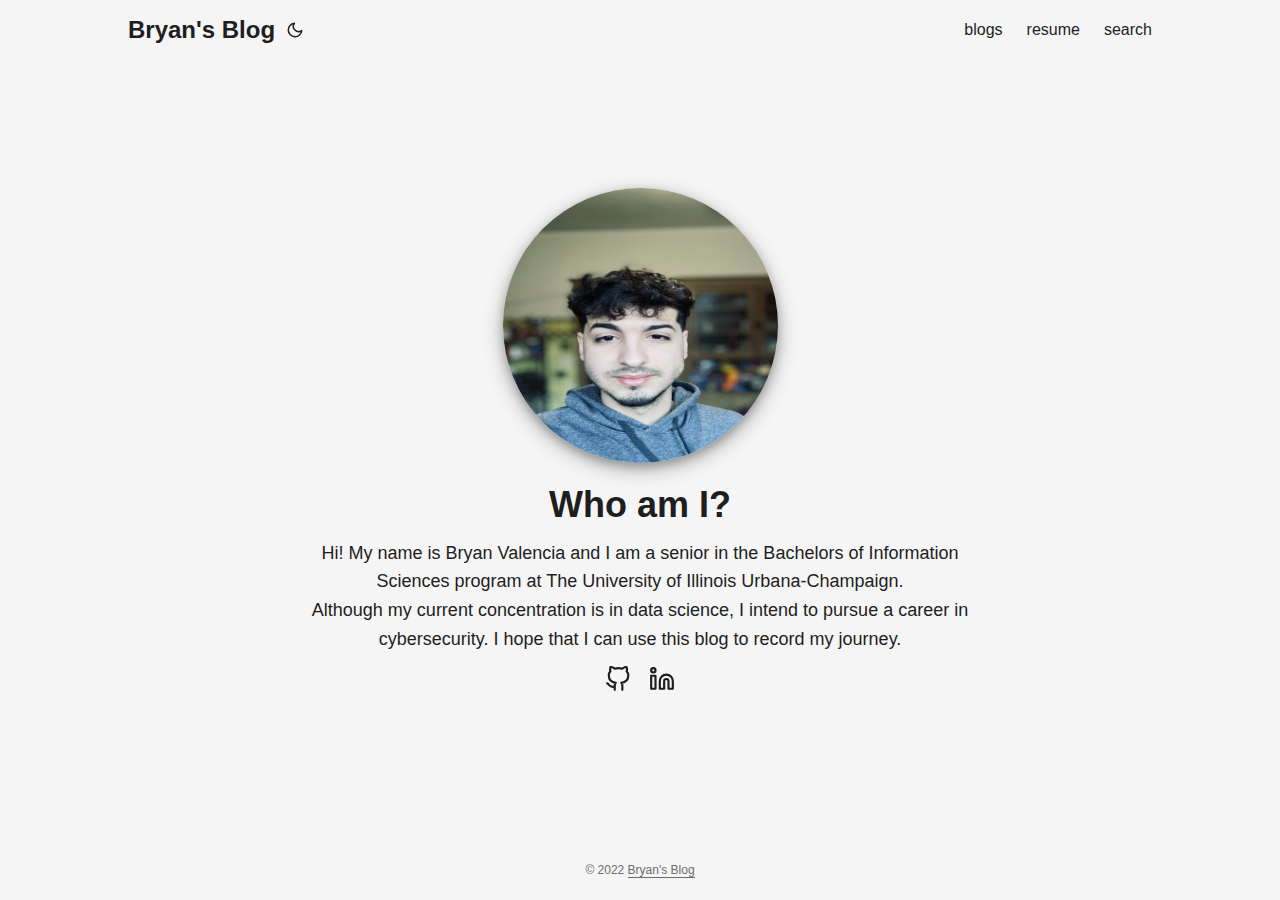
<file: index.html>
<!DOCTYPE html>
<html lang="en" dir="auto">

<head>
	<meta name="generator" content="Hugo 0.93.0" /><meta charset="utf-8">
<meta http-equiv="X-UA-Compatible" content="IE=edge">
<meta name="viewport" content="width=device-width, initial-scale=1, shrink-to-fit=no">
<meta name="robots" content="index, follow">
<title>Bryan&#39;s Blog</title>

<meta name="description" content="">
<meta name="author" content="">
<link rel="canonical" href="https://brvlncia.github.io/" />
<link crossorigin="anonymous" href="/assets/css/stylesheet.min.5588e98c9d3a6e9570e5cb056041adb483a1688ac8a4ff398112f3892473dde1.css" integrity="sha256-VYjpjJ06bpVw5csFYEGttIOhaIrIpP85gRLziSRz3eE=" rel="preload stylesheet" as="style">
<link rel="preload" href="portrait.jpg" as="image">
<link rel="icon" href="https://brvlncia.github.io/favicon.ico">
<link rel="icon" type="image/png" sizes="16x16" href="https://brvlncia.github.io/favicon-16x16.png">
<link rel="icon" type="image/png" sizes="32x32" href="https://brvlncia.github.io/favicon-32x32.png">
<link rel="apple-touch-icon" href="https://brvlncia.github.io/apple-touch-icon.png">
<link rel="mask-icon" href="https://brvlncia.github.io/safari-pinned-tab.svg">
<meta name="theme-color" content="#2e2e33">
<meta name="msapplication-TileColor" content="#2e2e33">
<link rel="alternate" type="application/rss+xml" href="https://brvlncia.github.io/index.xml">
<link rel="alternate" type="application/json" href="https://brvlncia.github.io/index.json">
<noscript>
    <style>
        #theme-toggle,
        .top-link {
            display: none;
        }

    </style>
    <style>
        @media (prefers-color-scheme: dark) {
            :root {
                --theme: rgb(29, 30, 32);
                --entry: rgb(46, 46, 51);
                --primary: rgb(218, 218, 219);
                --secondary: rgb(155, 156, 157);
                --tertiary: rgb(65, 66, 68);
                --content: rgb(196, 196, 197);
                --hljs-bg: rgb(46, 46, 51);
                --code-bg: rgb(55, 56, 62);
                --border: rgb(51, 51, 51);
            }

            .list {
                background: var(--theme);
            }

            .list:not(.dark)::-webkit-scrollbar-track {
                background: 0 0;
            }

            .list:not(.dark)::-webkit-scrollbar-thumb {
                border-color: var(--theme);
            }
        }

    </style>
</noscript><meta property="og:title" content="Bryan&#39;s Blog" />
<meta property="og:description" content="" />
<meta property="og:type" content="website" />
<meta property="og:url" content="https://brvlncia.github.io/" />

<meta name="twitter:card" content="summary"/>
<meta name="twitter:title" content="Bryan&#39;s Blog"/>
<meta name="twitter:description" content=""/>

<script type="application/ld+json">
{
  "@context": "https://schema.org",
  "@type": "Organization",
  "name": "Bryan's Blog",
  "url": "https://brvlncia.github.io/",
  "description": "",
  "thumbnailUrl": "https://brvlncia.github.io/favicon.ico",
  "sameAs": [
      "https://github.com/brvlncia", "https://linkedin.com/in/brvlncia"
  ]
}
</script>
</head>

<body class="list" id="top">
<script>
    if (localStorage.getItem("pref-theme") === "dark") {
        document.body.classList.add('dark');
    } else if (localStorage.getItem("pref-theme") === "light") {
        document.body.classList.remove('dark')
    } else if (window.matchMedia('(prefers-color-scheme: dark)').matches) {
        document.body.classList.add('dark');
    }

</script>

<header class="header">
    <nav class="nav">
        <div class="logo">
            <a href="https://brvlncia.github.io/" accesskey="h" title="Bryan&#39;s Blog (Alt + H)">Bryan&#39;s Blog</a>
            <span class="logo-switches">
                <button id="theme-toggle" accesskey="t" title="(Alt + T)">
                    <svg id="moon" xmlns="http://www.w3.org/2000/svg" width="24" height="24" viewBox="0 0 24 24"
                        fill="none" stroke="currentColor" stroke-width="2" stroke-linecap="round"
                        stroke-linejoin="round">
                        <path d="M21 12.79A9 9 0 1 1 11.21 3 7 7 0 0 0 21 12.79z"></path>
                    </svg>
                    <svg id="sun" xmlns="http://www.w3.org/2000/svg" width="24" height="24" viewBox="0 0 24 24"
                        fill="none" stroke="currentColor" stroke-width="2" stroke-linecap="round"
                        stroke-linejoin="round">
                        <circle cx="12" cy="12" r="5"></circle>
                        <line x1="12" y1="1" x2="12" y2="3"></line>
                        <line x1="12" y1="21" x2="12" y2="23"></line>
                        <line x1="4.22" y1="4.22" x2="5.64" y2="5.64"></line>
                        <line x1="18.36" y1="18.36" x2="19.78" y2="19.78"></line>
                        <line x1="1" y1="12" x2="3" y2="12"></line>
                        <line x1="21" y1="12" x2="23" y2="12"></line>
                        <line x1="4.22" y1="19.78" x2="5.64" y2="18.36"></line>
                        <line x1="18.36" y1="5.64" x2="19.78" y2="4.22"></line>
                    </svg>
                </button>
            </span>
        </div>
        <ul id="menu">
            <li>
                <a href="https://brvlncia.github.io/post/" title="blogs">
                    <span>blogs</span>
                </a>
            </li>
            <li>
                <a href="https://brvlncia.github.io/resume/" title="resume">
                    <span>resume</span>
                </a>
            </li>
            <li>
                <a href="https://brvlncia.github.io/search/" title="search (Alt &#43; /)" accesskey=/>
                    <span>search</span>
                </a>
            </li>
        </ul>
    </nav>
</header>
<main class="main"><div class="profile">
    <div class="profile_inner"><img src="https://brvlncia.github.io/portrait.jpg" alt="profile image"
            height="275" width="275" />
        <h1>Who am I?</h1>
        <span>Hi! My name is Bryan Valencia and I am a senior in the Bachelors of Information Sciences program at The University of Illinois Urbana-Champaign.</span>
        
        <p></p><span>Although my current concentration is in data science, I intend to pursue a career in cybersecurity. I hope that I can use this blog to record my journey.</span></p><div class="social-icons">
    <a href="https://github.com/brvlncia" target="_blank" rel="noopener noreferrer me" title="Github">
        <svg xmlns="http://www.w3.org/2000/svg" viewBox="0 0 24 24" fill="none" stroke="currentColor" stroke-width="2"
    stroke-linecap="round" stroke-linejoin="round">
    <path
        d="M9 19c-5 1.5-5-2.5-7-3m14 6v-3.87a3.37 3.37 0 0 0-.94-2.61c3.14-.35 6.44-1.54 6.44-7A5.44 5.44 0 0 0 20 4.77 5.07 5.07 0 0 0 19.91 1S18.73.65 16 2.48a13.38 13.38 0 0 0-7 0C6.27.65 5.09 1 5.09 1A5.07 5.07 0 0 0 5 4.77a5.44 5.44 0 0 0-1.5 3.78c0 5.42 3.3 6.61 6.44 7A3.37 3.37 0 0 0 9 18.13V22">
    </path>
</svg>
    </a>
    <a href="https://linkedin.com/in/brvlncia" target="_blank" rel="noopener noreferrer me" title="LinkedIn">
        <svg xmlns="http://www.w3.org/2000/svg" viewBox="0 0 24 24" fill="none" stroke="currentColor" stroke-width="2"
    stroke-linecap="round" stroke-linejoin="round">
    <path d="M16 8a6 6 0 0 1 6 6v7h-4v-7a2 2 0 0 0-2-2 2 2 0 0 0-2 2v7h-4v-7a6 6 0 0 1 6-6z"></path>
    <rect x="2" y="9" width="4" height="12"></rect>
    <circle cx="4" cy="4" r="2"></circle>
</svg>
    </a>
</div>

    </div>
</div>

    </main>
    
<footer class="footer">
    <span>&copy; 2022 <a href="https://brvlncia.github.io/">Bryan&#39;s Blog</a></span>
</footer>
<a href="#top" aria-label="go to top" title="Go to Top (Alt + G)" class="top-link" id="top-link" accesskey="g">
    <svg xmlns="http://www.w3.org/2000/svg" viewBox="0 0 12 6" fill="currentColor">
        <path d="M12 6H0l6-6z" />
    </svg>
</a>

<script>
    let menu = document.getElementById('menu')
    if (menu) {
        menu.scrollLeft = localStorage.getItem("menu-scroll-position");
        menu.onscroll = function () {
            localStorage.setItem("menu-scroll-position", menu.scrollLeft);
        }
    }

    document.querySelectorAll('a[href^="#"]').forEach(anchor => {
        anchor.addEventListener("click", function (e) {
            e.preventDefault();
            var id = this.getAttribute("href").substr(1);
            if (!window.matchMedia('(prefers-reduced-motion: reduce)').matches) {
                document.querySelector(`[id='${decodeURIComponent(id)}']`).scrollIntoView({
                    behavior: "smooth"
                });
            } else {
                document.querySelector(`[id='${decodeURIComponent(id)}']`).scrollIntoView();
            }
            if (id === "top") {
                history.replaceState(null, null, " ");
            } else {
                history.pushState(null, null, `#${id}`);
            }
        });
    });

</script>
<script>
    var mybutton = document.getElementById("top-link");
    window.onscroll = function () {
        if (document.body.scrollTop > 800 || document.documentElement.scrollTop > 800) {
            mybutton.style.visibility = "visible";
            mybutton.style.opacity = "1";
        } else {
            mybutton.style.visibility = "hidden";
            mybutton.style.opacity = "0";
        }
    };

</script>
<script>
    document.getElementById("theme-toggle").addEventListener("click", () => {
        if (document.body.className.includes("dark")) {
            document.body.classList.remove('dark');
            localStorage.setItem("pref-theme", 'light');
        } else {
            document.body.classList.add('dark');
            localStorage.setItem("pref-theme", 'dark');
        }
    })

</script>
</body>

</html>
</file>
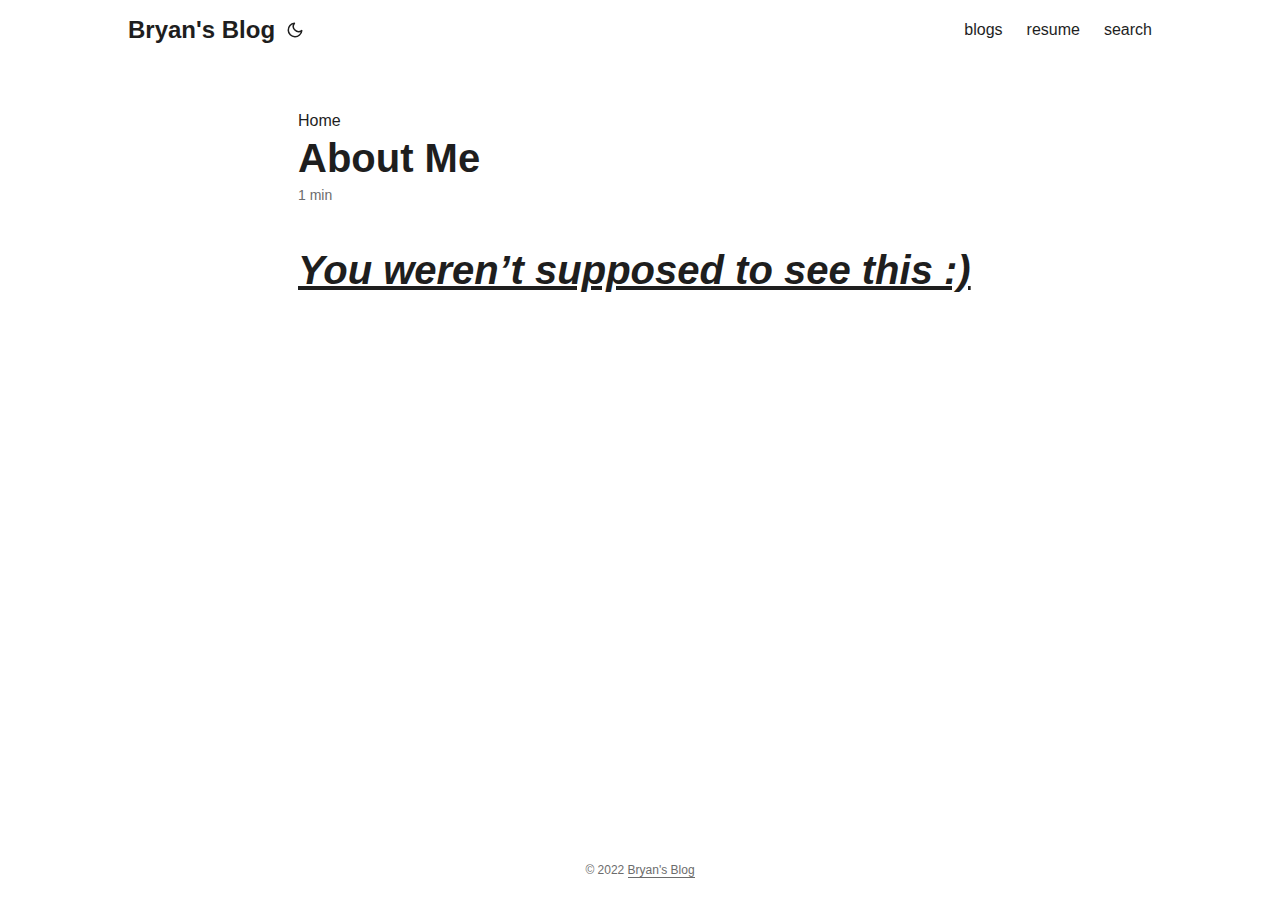
<file: about/index.html>
<!DOCTYPE html>
<html lang="en" dir="auto">

<head><meta charset="utf-8">
<meta http-equiv="X-UA-Compatible" content="IE=edge">
<meta name="viewport" content="width=device-width, initial-scale=1, shrink-to-fit=no">
<meta name="robots" content="index, follow">
<title>About Me | Bryan&#39;s Blog</title>
<meta name="keywords" content="" />
<meta name="description" content="You weren’t supposed to see this :)">
<meta name="author" content="">
<link rel="canonical" href="https://brvlncia.github.io/about/" />
<link crossorigin="anonymous" href="/assets/css/stylesheet.min.5588e98c9d3a6e9570e5cb056041adb483a1688ac8a4ff398112f3892473dde1.css" integrity="sha256-VYjpjJ06bpVw5csFYEGttIOhaIrIpP85gRLziSRz3eE=" rel="preload stylesheet" as="style">
<script defer crossorigin="anonymous" src="/assets/js/highlight.min.4dcb3c4f38462f66c6b6137227726f5543cb934cca9788f041c087e374491df2.js" integrity="sha256-Tcs8TzhGL2bGthNyJ3JvVUPLk0zKl4jwQcCH43RJHfI="
    onload="hljs.initHighlightingOnLoad();"></script>
<link rel="icon" href="https://brvlncia.github.io/favicon.ico">
<link rel="icon" type="image/png" sizes="16x16" href="https://brvlncia.github.io/favicon-16x16.png">
<link rel="icon" type="image/png" sizes="32x32" href="https://brvlncia.github.io/favicon-32x32.png">
<link rel="apple-touch-icon" href="https://brvlncia.github.io/apple-touch-icon.png">
<link rel="mask-icon" href="https://brvlncia.github.io/safari-pinned-tab.svg">
<meta name="theme-color" content="#2e2e33">
<meta name="msapplication-TileColor" content="#2e2e33">
<noscript>
    <style>
        #theme-toggle,
        .top-link {
            display: none;
        }

    </style>
    <style>
        @media (prefers-color-scheme: dark) {
            :root {
                --theme: rgb(29, 30, 32);
                --entry: rgb(46, 46, 51);
                --primary: rgb(218, 218, 219);
                --secondary: rgb(155, 156, 157);
                --tertiary: rgb(65, 66, 68);
                --content: rgb(196, 196, 197);
                --hljs-bg: rgb(46, 46, 51);
                --code-bg: rgb(55, 56, 62);
                --border: rgb(51, 51, 51);
            }

            .list {
                background: var(--theme);
            }

            .list:not(.dark)::-webkit-scrollbar-track {
                background: 0 0;
            }

            .list:not(.dark)::-webkit-scrollbar-thumb {
                border-color: var(--theme);
            }
        }

    </style>
</noscript><meta property="og:title" content="About Me" />
<meta property="og:description" content="You weren’t supposed to see this :)" />
<meta property="og:type" content="article" />
<meta property="og:url" content="https://brvlncia.github.io/about/" /><meta property="article:section" content="" />



<meta name="twitter:card" content="summary"/>
<meta name="twitter:title" content="About Me"/>
<meta name="twitter:description" content="You weren’t supposed to see this :)"/>


<script type="application/ld+json">
{
  "@context": "https://schema.org",
  "@type": "BreadcrumbList",
  "itemListElement": [
    {
      "@type": "ListItem",
      "position":  1 ,
      "name": "About Me",
      "item": "https://brvlncia.github.io/about/"
    }
  ]
}
</script>
<script type="application/ld+json">
{
  "@context": "https://schema.org",
  "@type": "BlogPosting",
  "headline": "About Me",
  "name": "About Me",
  "description": "\r\rYou weren’t supposed to see this :)\r\r",
  "keywords": [
    
  ],
  "articleBody": "\r\rYou weren’t supposed to see this :)\r\r",
  "wordCount" : "7",
  "inLanguage": "en",
  "datePublished": "0001-01-01T00:00:00Z",
  "dateModified": "0001-01-01T00:00:00Z",
  "mainEntityOfPage": {
    "@type": "WebPage",
    "@id": "https://brvlncia.github.io/about/"
  },
  "publisher": {
    "@type": "Organization",
    "name": "Bryan's Blog",
    "logo": {
      "@type": "ImageObject",
      "url": "https://brvlncia.github.io/favicon.ico"
    }
  }
}
</script>
</head>

<body class="" id="top">
<script>
    if (localStorage.getItem("pref-theme") === "dark") {
        document.body.classList.add('dark');
    } else if (localStorage.getItem("pref-theme") === "light") {
        document.body.classList.remove('dark')
    } else if (window.matchMedia('(prefers-color-scheme: dark)').matches) {
        document.body.classList.add('dark');
    }

</script>

<header class="header">
    <nav class="nav">
        <div class="logo">
            <a href="https://brvlncia.github.io/" accesskey="h" title="Bryan&#39;s Blog (Alt + H)">Bryan&#39;s Blog</a>
            <span class="logo-switches">
                <button id="theme-toggle" accesskey="t" title="(Alt + T)">
                    <svg id="moon" xmlns="http://www.w3.org/2000/svg" width="24" height="24" viewBox="0 0 24 24"
                        fill="none" stroke="currentColor" stroke-width="2" stroke-linecap="round"
                        stroke-linejoin="round">
                        <path d="M21 12.79A9 9 0 1 1 11.21 3 7 7 0 0 0 21 12.79z"></path>
                    </svg>
                    <svg id="sun" xmlns="http://www.w3.org/2000/svg" width="24" height="24" viewBox="0 0 24 24"
                        fill="none" stroke="currentColor" stroke-width="2" stroke-linecap="round"
                        stroke-linejoin="round">
                        <circle cx="12" cy="12" r="5"></circle>
                        <line x1="12" y1="1" x2="12" y2="3"></line>
                        <line x1="12" y1="21" x2="12" y2="23"></line>
                        <line x1="4.22" y1="4.22" x2="5.64" y2="5.64"></line>
                        <line x1="18.36" y1="18.36" x2="19.78" y2="19.78"></line>
                        <line x1="1" y1="12" x2="3" y2="12"></line>
                        <line x1="21" y1="12" x2="23" y2="12"></line>
                        <line x1="4.22" y1="19.78" x2="5.64" y2="18.36"></line>
                        <line x1="18.36" y1="5.64" x2="19.78" y2="4.22"></line>
                    </svg>
                </button>
            </span>
        </div>
        <ul id="menu">
            <li>
                <a href="https://brvlncia.github.io/post/" title="blogs">
                    <span>blogs</span>
                </a>
            </li>
            <li>
                <a href="https://brvlncia.github.io/resume/" title="resume">
                    <span>resume</span>
                </a>
            </li>
            <li>
                <a href="https://brvlncia.github.io/search/" title="search (Alt &#43; /)" accesskey=/>
                    <span>search</span>
                </a>
            </li>
        </ul>
    </nav>
</header>
<main class="main">

<article class="post-single">
  <header class="post-header">
    <div class="breadcrumbs"><a href="https://brvlncia.github.io/">Home</a></div>
    <h1 class="post-title">
      About Me
    </h1>
    <div class="post-meta">1 min

</div>
  </header> 
  <div class="post-content">
<script src="/rmarkdown-libs/header-attrs/header-attrs.js"></script>


<div id="you-werent-supposed-to-see-this" class="section level1">
<h1><u><strong><em>You weren’t supposed to see this :)</em></strong></u></h1>
</div>


  </div>

  <footer class="post-footer">
  </footer>
</article>
    </main>
    
<footer class="footer">
    <span>&copy; 2022 <a href="https://brvlncia.github.io/">Bryan&#39;s Blog</a></span>
</footer>
<a href="#top" aria-label="go to top" title="Go to Top (Alt + G)" class="top-link" id="top-link" accesskey="g">
    <svg xmlns="http://www.w3.org/2000/svg" viewBox="0 0 12 6" fill="currentColor">
        <path d="M12 6H0l6-6z" />
    </svg>
</a>

<script>
    let menu = document.getElementById('menu')
    if (menu) {
        menu.scrollLeft = localStorage.getItem("menu-scroll-position");
        menu.onscroll = function () {
            localStorage.setItem("menu-scroll-position", menu.scrollLeft);
        }
    }

    document.querySelectorAll('a[href^="#"]').forEach(anchor => {
        anchor.addEventListener("click", function (e) {
            e.preventDefault();
            var id = this.getAttribute("href").substr(1);
            if (!window.matchMedia('(prefers-reduced-motion: reduce)').matches) {
                document.querySelector(`[id='${decodeURIComponent(id)}']`).scrollIntoView({
                    behavior: "smooth"
                });
            } else {
                document.querySelector(`[id='${decodeURIComponent(id)}']`).scrollIntoView();
            }
            if (id === "top") {
                history.replaceState(null, null, " ");
            } else {
                history.pushState(null, null, `#${id}`);
            }
        });
    });

</script>
<script>
    var mybutton = document.getElementById("top-link");
    window.onscroll = function () {
        if (document.body.scrollTop > 800 || document.documentElement.scrollTop > 800) {
            mybutton.style.visibility = "visible";
            mybutton.style.opacity = "1";
        } else {
            mybutton.style.visibility = "hidden";
            mybutton.style.opacity = "0";
        }
    };

</script>
<script>
    document.getElementById("theme-toggle").addEventListener("click", () => {
        if (document.body.className.includes("dark")) {
            document.body.classList.remove('dark');
            localStorage.setItem("pref-theme", 'light');
        } else {
            document.body.classList.add('dark');
            localStorage.setItem("pref-theme", 'dark');
        }
    })

</script>
</body>

</html>
</file>
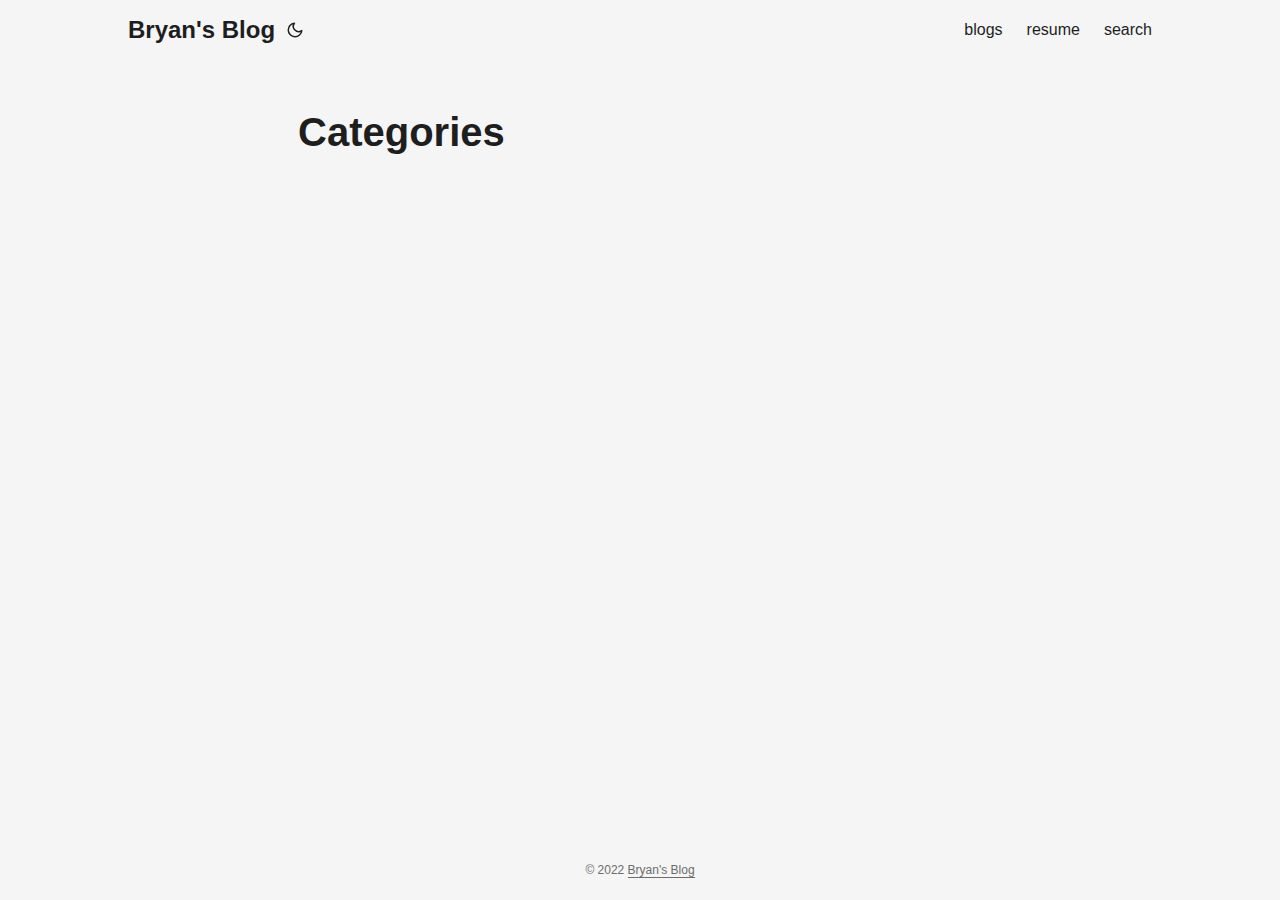
<file: categories/index.html>
<!DOCTYPE html>
<html lang="en" dir="auto">

<head><meta charset="utf-8">
<meta http-equiv="X-UA-Compatible" content="IE=edge">
<meta name="viewport" content="width=device-width, initial-scale=1, shrink-to-fit=no">
<meta name="robots" content="index, follow">
<title>Categories | Bryan&#39;s Blog</title>
<meta name="keywords" content="" />
<meta name="description" content="">
<meta name="author" content="">
<link rel="canonical" href="https://brvlncia.github.io/categories/" />
<link crossorigin="anonymous" href="/assets/css/stylesheet.min.5588e98c9d3a6e9570e5cb056041adb483a1688ac8a4ff398112f3892473dde1.css" integrity="sha256-VYjpjJ06bpVw5csFYEGttIOhaIrIpP85gRLziSRz3eE=" rel="preload stylesheet" as="style">
<link rel="icon" href="https://brvlncia.github.io/favicon.ico">
<link rel="icon" type="image/png" sizes="16x16" href="https://brvlncia.github.io/favicon-16x16.png">
<link rel="icon" type="image/png" sizes="32x32" href="https://brvlncia.github.io/favicon-32x32.png">
<link rel="apple-touch-icon" href="https://brvlncia.github.io/apple-touch-icon.png">
<link rel="mask-icon" href="https://brvlncia.github.io/safari-pinned-tab.svg">
<meta name="theme-color" content="#2e2e33">
<meta name="msapplication-TileColor" content="#2e2e33">
<link rel="alternate" type="application/rss+xml" href="https://brvlncia.github.io/categories/index.xml">
<noscript>
    <style>
        #theme-toggle,
        .top-link {
            display: none;
        }

    </style>
    <style>
        @media (prefers-color-scheme: dark) {
            :root {
                --theme: rgb(29, 30, 32);
                --entry: rgb(46, 46, 51);
                --primary: rgb(218, 218, 219);
                --secondary: rgb(155, 156, 157);
                --tertiary: rgb(65, 66, 68);
                --content: rgb(196, 196, 197);
                --hljs-bg: rgb(46, 46, 51);
                --code-bg: rgb(55, 56, 62);
                --border: rgb(51, 51, 51);
            }

            .list {
                background: var(--theme);
            }

            .list:not(.dark)::-webkit-scrollbar-track {
                background: 0 0;
            }

            .list:not(.dark)::-webkit-scrollbar-thumb {
                border-color: var(--theme);
            }
        }

    </style>
</noscript><meta property="og:title" content="Categories" />
<meta property="og:description" content="" />
<meta property="og:type" content="website" />
<meta property="og:url" content="https://brvlncia.github.io/categories/" />

<meta name="twitter:card" content="summary"/>
<meta name="twitter:title" content="Categories"/>
<meta name="twitter:description" content=""/>

</head>

<body class="list" id="top">
<script>
    if (localStorage.getItem("pref-theme") === "dark") {
        document.body.classList.add('dark');
    } else if (localStorage.getItem("pref-theme") === "light") {
        document.body.classList.remove('dark')
    } else if (window.matchMedia('(prefers-color-scheme: dark)').matches) {
        document.body.classList.add('dark');
    }

</script>

<header class="header">
    <nav class="nav">
        <div class="logo">
            <a href="https://brvlncia.github.io/" accesskey="h" title="Bryan&#39;s Blog (Alt + H)">Bryan&#39;s Blog</a>
            <span class="logo-switches">
                <button id="theme-toggle" accesskey="t" title="(Alt + T)">
                    <svg id="moon" xmlns="http://www.w3.org/2000/svg" width="24" height="24" viewBox="0 0 24 24"
                        fill="none" stroke="currentColor" stroke-width="2" stroke-linecap="round"
                        stroke-linejoin="round">
                        <path d="M21 12.79A9 9 0 1 1 11.21 3 7 7 0 0 0 21 12.79z"></path>
                    </svg>
                    <svg id="sun" xmlns="http://www.w3.org/2000/svg" width="24" height="24" viewBox="0 0 24 24"
                        fill="none" stroke="currentColor" stroke-width="2" stroke-linecap="round"
                        stroke-linejoin="round">
                        <circle cx="12" cy="12" r="5"></circle>
                        <line x1="12" y1="1" x2="12" y2="3"></line>
                        <line x1="12" y1="21" x2="12" y2="23"></line>
                        <line x1="4.22" y1="4.22" x2="5.64" y2="5.64"></line>
                        <line x1="18.36" y1="18.36" x2="19.78" y2="19.78"></line>
                        <line x1="1" y1="12" x2="3" y2="12"></line>
                        <line x1="21" y1="12" x2="23" y2="12"></line>
                        <line x1="4.22" y1="19.78" x2="5.64" y2="18.36"></line>
                        <line x1="18.36" y1="5.64" x2="19.78" y2="4.22"></line>
                    </svg>
                </button>
            </span>
        </div>
        <ul id="menu">
            <li>
                <a href="https://brvlncia.github.io/post/" title="blogs">
                    <span>blogs</span>
                </a>
            </li>
            <li>
                <a href="https://brvlncia.github.io/resume/" title="resume">
                    <span>resume</span>
                </a>
            </li>
            <li>
                <a href="https://brvlncia.github.io/search/" title="search (Alt &#43; /)" accesskey=/>
                    <span>search</span>
                </a>
            </li>
        </ul>
    </nav>
</header>
<main class="main">
<header class="page-header">
    <h1>Categories</h1>
</header>

<ul class="terms-tags">
</ul>
    </main>
    
<footer class="footer">
    <span>&copy; 2022 <a href="https://brvlncia.github.io/">Bryan&#39;s Blog</a></span>
</footer>
<a href="#top" aria-label="go to top" title="Go to Top (Alt + G)" class="top-link" id="top-link" accesskey="g">
    <svg xmlns="http://www.w3.org/2000/svg" viewBox="0 0 12 6" fill="currentColor">
        <path d="M12 6H0l6-6z" />
    </svg>
</a>

<script>
    let menu = document.getElementById('menu')
    if (menu) {
        menu.scrollLeft = localStorage.getItem("menu-scroll-position");
        menu.onscroll = function () {
            localStorage.setItem("menu-scroll-position", menu.scrollLeft);
        }
    }

    document.querySelectorAll('a[href^="#"]').forEach(anchor => {
        anchor.addEventListener("click", function (e) {
            e.preventDefault();
            var id = this.getAttribute("href").substr(1);
            if (!window.matchMedia('(prefers-reduced-motion: reduce)').matches) {
                document.querySelector(`[id='${decodeURIComponent(id)}']`).scrollIntoView({
                    behavior: "smooth"
                });
            } else {
                document.querySelector(`[id='${decodeURIComponent(id)}']`).scrollIntoView();
            }
            if (id === "top") {
                history.replaceState(null, null, " ");
            } else {
                history.pushState(null, null, `#${id}`);
            }
        });
    });

</script>
<script>
    var mybutton = document.getElementById("top-link");
    window.onscroll = function () {
        if (document.body.scrollTop > 800 || document.documentElement.scrollTop > 800) {
            mybutton.style.visibility = "visible";
            mybutton.style.opacity = "1";
        } else {
            mybutton.style.visibility = "hidden";
            mybutton.style.opacity = "0";
        }
    };

</script>
<script>
    document.getElementById("theme-toggle").addEventListener("click", () => {
        if (document.body.className.includes("dark")) {
            document.body.classList.remove('dark');
            localStorage.setItem("pref-theme", 'light');
        } else {
            document.body.classList.add('dark');
            localStorage.setItem("pref-theme", 'dark');
        }
    })

</script>
</body>

</html>
</file>
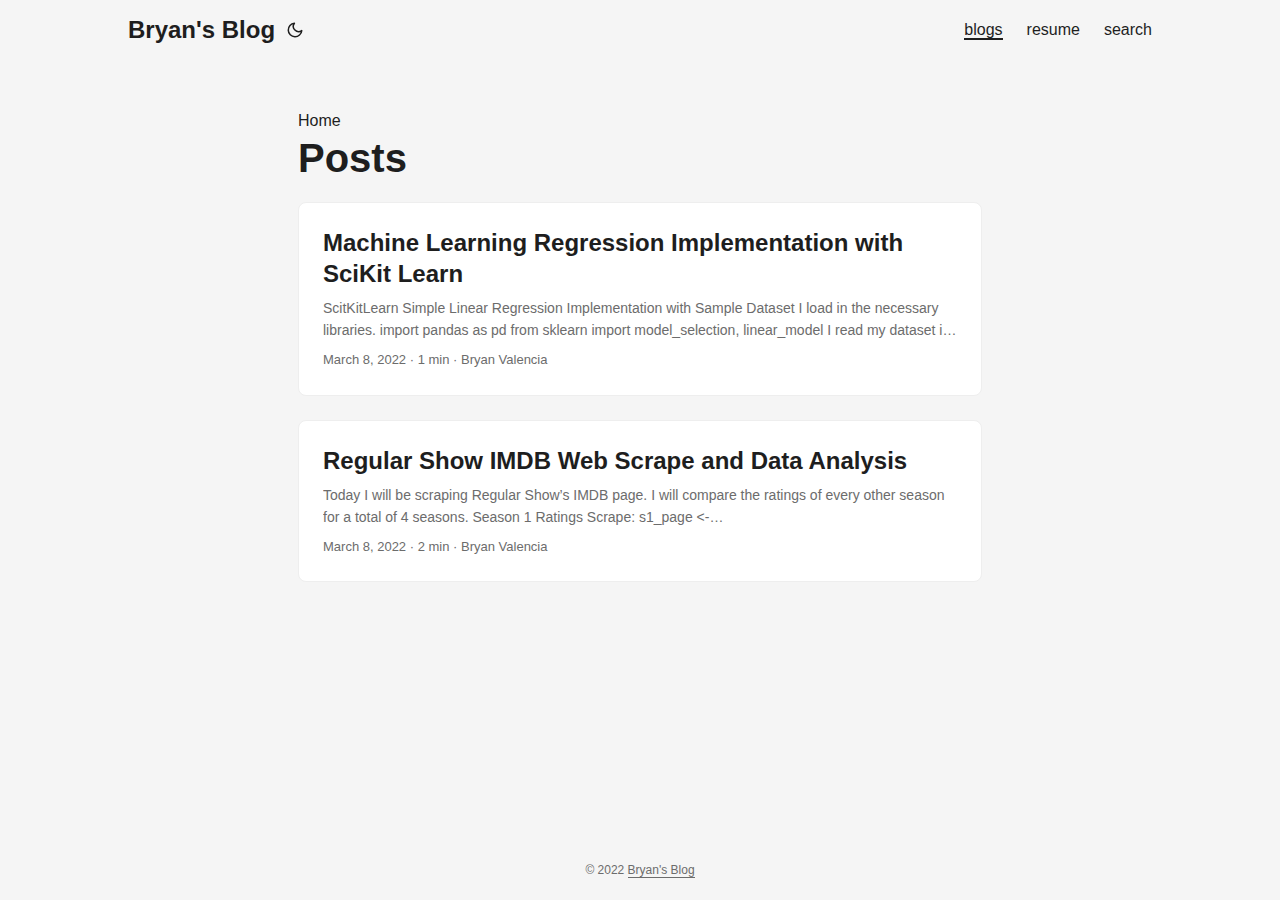
<file: post/index.html>
<!DOCTYPE html>
<html lang="en" dir="auto">

<head><meta charset="utf-8">
<meta http-equiv="X-UA-Compatible" content="IE=edge">
<meta name="viewport" content="width=device-width, initial-scale=1, shrink-to-fit=no">
<meta name="robots" content="index, follow">
<title>Posts | Bryan&#39;s Blog</title>
<meta name="keywords" content="" />
<meta name="description" content="Posts - Bryan&#39;s Blog">
<meta name="author" content="">
<link rel="canonical" href="https://brvlncia.github.io/post/" />
<link crossorigin="anonymous" href="/assets/css/stylesheet.min.5588e98c9d3a6e9570e5cb056041adb483a1688ac8a4ff398112f3892473dde1.css" integrity="sha256-VYjpjJ06bpVw5csFYEGttIOhaIrIpP85gRLziSRz3eE=" rel="preload stylesheet" as="style">
<link rel="icon" href="https://brvlncia.github.io/favicon.ico">
<link rel="icon" type="image/png" sizes="16x16" href="https://brvlncia.github.io/favicon-16x16.png">
<link rel="icon" type="image/png" sizes="32x32" href="https://brvlncia.github.io/favicon-32x32.png">
<link rel="apple-touch-icon" href="https://brvlncia.github.io/apple-touch-icon.png">
<link rel="mask-icon" href="https://brvlncia.github.io/safari-pinned-tab.svg">
<meta name="theme-color" content="#2e2e33">
<meta name="msapplication-TileColor" content="#2e2e33">
<link rel="alternate" type="application/rss+xml" href="https://brvlncia.github.io/post/index.xml">
<noscript>
    <style>
        #theme-toggle,
        .top-link {
            display: none;
        }

    </style>
    <style>
        @media (prefers-color-scheme: dark) {
            :root {
                --theme: rgb(29, 30, 32);
                --entry: rgb(46, 46, 51);
                --primary: rgb(218, 218, 219);
                --secondary: rgb(155, 156, 157);
                --tertiary: rgb(65, 66, 68);
                --content: rgb(196, 196, 197);
                --hljs-bg: rgb(46, 46, 51);
                --code-bg: rgb(55, 56, 62);
                --border: rgb(51, 51, 51);
            }

            .list {
                background: var(--theme);
            }

            .list:not(.dark)::-webkit-scrollbar-track {
                background: 0 0;
            }

            .list:not(.dark)::-webkit-scrollbar-thumb {
                border-color: var(--theme);
            }
        }

    </style>
</noscript><meta property="og:title" content="Posts" />
<meta property="og:description" content="" />
<meta property="og:type" content="website" />
<meta property="og:url" content="https://brvlncia.github.io/post/" />

<meta name="twitter:card" content="summary"/>
<meta name="twitter:title" content="Posts"/>
<meta name="twitter:description" content=""/>


<script type="application/ld+json">
{
  "@context": "https://schema.org",
  "@type": "BreadcrumbList",
  "itemListElement": [
    {
      "@type": "ListItem",
      "position":  1 ,
      "name": "Posts",
      "item": "https://brvlncia.github.io/post/"
    }
  ]
}
</script>
</head>

<body class="list" id="top">
<script>
    if (localStorage.getItem("pref-theme") === "dark") {
        document.body.classList.add('dark');
    } else if (localStorage.getItem("pref-theme") === "light") {
        document.body.classList.remove('dark')
    } else if (window.matchMedia('(prefers-color-scheme: dark)').matches) {
        document.body.classList.add('dark');
    }

</script>

<header class="header">
    <nav class="nav">
        <div class="logo">
            <a href="https://brvlncia.github.io/" accesskey="h" title="Bryan&#39;s Blog (Alt + H)">Bryan&#39;s Blog</a>
            <span class="logo-switches">
                <button id="theme-toggle" accesskey="t" title="(Alt + T)">
                    <svg id="moon" xmlns="http://www.w3.org/2000/svg" width="24" height="24" viewBox="0 0 24 24"
                        fill="none" stroke="currentColor" stroke-width="2" stroke-linecap="round"
                        stroke-linejoin="round">
                        <path d="M21 12.79A9 9 0 1 1 11.21 3 7 7 0 0 0 21 12.79z"></path>
                    </svg>
                    <svg id="sun" xmlns="http://www.w3.org/2000/svg" width="24" height="24" viewBox="0 0 24 24"
                        fill="none" stroke="currentColor" stroke-width="2" stroke-linecap="round"
                        stroke-linejoin="round">
                        <circle cx="12" cy="12" r="5"></circle>
                        <line x1="12" y1="1" x2="12" y2="3"></line>
                        <line x1="12" y1="21" x2="12" y2="23"></line>
                        <line x1="4.22" y1="4.22" x2="5.64" y2="5.64"></line>
                        <line x1="18.36" y1="18.36" x2="19.78" y2="19.78"></line>
                        <line x1="1" y1="12" x2="3" y2="12"></line>
                        <line x1="21" y1="12" x2="23" y2="12"></line>
                        <line x1="4.22" y1="19.78" x2="5.64" y2="18.36"></line>
                        <line x1="18.36" y1="5.64" x2="19.78" y2="4.22"></line>
                    </svg>
                </button>
            </span>
        </div>
        <ul id="menu">
            <li>
                <a href="https://brvlncia.github.io/post/" title="blogs">
                    <span class="active">blogs</span>
                </a>
            </li>
            <li>
                <a href="https://brvlncia.github.io/resume/" title="resume">
                    <span>resume</span>
                </a>
            </li>
            <li>
                <a href="https://brvlncia.github.io/search/" title="search (Alt &#43; /)" accesskey=/>
                    <span>search</span>
                </a>
            </li>
        </ul>
    </nav>
</header>
<main class="main"> 
<header class="page-header"><div class="breadcrumbs"><a href="https://brvlncia.github.io/">Home</a></div>
  <h1>Posts</h1>
</header>

<article class="post-entry"> 
  <header class="entry-header">
    <h2>Machine Learning Regression Implementation with SciKit Learn
    </h2>
  </header>
  <section class="entry-content">
    <p>ScitKitLearn Simple Linear Regression Implementation with Sample DatasetI load in the necessary libraries.
import pandas as pdfrom sklearn import model_selection, linear_modelI read my dataset in with pandas and define my features.
df = pd.read_csv(&#39;dataset.csv&#39;)features = [&#39;col0&#39;,&#39;col1&#39;,&#39;col2&#39;,&#39;col3&#39;,&#39;col4&#39;,&#39;col5&#39;,&#39;col6&#39;,&#39;col7&#39;,&#39;col8&#39;,&#39;col9&#39;,&#39;col10&#39;]I define my model and set an X and y variable to set up cross-validation.
model = linear_model.LinearRegression()X = df[features]y = df.labelxval = model_selection.KFold(10, shuffle=True)results = model_selection....</p>
  </section>
  <footer class="entry-footer"><span title='2022-03-08 00:00:00 +0000 UTC'>March 8, 2022</span>&nbsp;·&nbsp;1 min&nbsp;·&nbsp;Bryan Valencia</footer>
  <a class="entry-link" aria-label="post link to Machine Learning Regression Implementation with SciKit Learn" href="https://brvlncia.github.io/post/ml-regression-scikitlearn/"></a>
</article>

<article class="post-entry"> 
  <header class="entry-header">
    <h2>Regular Show IMDB Web Scrape and Data Analysis
    </h2>
  </header>
  <section class="entry-content">
    <p>Today I will be scraping Regular Show’s IMDB page. I will compare the ratings of every other season for a total of 4 seasons.
Season 1 Ratings Scrape:s1_page &lt;- read_html(&#34;https://www.imdb.com/title/tt1710308/episodes?season=1&#34;)s1_title &lt;- s1_page %&gt;% html_nodes(&#34;#episodes_content strong a&#34;) %&gt;% html_text()s1_stars &lt;- s1_page %&gt;% html_nodes(&#34;.ipl-rating-star.small .ipl-rating-star__rating&#34;) %&gt;% html_text() %&gt;% as.numeric()Season 3 Ratings Scrape:s3_page &lt;- read_html(&#34;https://www.imdb.com/title/tt1710308/episodes?season=3&#34;)s3_title &lt;- s3_page %&gt;% html_nodes(&#34;#episodes_content strong a&#34;) %&gt;% html_text()s3_stars &lt;- s3_page %&gt;% html_nodes(&#34;....</p>
  </section>
  <footer class="entry-footer"><span title='2022-03-08 00:00:00 +0000 UTC'>March 8, 2022</span>&nbsp;·&nbsp;2 min&nbsp;·&nbsp;Bryan Valencia</footer>
  <a class="entry-link" aria-label="post link to Regular Show IMDB Web Scrape and Data Analysis" href="https://brvlncia.github.io/post/regular-show-analysis/"></a>
</article>
    </main>
    
<footer class="footer">
    <span>&copy; 2022 <a href="https://brvlncia.github.io/">Bryan&#39;s Blog</a></span>
</footer>
<a href="#top" aria-label="go to top" title="Go to Top (Alt + G)" class="top-link" id="top-link" accesskey="g">
    <svg xmlns="http://www.w3.org/2000/svg" viewBox="0 0 12 6" fill="currentColor">
        <path d="M12 6H0l6-6z" />
    </svg>
</a>

<script>
    let menu = document.getElementById('menu')
    if (menu) {
        menu.scrollLeft = localStorage.getItem("menu-scroll-position");
        menu.onscroll = function () {
            localStorage.setItem("menu-scroll-position", menu.scrollLeft);
        }
    }

    document.querySelectorAll('a[href^="#"]').forEach(anchor => {
        anchor.addEventListener("click", function (e) {
            e.preventDefault();
            var id = this.getAttribute("href").substr(1);
            if (!window.matchMedia('(prefers-reduced-motion: reduce)').matches) {
                document.querySelector(`[id='${decodeURIComponent(id)}']`).scrollIntoView({
                    behavior: "smooth"
                });
            } else {
                document.querySelector(`[id='${decodeURIComponent(id)}']`).scrollIntoView();
            }
            if (id === "top") {
                history.replaceState(null, null, " ");
            } else {
                history.pushState(null, null, `#${id}`);
            }
        });
    });

</script>
<script>
    var mybutton = document.getElementById("top-link");
    window.onscroll = function () {
        if (document.body.scrollTop > 800 || document.documentElement.scrollTop > 800) {
            mybutton.style.visibility = "visible";
            mybutton.style.opacity = "1";
        } else {
            mybutton.style.visibility = "hidden";
            mybutton.style.opacity = "0";
        }
    };

</script>
<script>
    document.getElementById("theme-toggle").addEventListener("click", () => {
        if (document.body.className.includes("dark")) {
            document.body.classList.remove('dark');
            localStorage.setItem("pref-theme", 'light');
        } else {
            document.body.classList.add('dark');
            localStorage.setItem("pref-theme", 'dark');
        }
    })

</script>
</body>

</html>
</file>
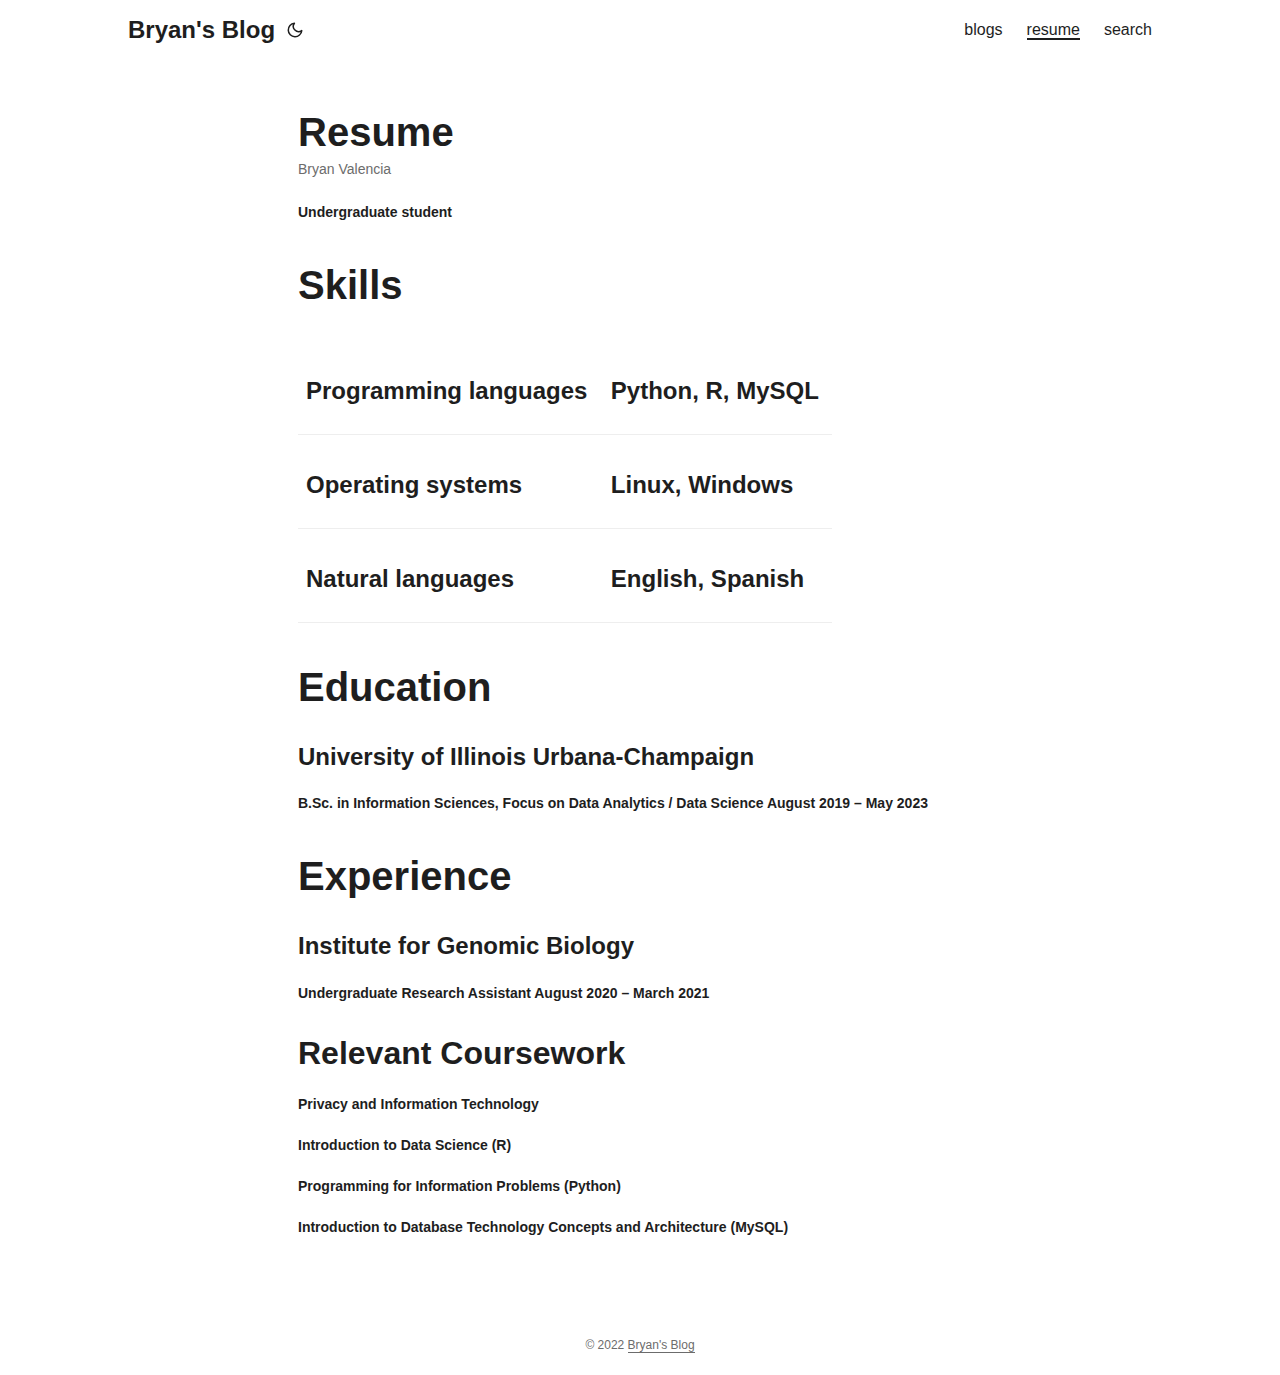
<file: resume/index.html>
<!DOCTYPE html>
<html lang="en" dir="auto">

<head><meta charset="utf-8">
<meta http-equiv="X-UA-Compatible" content="IE=edge">
<meta name="viewport" content="width=device-width, initial-scale=1, shrink-to-fit=no">
<meta name="robots" content="index, follow">
<title>Resume | Bryan&#39;s Blog</title>
<meta name="keywords" content="" />
<meta name="description" content="Undergraduate studentSkillsProgramming languagesPython, R, MySQLOperating systemsLinux, WindowsNatural languagesEnglish, SpanishEducationUniversity of Illinois Urbana-ChampaignB.Sc. in Information Sciences, Focus on Data Analytics / Data Science August 2019 – May 2023ExperienceInstitute for Genomic BiologyUndergraduate Research Assistant August 2020 – March 2021Relevant CourseworkPrivacy and Information TechnologyIntroduction to Data Science (R)Programming for Information Problems (Python)Introduction to Database Technology Concepts and Architecture (MySQL)">
<meta name="author" content="Bryan Valencia">
<link rel="canonical" href="https://brvlncia.github.io/resume/" />
<link crossorigin="anonymous" href="/assets/css/stylesheet.min.5588e98c9d3a6e9570e5cb056041adb483a1688ac8a4ff398112f3892473dde1.css" integrity="sha256-VYjpjJ06bpVw5csFYEGttIOhaIrIpP85gRLziSRz3eE=" rel="preload stylesheet" as="style">
<script defer crossorigin="anonymous" src="/assets/js/highlight.min.4dcb3c4f38462f66c6b6137227726f5543cb934cca9788f041c087e374491df2.js" integrity="sha256-Tcs8TzhGL2bGthNyJ3JvVUPLk0zKl4jwQcCH43RJHfI="
    onload="hljs.initHighlightingOnLoad();"></script>
<link rel="icon" href="https://brvlncia.github.io/favicon.ico">
<link rel="icon" type="image/png" sizes="16x16" href="https://brvlncia.github.io/favicon-16x16.png">
<link rel="icon" type="image/png" sizes="32x32" href="https://brvlncia.github.io/favicon-32x32.png">
<link rel="apple-touch-icon" href="https://brvlncia.github.io/apple-touch-icon.png">
<link rel="mask-icon" href="https://brvlncia.github.io/safari-pinned-tab.svg">
<meta name="theme-color" content="#2e2e33">
<meta name="msapplication-TileColor" content="#2e2e33">
<noscript>
    <style>
        #theme-toggle,
        .top-link {
            display: none;
        }

    </style>
    <style>
        @media (prefers-color-scheme: dark) {
            :root {
                --theme: rgb(29, 30, 32);
                --entry: rgb(46, 46, 51);
                --primary: rgb(218, 218, 219);
                --secondary: rgb(155, 156, 157);
                --tertiary: rgb(65, 66, 68);
                --content: rgb(196, 196, 197);
                --hljs-bg: rgb(46, 46, 51);
                --code-bg: rgb(55, 56, 62);
                --border: rgb(51, 51, 51);
            }

            .list {
                background: var(--theme);
            }

            .list:not(.dark)::-webkit-scrollbar-track {
                background: 0 0;
            }

            .list:not(.dark)::-webkit-scrollbar-thumb {
                border-color: var(--theme);
            }
        }

    </style>
</noscript><meta property="og:title" content="Resume" />
<meta property="og:description" content="Undergraduate studentSkillsProgramming languagesPython, R, MySQLOperating systemsLinux, WindowsNatural languagesEnglish, SpanishEducationUniversity of Illinois Urbana-ChampaignB.Sc. in Information Sciences, Focus on Data Analytics / Data Science August 2019 – May 2023ExperienceInstitute for Genomic BiologyUndergraduate Research Assistant August 2020 – March 2021Relevant CourseworkPrivacy and Information TechnologyIntroduction to Data Science (R)Programming for Information Problems (Python)Introduction to Database Technology Concepts and Architecture (MySQL)" />
<meta property="og:type" content="article" />
<meta property="og:url" content="https://brvlncia.github.io/resume/" /><meta property="article:section" content="" />



<meta name="twitter:card" content="summary"/>
<meta name="twitter:title" content="Resume"/>
<meta name="twitter:description" content="Undergraduate studentSkillsProgramming languagesPython, R, MySQLOperating systemsLinux, WindowsNatural languagesEnglish, SpanishEducationUniversity of Illinois Urbana-ChampaignB.Sc. in Information Sciences, Focus on Data Analytics / Data Science August 2019 – May 2023ExperienceInstitute for Genomic BiologyUndergraduate Research Assistant August 2020 – March 2021Relevant CourseworkPrivacy and Information TechnologyIntroduction to Data Science (R)Programming for Information Problems (Python)Introduction to Database Technology Concepts and Architecture (MySQL)"/>


<script type="application/ld+json">
{
  "@context": "https://schema.org",
  "@type": "BreadcrumbList",
  "itemListElement": [
    {
      "@type": "ListItem",
      "position":  1 ,
      "name": "Resume",
      "item": "https://brvlncia.github.io/resume/"
    }
  ]
}
</script>
<script type="application/ld+json">
{
  "@context": "https://schema.org",
  "@type": "BlogPosting",
  "headline": "Resume",
  "name": "Resume",
  "description": "\r\rUndergraduate student\r\rSkills\r\r\r\rProgramming languages\rPython, R, MySQL\r\rOperating systems\rLinux, Windows\r\rNatural languages\rEnglish, Spanish\r\r\r\r\rEducation\rUniversity of Illinois Urbana-Champaign\rB.Sc. in Information Sciences, Focus on Data Analytics / Data Science August 2019 – May 2023\r\r\r\rExperience\rInstitute for Genomic Biology\rUndergraduate Research Assistant August 2020 – March 2021\r\r\rRelevant Coursework\rPrivacy and Information Technology\r\rIntroduction to Data Science (R)\r\rProgramming for Information Problems (Python)\r\rIntroduction to Database Technology Concepts and Architecture (MySQL)\r\r\r\r",
  "keywords": [
    
  ],
  "articleBody": "\r\rUndergraduate student\r\rSkills\r\r\r\rProgramming languages\rPython, R, MySQL\r\rOperating systems\rLinux, Windows\r\rNatural languages\rEnglish, Spanish\r\r\r\r\rEducation\rUniversity of Illinois Urbana-Champaign\rB.Sc. in Information Sciences, Focus on Data Analytics / Data Science August 2019 – May 2023\r\r\r\rExperience\rInstitute for Genomic Biology\rUndergraduate Research Assistant August 2020 – March 2021\r\r\rRelevant Coursework\rPrivacy and Information Technology\r\rIntroduction to Data Science (R)\r\rProgramming for Information Problems (Python)\r\rIntroduction to Database Technology Concepts and Architecture (MySQL)\r\r\r\r",
  "wordCount" : "74",
  "inLanguage": "en",
  "datePublished": "0001-01-01T00:00:00Z",
  "dateModified": "0001-01-01T00:00:00Z",
  "author":{
    "@type": "Person",
    "name": "Bryan Valencia"
  },
  "mainEntityOfPage": {
    "@type": "WebPage",
    "@id": "https://brvlncia.github.io/resume/"
  },
  "publisher": {
    "@type": "Organization",
    "name": "Bryan's Blog",
    "logo": {
      "@type": "ImageObject",
      "url": "https://brvlncia.github.io/favicon.ico"
    }
  }
}
</script>
</head>

<body class="" id="top">
<script>
    if (localStorage.getItem("pref-theme") === "dark") {
        document.body.classList.add('dark');
    } else if (localStorage.getItem("pref-theme") === "light") {
        document.body.classList.remove('dark')
    } else if (window.matchMedia('(prefers-color-scheme: dark)').matches) {
        document.body.classList.add('dark');
    }

</script>

<header class="header">
    <nav class="nav">
        <div class="logo">
            <a href="https://brvlncia.github.io/" accesskey="h" title="Bryan&#39;s Blog (Alt + H)">Bryan&#39;s Blog</a>
            <span class="logo-switches">
                <button id="theme-toggle" accesskey="t" title="(Alt + T)">
                    <svg id="moon" xmlns="http://www.w3.org/2000/svg" width="24" height="24" viewBox="0 0 24 24"
                        fill="none" stroke="currentColor" stroke-width="2" stroke-linecap="round"
                        stroke-linejoin="round">
                        <path d="M21 12.79A9 9 0 1 1 11.21 3 7 7 0 0 0 21 12.79z"></path>
                    </svg>
                    <svg id="sun" xmlns="http://www.w3.org/2000/svg" width="24" height="24" viewBox="0 0 24 24"
                        fill="none" stroke="currentColor" stroke-width="2" stroke-linecap="round"
                        stroke-linejoin="round">
                        <circle cx="12" cy="12" r="5"></circle>
                        <line x1="12" y1="1" x2="12" y2="3"></line>
                        <line x1="12" y1="21" x2="12" y2="23"></line>
                        <line x1="4.22" y1="4.22" x2="5.64" y2="5.64"></line>
                        <line x1="18.36" y1="18.36" x2="19.78" y2="19.78"></line>
                        <line x1="1" y1="12" x2="3" y2="12"></line>
                        <line x1="21" y1="12" x2="23" y2="12"></line>
                        <line x1="4.22" y1="19.78" x2="5.64" y2="18.36"></line>
                        <line x1="18.36" y1="5.64" x2="19.78" y2="4.22"></line>
                    </svg>
                </button>
            </span>
        </div>
        <ul id="menu">
            <li>
                <a href="https://brvlncia.github.io/post/" title="blogs">
                    <span>blogs</span>
                </a>
            </li>
            <li>
                <a href="https://brvlncia.github.io/resume/" title="resume">
                    <span class="active">resume</span>
                </a>
            </li>
            <li>
                <a href="https://brvlncia.github.io/search/" title="search (Alt &#43; /)" accesskey=/>
                    <span>search</span>
                </a>
            </li>
        </ul>
    </nav>
</header>
<main class="main">

<article class="post-single">
  <header class="post-header">
    
    <h1 class="post-title">
      Resume
    </h1>
    <div class="post-meta">Bryan Valencia

</div>
  </header> 
  <div class="post-content">
<script src="https://brvlncia.github.io/resume/index_files/header-attrs/header-attrs.js"></script>


<div id="undergraduate-student" class="section level5">
<h5>Undergraduate student</h5>
</div>
<div id="skills" class="section level1">
<h1>Skills</h1>
<table style="width:78%;">
<colgroup>
<col width="44%" />
<col width="33%" />
</colgroup>
<tbody>
<tr class="odd">
<td><h3 id="programming-languages"><strong>Programming languages</strong><a hidden class="anchor" aria-hidden="true" href="#programming-languages">#</a></h3></td>
<td><h3 id="python-r-mysql">Python, R, MySQL<a hidden class="anchor" aria-hidden="true" href="#python-r-mysql">#</a></h3></td>
</tr>
<tr class="even">
<td><h3 id="operating-systems"><strong>Operating systems</strong><a hidden class="anchor" aria-hidden="true" href="#operating-systems">#</a></h3></td>
<td><h3 id="linux-windows">Linux, Windows<a hidden class="anchor" aria-hidden="true" href="#linux-windows">#</a></h3></td>
</tr>
<tr class="odd">
<td><h3 id="natural-languages"><strong>Natural languages</strong><a hidden class="anchor" aria-hidden="true" href="#natural-languages">#</a></h3></td>
<td><h3 id="english-spanish">English, Spanish<a hidden class="anchor" aria-hidden="true" href="#english-spanish">#</a></h3></td>
</tr>
</tbody>
</table>
</div>
<div id="education" class="section level1">
<h1>Education</h1>
<div id="university-of-illinois-urbana-champaign" class="section level3">
<h3><strong>University of Illinois Urbana-Champaign</strong></h3>
<div id="b.sc.-in-information-sciences-focus-on-data-analytics-data-science-august-2019-may-2023" class="section level5">
<h5>B.Sc. in Information Sciences, Focus on Data Analytics / Data Science August 2019 – May 2023</h5>
</div>
</div>
</div>
<div id="experience" class="section level1">
<h1>Experience</h1>
<div id="institute-for-genomic-biology" class="section level3">
<h3><strong>Institute for Genomic Biology</strong></h3>
<div id="undergraduate-research-assistant-august-2020-march-2021" class="section level5">
<h5>Undergraduate Research Assistant August 2020 – March 2021</h5>
</div>
</div>
<div id="relevant-coursework" class="section level2">
<h2>Relevant Coursework</h2>
<div id="privacy-and-information-technology" class="section level5">
<h5>Privacy and Information Technology</h5>
</div>
<div id="introduction-to-data-science-r" class="section level5">
<h5>Introduction to Data Science (R)</h5>
</div>
<div id="programming-for-information-problems-python" class="section level5">
<h5>Programming for Information Problems (Python)</h5>
</div>
<div id="introduction-to-database-technology-concepts-and-architecture-mysql" class="section level5">
<h5>Introduction to Database Technology Concepts and Architecture (MySQL)</h5>
</div>
</div>
</div>


  </div>

  <footer class="post-footer">
  </footer>
</article>
    </main>
    
<footer class="footer">
    <span>&copy; 2022 <a href="https://brvlncia.github.io/">Bryan&#39;s Blog</a></span>
</footer>
<a href="#top" aria-label="go to top" title="Go to Top (Alt + G)" class="top-link" id="top-link" accesskey="g">
    <svg xmlns="http://www.w3.org/2000/svg" viewBox="0 0 12 6" fill="currentColor">
        <path d="M12 6H0l6-6z" />
    </svg>
</a>

<script>
    let menu = document.getElementById('menu')
    if (menu) {
        menu.scrollLeft = localStorage.getItem("menu-scroll-position");
        menu.onscroll = function () {
            localStorage.setItem("menu-scroll-position", menu.scrollLeft);
        }
    }

    document.querySelectorAll('a[href^="#"]').forEach(anchor => {
        anchor.addEventListener("click", function (e) {
            e.preventDefault();
            var id = this.getAttribute("href").substr(1);
            if (!window.matchMedia('(prefers-reduced-motion: reduce)').matches) {
                document.querySelector(`[id='${decodeURIComponent(id)}']`).scrollIntoView({
                    behavior: "smooth"
                });
            } else {
                document.querySelector(`[id='${decodeURIComponent(id)}']`).scrollIntoView();
            }
            if (id === "top") {
                history.replaceState(null, null, " ");
            } else {
                history.pushState(null, null, `#${id}`);
            }
        });
    });

</script>
<script>
    var mybutton = document.getElementById("top-link");
    window.onscroll = function () {
        if (document.body.scrollTop > 800 || document.documentElement.scrollTop > 800) {
            mybutton.style.visibility = "visible";
            mybutton.style.opacity = "1";
        } else {
            mybutton.style.visibility = "hidden";
            mybutton.style.opacity = "0";
        }
    };

</script>
<script>
    document.getElementById("theme-toggle").addEventListener("click", () => {
        if (document.body.className.includes("dark")) {
            document.body.classList.remove('dark');
            localStorage.setItem("pref-theme", 'light');
        } else {
            document.body.classList.add('dark');
            localStorage.setItem("pref-theme", 'dark');
        }
    })

</script>
</body>

</html>
</file>
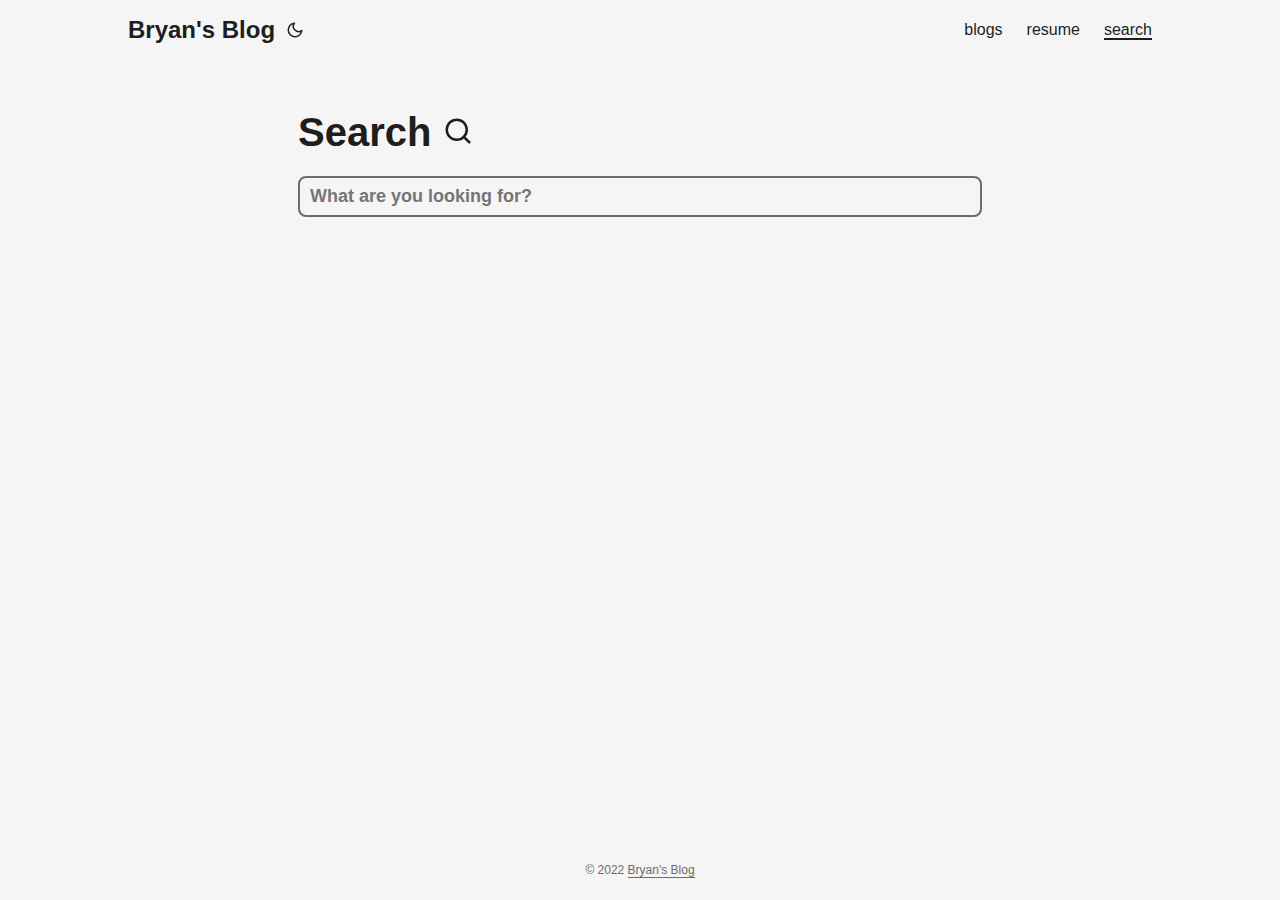
<file: search/index.html>
<!DOCTYPE html>
<html lang="en" dir="auto">

<head><meta charset="utf-8">
<meta http-equiv="X-UA-Compatible" content="IE=edge">
<meta name="viewport" content="width=device-width, initial-scale=1, shrink-to-fit=no">
<meta name="robots" content="index, follow">
<title>Search | Bryan&#39;s Blog</title>
<meta name="keywords" content="" />
<meta name="description" content="search">
<meta name="author" content="">
<link rel="canonical" href="https://brvlncia.github.io/search/" />
<link crossorigin="anonymous" href="/assets/css/stylesheet.min.5588e98c9d3a6e9570e5cb056041adb483a1688ac8a4ff398112f3892473dde1.css" integrity="sha256-VYjpjJ06bpVw5csFYEGttIOhaIrIpP85gRLziSRz3eE=" rel="preload stylesheet" as="style"><link crossorigin="anonymous" rel="preload" as="fetch" href="../index.json">
<script defer crossorigin="anonymous" src="/assets/js/search.min.f6952e1b3e6b9b68553c82d55da150251a9f12c70ea7d011150364db20dcbdad.js" integrity="sha256-9pUuGz5rm2hVPILVXaFQJRqfEscOp9ARFQNk2yDcva0="></script>
<link rel="icon" href="https://brvlncia.github.io/favicon.ico">
<link rel="icon" type="image/png" sizes="16x16" href="https://brvlncia.github.io/favicon-16x16.png">
<link rel="icon" type="image/png" sizes="32x32" href="https://brvlncia.github.io/favicon-32x32.png">
<link rel="apple-touch-icon" href="https://brvlncia.github.io/apple-touch-icon.png">
<link rel="mask-icon" href="https://brvlncia.github.io/safari-pinned-tab.svg">
<meta name="theme-color" content="#2e2e33">
<meta name="msapplication-TileColor" content="#2e2e33">
<noscript>
    <style>
        #theme-toggle,
        .top-link {
            display: none;
        }

    </style>
    <style>
        @media (prefers-color-scheme: dark) {
            :root {
                --theme: rgb(29, 30, 32);
                --entry: rgb(46, 46, 51);
                --primary: rgb(218, 218, 219);
                --secondary: rgb(155, 156, 157);
                --tertiary: rgb(65, 66, 68);
                --content: rgb(196, 196, 197);
                --hljs-bg: rgb(46, 46, 51);
                --code-bg: rgb(55, 56, 62);
                --border: rgb(51, 51, 51);
            }

            .list {
                background: var(--theme);
            }

            .list:not(.dark)::-webkit-scrollbar-track {
                background: 0 0;
            }

            .list:not(.dark)::-webkit-scrollbar-thumb {
                border-color: var(--theme);
            }
        }

    </style>
</noscript><meta property="og:title" content="Search" />
<meta property="og:description" content="search" />
<meta property="og:type" content="article" />
<meta property="og:url" content="https://brvlncia.github.io/search/" /><meta property="article:section" content="" />



<meta name="twitter:card" content="summary"/>
<meta name="twitter:title" content="Search"/>
<meta name="twitter:description" content="search"/>


<script type="application/ld+json">
{
  "@context": "https://schema.org",
  "@type": "BreadcrumbList",
  "itemListElement": [
    {
      "@type": "ListItem",
      "position":  1 ,
      "name": "Search",
      "item": "https://brvlncia.github.io/search/"
    }
  ]
}
</script>
<script type="application/ld+json">
{
  "@context": "https://schema.org",
  "@type": "BlogPosting",
  "headline": "Search",
  "name": "Search",
  "description": "search",
  "keywords": [
    
  ],
  "articleBody": "",
  "wordCount" : "0",
  "inLanguage": "en",
  "datePublished": "0001-01-01T00:00:00Z",
  "dateModified": "0001-01-01T00:00:00Z",
  "mainEntityOfPage": {
    "@type": "WebPage",
    "@id": "https://brvlncia.github.io/search/"
  },
  "publisher": {
    "@type": "Organization",
    "name": "Bryan's Blog",
    "logo": {
      "@type": "ImageObject",
      "url": "https://brvlncia.github.io/favicon.ico"
    }
  }
}
</script>
</head>

<body class="list" id="top">
<script>
    if (localStorage.getItem("pref-theme") === "dark") {
        document.body.classList.add('dark');
    } else if (localStorage.getItem("pref-theme") === "light") {
        document.body.classList.remove('dark')
    } else if (window.matchMedia('(prefers-color-scheme: dark)').matches) {
        document.body.classList.add('dark');
    }

</script>

<header class="header">
    <nav class="nav">
        <div class="logo">
            <a href="https://brvlncia.github.io/" accesskey="h" title="Bryan&#39;s Blog (Alt + H)">Bryan&#39;s Blog</a>
            <span class="logo-switches">
                <button id="theme-toggle" accesskey="t" title="(Alt + T)">
                    <svg id="moon" xmlns="http://www.w3.org/2000/svg" width="24" height="24" viewBox="0 0 24 24"
                        fill="none" stroke="currentColor" stroke-width="2" stroke-linecap="round"
                        stroke-linejoin="round">
                        <path d="M21 12.79A9 9 0 1 1 11.21 3 7 7 0 0 0 21 12.79z"></path>
                    </svg>
                    <svg id="sun" xmlns="http://www.w3.org/2000/svg" width="24" height="24" viewBox="0 0 24 24"
                        fill="none" stroke="currentColor" stroke-width="2" stroke-linecap="round"
                        stroke-linejoin="round">
                        <circle cx="12" cy="12" r="5"></circle>
                        <line x1="12" y1="1" x2="12" y2="3"></line>
                        <line x1="12" y1="21" x2="12" y2="23"></line>
                        <line x1="4.22" y1="4.22" x2="5.64" y2="5.64"></line>
                        <line x1="18.36" y1="18.36" x2="19.78" y2="19.78"></line>
                        <line x1="1" y1="12" x2="3" y2="12"></line>
                        <line x1="21" y1="12" x2="23" y2="12"></line>
                        <line x1="4.22" y1="19.78" x2="5.64" y2="18.36"></line>
                        <line x1="18.36" y1="5.64" x2="19.78" y2="4.22"></line>
                    </svg>
                </button>
            </span>
        </div>
        <ul id="menu">
            <li>
                <a href="https://brvlncia.github.io/post/" title="blogs">
                    <span>blogs</span>
                </a>
            </li>
            <li>
                <a href="https://brvlncia.github.io/resume/" title="resume">
                    <span>resume</span>
                </a>
            </li>
            <li>
                <a href="https://brvlncia.github.io/search/" title="search (Alt &#43; /)" accesskey=/>
                    <span class="active">search</span>
                </a>
            </li>
        </ul>
    </nav>
</header>
<main class="main">

<header class="page-header">
    <h1>Search <svg xmlns="http://www.w3.org/2000/svg" width="30" height="30" viewBox="0 0 24 24" fill="none"
            stroke="currentColor" stroke-width="2" stroke-linecap="round" stroke-linejoin="round">
            <circle cx="11" cy="11" r="8"></circle>
            <line x1="21" y1="21" x2="16.65" y2="16.65"></line>
        </svg>
    </h1>
    <div class="post-meta"></div>
</header>

<div id="searchbox">
    <input id="searchInput" autofocus placeholder="What are you looking for?"
        aria-label="search" type="search" autocomplete="off">
    <ul id="searchResults" aria-label="search results"></ul>
</div>
    </main>
    
<footer class="footer">
    <span>&copy; 2022 <a href="https://brvlncia.github.io/">Bryan&#39;s Blog</a></span>
</footer>
<a href="#top" aria-label="go to top" title="Go to Top (Alt + G)" class="top-link" id="top-link" accesskey="g">
    <svg xmlns="http://www.w3.org/2000/svg" viewBox="0 0 12 6" fill="currentColor">
        <path d="M12 6H0l6-6z" />
    </svg>
</a>

<script>
    let menu = document.getElementById('menu')
    if (menu) {
        menu.scrollLeft = localStorage.getItem("menu-scroll-position");
        menu.onscroll = function () {
            localStorage.setItem("menu-scroll-position", menu.scrollLeft);
        }
    }

    document.querySelectorAll('a[href^="#"]').forEach(anchor => {
        anchor.addEventListener("click", function (e) {
            e.preventDefault();
            var id = this.getAttribute("href").substr(1);
            if (!window.matchMedia('(prefers-reduced-motion: reduce)').matches) {
                document.querySelector(`[id='${decodeURIComponent(id)}']`).scrollIntoView({
                    behavior: "smooth"
                });
            } else {
                document.querySelector(`[id='${decodeURIComponent(id)}']`).scrollIntoView();
            }
            if (id === "top") {
                history.replaceState(null, null, " ");
            } else {
                history.pushState(null, null, `#${id}`);
            }
        });
    });

</script>
<script>
    var mybutton = document.getElementById("top-link");
    window.onscroll = function () {
        if (document.body.scrollTop > 800 || document.documentElement.scrollTop > 800) {
            mybutton.style.visibility = "visible";
            mybutton.style.opacity = "1";
        } else {
            mybutton.style.visibility = "hidden";
            mybutton.style.opacity = "0";
        }
    };

</script>
<script>
    document.getElementById("theme-toggle").addEventListener("click", () => {
        if (document.body.className.includes("dark")) {
            document.body.classList.remove('dark');
            localStorage.setItem("pref-theme", 'light');
        } else {
            document.body.classList.add('dark');
            localStorage.setItem("pref-theme", 'dark');
        }
    })

</script>
</body>

</html>
</file>
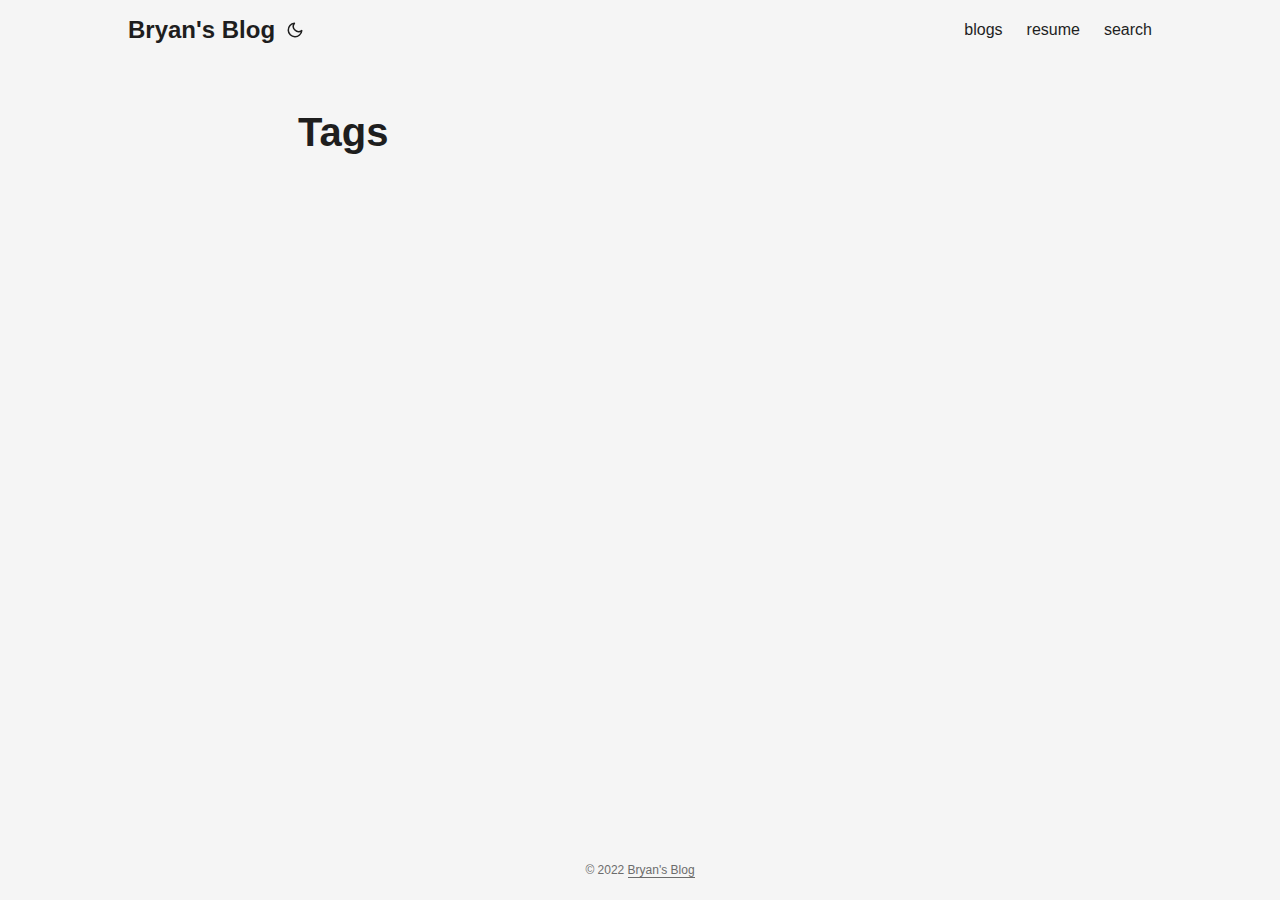
<file: tags/index.html>
<!DOCTYPE html>
<html lang="en" dir="auto">

<head><meta charset="utf-8">
<meta http-equiv="X-UA-Compatible" content="IE=edge">
<meta name="viewport" content="width=device-width, initial-scale=1, shrink-to-fit=no">
<meta name="robots" content="index, follow">
<title>Tags | Bryan&#39;s Blog</title>
<meta name="keywords" content="" />
<meta name="description" content="">
<meta name="author" content="">
<link rel="canonical" href="https://brvlncia.github.io/tags/" />
<link crossorigin="anonymous" href="/assets/css/stylesheet.min.5588e98c9d3a6e9570e5cb056041adb483a1688ac8a4ff398112f3892473dde1.css" integrity="sha256-VYjpjJ06bpVw5csFYEGttIOhaIrIpP85gRLziSRz3eE=" rel="preload stylesheet" as="style">
<link rel="icon" href="https://brvlncia.github.io/favicon.ico">
<link rel="icon" type="image/png" sizes="16x16" href="https://brvlncia.github.io/favicon-16x16.png">
<link rel="icon" type="image/png" sizes="32x32" href="https://brvlncia.github.io/favicon-32x32.png">
<link rel="apple-touch-icon" href="https://brvlncia.github.io/apple-touch-icon.png">
<link rel="mask-icon" href="https://brvlncia.github.io/safari-pinned-tab.svg">
<meta name="theme-color" content="#2e2e33">
<meta name="msapplication-TileColor" content="#2e2e33">
<link rel="alternate" type="application/rss+xml" href="https://brvlncia.github.io/tags/index.xml">
<noscript>
    <style>
        #theme-toggle,
        .top-link {
            display: none;
        }

    </style>
    <style>
        @media (prefers-color-scheme: dark) {
            :root {
                --theme: rgb(29, 30, 32);
                --entry: rgb(46, 46, 51);
                --primary: rgb(218, 218, 219);
                --secondary: rgb(155, 156, 157);
                --tertiary: rgb(65, 66, 68);
                --content: rgb(196, 196, 197);
                --hljs-bg: rgb(46, 46, 51);
                --code-bg: rgb(55, 56, 62);
                --border: rgb(51, 51, 51);
            }

            .list {
                background: var(--theme);
            }

            .list:not(.dark)::-webkit-scrollbar-track {
                background: 0 0;
            }

            .list:not(.dark)::-webkit-scrollbar-thumb {
                border-color: var(--theme);
            }
        }

    </style>
</noscript><meta property="og:title" content="Tags" />
<meta property="og:description" content="" />
<meta property="og:type" content="website" />
<meta property="og:url" content="https://brvlncia.github.io/tags/" />

<meta name="twitter:card" content="summary"/>
<meta name="twitter:title" content="Tags"/>
<meta name="twitter:description" content=""/>

</head>

<body class="list" id="top">
<script>
    if (localStorage.getItem("pref-theme") === "dark") {
        document.body.classList.add('dark');
    } else if (localStorage.getItem("pref-theme") === "light") {
        document.body.classList.remove('dark')
    } else if (window.matchMedia('(prefers-color-scheme: dark)').matches) {
        document.body.classList.add('dark');
    }

</script>

<header class="header">
    <nav class="nav">
        <div class="logo">
            <a href="https://brvlncia.github.io/" accesskey="h" title="Bryan&#39;s Blog (Alt + H)">Bryan&#39;s Blog</a>
            <span class="logo-switches">
                <button id="theme-toggle" accesskey="t" title="(Alt + T)">
                    <svg id="moon" xmlns="http://www.w3.org/2000/svg" width="24" height="24" viewBox="0 0 24 24"
                        fill="none" stroke="currentColor" stroke-width="2" stroke-linecap="round"
                        stroke-linejoin="round">
                        <path d="M21 12.79A9 9 0 1 1 11.21 3 7 7 0 0 0 21 12.79z"></path>
                    </svg>
                    <svg id="sun" xmlns="http://www.w3.org/2000/svg" width="24" height="24" viewBox="0 0 24 24"
                        fill="none" stroke="currentColor" stroke-width="2" stroke-linecap="round"
                        stroke-linejoin="round">
                        <circle cx="12" cy="12" r="5"></circle>
                        <line x1="12" y1="1" x2="12" y2="3"></line>
                        <line x1="12" y1="21" x2="12" y2="23"></line>
                        <line x1="4.22" y1="4.22" x2="5.64" y2="5.64"></line>
                        <line x1="18.36" y1="18.36" x2="19.78" y2="19.78"></line>
                        <line x1="1" y1="12" x2="3" y2="12"></line>
                        <line x1="21" y1="12" x2="23" y2="12"></line>
                        <line x1="4.22" y1="19.78" x2="5.64" y2="18.36"></line>
                        <line x1="18.36" y1="5.64" x2="19.78" y2="4.22"></line>
                    </svg>
                </button>
            </span>
        </div>
        <ul id="menu">
            <li>
                <a href="https://brvlncia.github.io/post/" title="blogs">
                    <span>blogs</span>
                </a>
            </li>
            <li>
                <a href="https://brvlncia.github.io/resume/" title="resume">
                    <span>resume</span>
                </a>
            </li>
            <li>
                <a href="https://brvlncia.github.io/search/" title="search (Alt &#43; /)" accesskey=/>
                    <span>search</span>
                </a>
            </li>
        </ul>
    </nav>
</header>
<main class="main">
<header class="page-header">
    <h1>Tags</h1>
</header>

<ul class="terms-tags">
</ul>
    </main>
    
<footer class="footer">
    <span>&copy; 2022 <a href="https://brvlncia.github.io/">Bryan&#39;s Blog</a></span>
</footer>
<a href="#top" aria-label="go to top" title="Go to Top (Alt + G)" class="top-link" id="top-link" accesskey="g">
    <svg xmlns="http://www.w3.org/2000/svg" viewBox="0 0 12 6" fill="currentColor">
        <path d="M12 6H0l6-6z" />
    </svg>
</a>

<script>
    let menu = document.getElementById('menu')
    if (menu) {
        menu.scrollLeft = localStorage.getItem("menu-scroll-position");
        menu.onscroll = function () {
            localStorage.setItem("menu-scroll-position", menu.scrollLeft);
        }
    }

    document.querySelectorAll('a[href^="#"]').forEach(anchor => {
        anchor.addEventListener("click", function (e) {
            e.preventDefault();
            var id = this.getAttribute("href").substr(1);
            if (!window.matchMedia('(prefers-reduced-motion: reduce)').matches) {
                document.querySelector(`[id='${decodeURIComponent(id)}']`).scrollIntoView({
                    behavior: "smooth"
                });
            } else {
                document.querySelector(`[id='${decodeURIComponent(id)}']`).scrollIntoView();
            }
            if (id === "top") {
                history.replaceState(null, null, " ");
            } else {
                history.pushState(null, null, `#${id}`);
            }
        });
    });

</script>
<script>
    var mybutton = document.getElementById("top-link");
    window.onscroll = function () {
        if (document.body.scrollTop > 800 || document.documentElement.scrollTop > 800) {
            mybutton.style.visibility = "visible";
            mybutton.style.opacity = "1";
        } else {
            mybutton.style.visibility = "hidden";
            mybutton.style.opacity = "0";
        }
    };

</script>
<script>
    document.getElementById("theme-toggle").addEventListener("click", () => {
        if (document.body.className.includes("dark")) {
            document.body.classList.remove('dark');
            localStorage.setItem("pref-theme", 'light');
        } else {
            document.body.classList.add('dark');
            localStorage.setItem("pref-theme", 'dark');
        }
    })

</script>
</body>

</html>
</file>
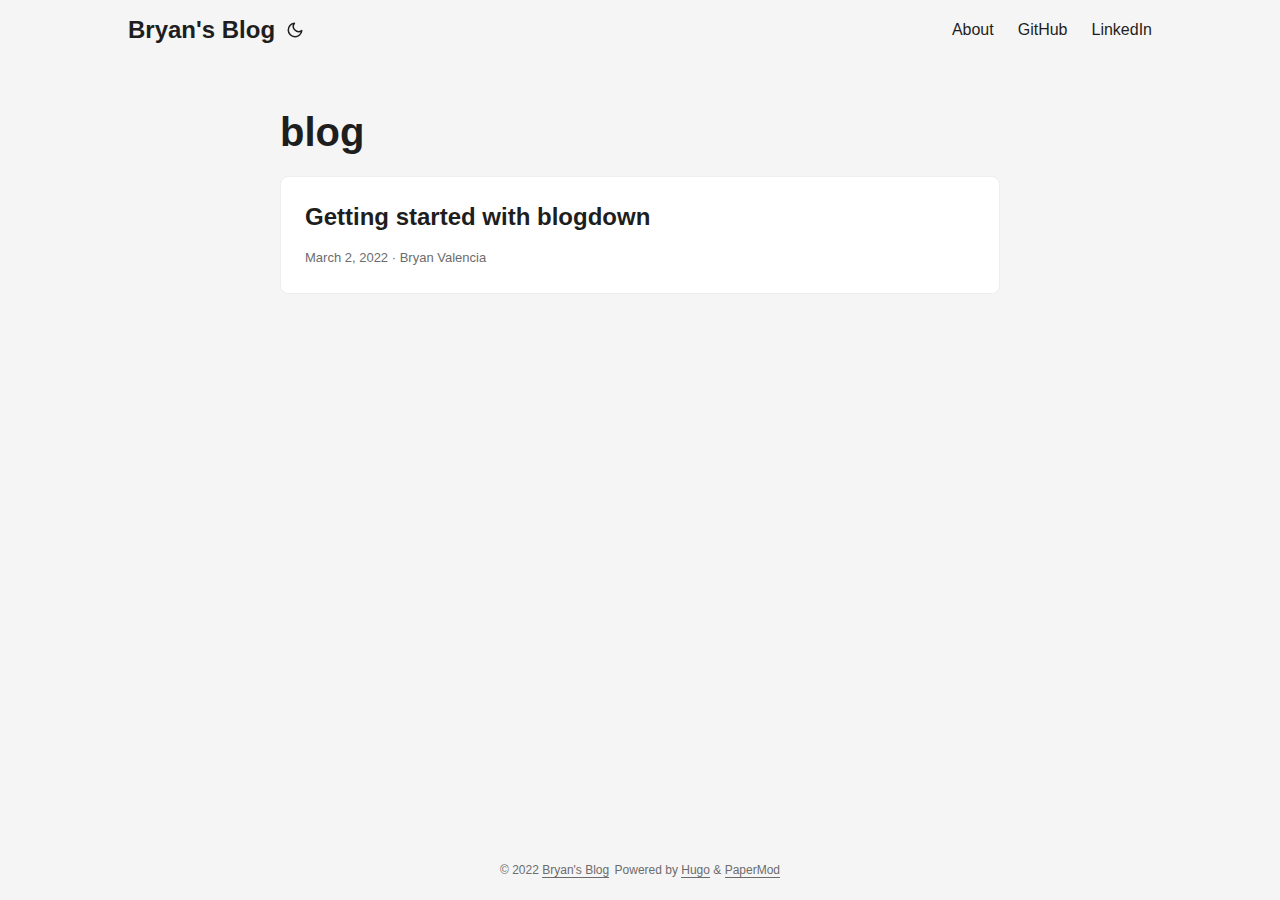
<file: categories/blog/index.html>
<!DOCTYPE html>
<html lang="en" dir="auto">

<head><meta charset="utf-8">
<meta http-equiv="X-UA-Compatible" content="IE=edge">
<meta name="viewport" content="width=device-width, initial-scale=1, shrink-to-fit=no">
<meta name="robots" content="index, follow">
<title>blog | Bryan&#39;s Blog</title>
<meta name="keywords" content="" />
<meta name="description" content="">
<meta name="author" content="">
<link rel="canonical" href="/categories/blog/" />
<link crossorigin="anonymous" href="/assets/css/stylesheet.min.c88963fe2d79462000fd0fb1b3737783c32855d340583e4523343f8735c787f0.css" integrity="sha256-yIlj/i15RiAA/Q&#43;xs3N3g8MoVdNAWD5FIzQ/hzXHh/A=" rel="preload stylesheet" as="style">
<link rel="icon" href="/favicon.ico">
<link rel="icon" type="image/png" sizes="16x16" href="/favicon-16x16.png">
<link rel="icon" type="image/png" sizes="32x32" href="/favicon-32x32.png">
<link rel="apple-touch-icon" href="/apple-touch-icon.png">
<link rel="mask-icon" href="/safari-pinned-tab.svg">
<meta name="theme-color" content="#2e2e33">
<meta name="msapplication-TileColor" content="#2e2e33">
<link rel="alternate" type="application/rss+xml" href="/categories/blog/index.xml">
<noscript>
    <style>
        #theme-toggle,
        .top-link {
            display: none;
        }

    </style>
    <style>
        @media (prefers-color-scheme: dark) {
            :root {
                --theme: rgb(29, 30, 32);
                --entry: rgb(46, 46, 51);
                --primary: rgb(218, 218, 219);
                --secondary: rgb(155, 156, 157);
                --tertiary: rgb(65, 66, 68);
                --content: rgb(196, 196, 197);
                --hljs-bg: rgb(46, 46, 51);
                --code-bg: rgb(55, 56, 62);
                --border: rgb(51, 51, 51);
            }

            .list {
                background: var(--theme);
            }

            .list:not(.dark)::-webkit-scrollbar-track {
                background: 0 0;
            }

            .list:not(.dark)::-webkit-scrollbar-thumb {
                border-color: var(--theme);
            }
        }

    </style>
</noscript><meta property="og:title" content="blog" />
<meta property="og:description" content="" />
<meta property="og:type" content="website" />
<meta property="og:url" content="/categories/blog/" />

<meta name="twitter:card" content="summary"/>
<meta name="twitter:title" content="blog"/>
<meta name="twitter:description" content=""/>

</head>

<body class="list" id="top">
<script>
    if (localStorage.getItem("pref-theme") === "dark") {
        document.body.classList.add('dark');
    } else if (localStorage.getItem("pref-theme") === "light") {
        document.body.classList.remove('dark')
    } else if (window.matchMedia('(prefers-color-scheme: dark)').matches) {
        document.body.classList.add('dark');
    }

</script>

<header class="header">
    <nav class="nav">
        <div class="logo">
            <a href="/" accesskey="h" title="Bryan&#39;s Blog (Alt + H)">Bryan&#39;s Blog</a>
            <span class="logo-switches">
                <button id="theme-toggle" accesskey="t" title="(Alt + T)">
                    <svg id="moon" xmlns="http://www.w3.org/2000/svg" width="24" height="24" viewBox="0 0 24 24"
                        fill="none" stroke="currentColor" stroke-width="2" stroke-linecap="round"
                        stroke-linejoin="round">
                        <path d="M21 12.79A9 9 0 1 1 11.21 3 7 7 0 0 0 21 12.79z"></path>
                    </svg>
                    <svg id="sun" xmlns="http://www.w3.org/2000/svg" width="24" height="24" viewBox="0 0 24 24"
                        fill="none" stroke="currentColor" stroke-width="2" stroke-linecap="round"
                        stroke-linejoin="round">
                        <circle cx="12" cy="12" r="5"></circle>
                        <line x1="12" y1="1" x2="12" y2="3"></line>
                        <line x1="12" y1="21" x2="12" y2="23"></line>
                        <line x1="4.22" y1="4.22" x2="5.64" y2="5.64"></line>
                        <line x1="18.36" y1="18.36" x2="19.78" y2="19.78"></line>
                        <line x1="1" y1="12" x2="3" y2="12"></line>
                        <line x1="21" y1="12" x2="23" y2="12"></line>
                        <line x1="4.22" y1="19.78" x2="5.64" y2="18.36"></line>
                        <line x1="18.36" y1="5.64" x2="19.78" y2="4.22"></line>
                    </svg>
                </button>
            </span>
        </div>
        <ul id="menu">
            <li>
                <a href="/about/" title="About">
                    <span>About</span>
                </a>
            </li>
            <li>
                <a href="https://github.com/brvlncia" title="GitHub">
                    <span>GitHub</span>
                </a>
            </li>
            <li>
                <a href="https://linkedin.com/in/brvlncia" title="LinkedIn">
                    <span>LinkedIn</span>
                </a>
            </li>
        </ul>
    </nav>
</header>
<main class="main"> 
<header class="page-header">
  <h1>blog</h1>
</header>

<article class="post-entry tag-entry"> 
  <header class="entry-header">
    <h2>Getting started with blogdown
    </h2>
  </header>
  <section class="entry-content">
    <p></p>
  </section>
  <footer class="entry-footer"><span title='2022-03-02 00:00:00 +0000 UTC'>March 2, 2022</span>&nbsp;·&nbsp;Bryan Valencia</footer>
  <a class="entry-link" aria-label="post link to Getting started with blogdown" href="/post/2022-03-02-getting-started-with-blogdown/"></a>
</article>
    </main>
    
<footer class="footer">
    <span>&copy; 2022 <a href="/">Bryan&#39;s Blog</a></span>
    <span>
        Powered by
        <a href="https://gohugo.io/" rel="noopener noreferrer" target="_blank">Hugo</a> &
        <a href="https://git.io/hugopapermod" rel="noopener" target="_blank">PaperMod</a>
    </span>
</footer>
<a href="#top" aria-label="go to top" title="Go to Top (Alt + G)" class="top-link" id="top-link" accesskey="g">
    <svg xmlns="http://www.w3.org/2000/svg" viewBox="0 0 12 6" fill="currentColor">
        <path d="M12 6H0l6-6z" />
    </svg>
</a>

<script>
    let menu = document.getElementById('menu')
    if (menu) {
        menu.scrollLeft = localStorage.getItem("menu-scroll-position");
        menu.onscroll = function () {
            localStorage.setItem("menu-scroll-position", menu.scrollLeft);
        }
    }

    document.querySelectorAll('a[href^="#"]').forEach(anchor => {
        anchor.addEventListener("click", function (e) {
            e.preventDefault();
            var id = this.getAttribute("href").substr(1);
            if (!window.matchMedia('(prefers-reduced-motion: reduce)').matches) {
                document.querySelector(`[id='${decodeURIComponent(id)}']`).scrollIntoView({
                    behavior: "smooth"
                });
            } else {
                document.querySelector(`[id='${decodeURIComponent(id)}']`).scrollIntoView();
            }
            if (id === "top") {
                history.replaceState(null, null, " ");
            } else {
                history.pushState(null, null, `#${id}`);
            }
        });
    });

</script>
<script>
    var mybutton = document.getElementById("top-link");
    window.onscroll = function () {
        if (document.body.scrollTop > 800 || document.documentElement.scrollTop > 800) {
            mybutton.style.visibility = "visible";
            mybutton.style.opacity = "1";
        } else {
            mybutton.style.visibility = "hidden";
            mybutton.style.opacity = "0";
        }
    };

</script>
<script>
    document.getElementById("theme-toggle").addEventListener("click", () => {
        if (document.body.className.includes("dark")) {
            document.body.classList.remove('dark');
            localStorage.setItem("pref-theme", 'light');
        } else {
            document.body.classList.add('dark');
            localStorage.setItem("pref-theme", 'dark');
        }
    })

</script>
</body>

</html>
</file>
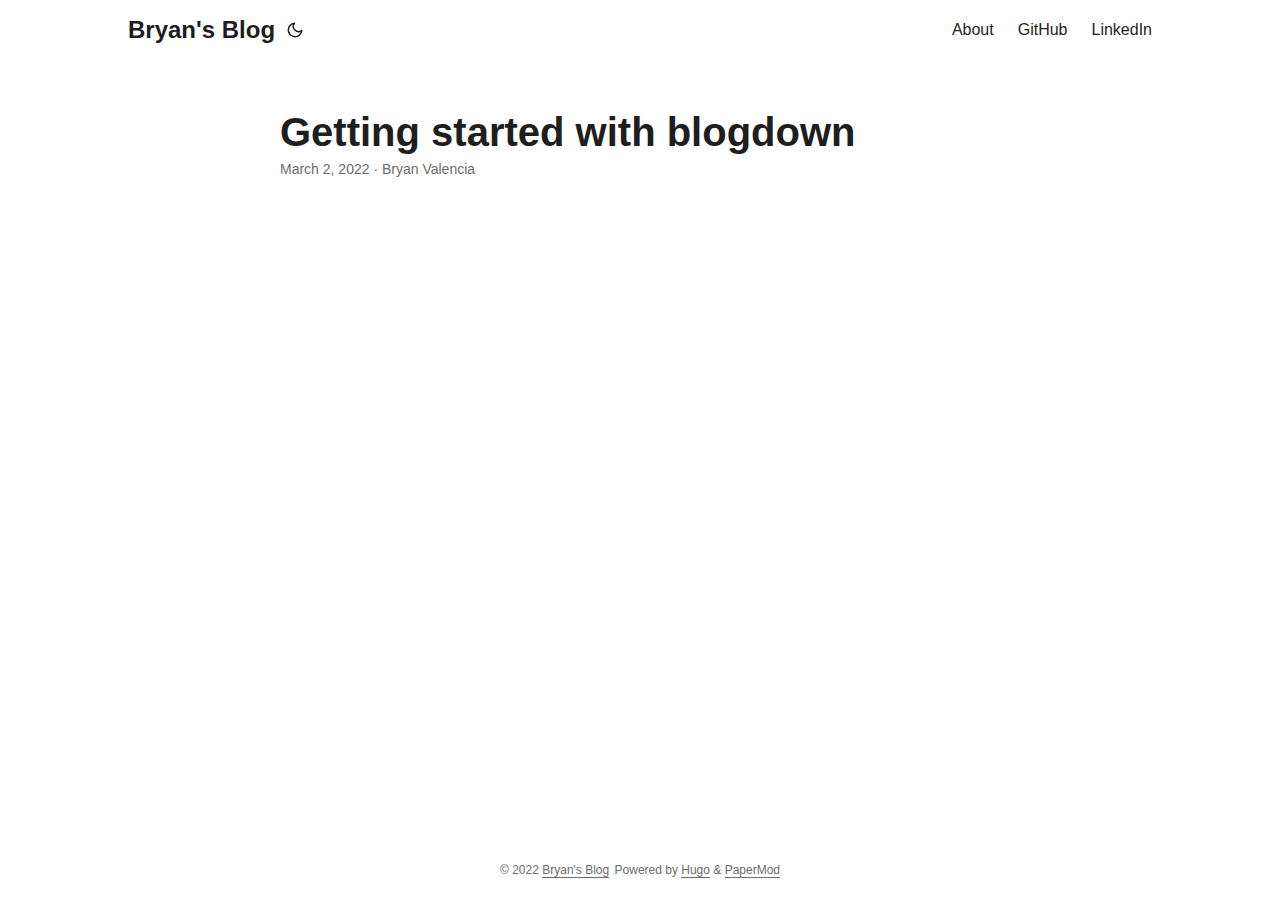
<file: post/2022-03-02-getting-started-with-blogdown/index.html>
<!DOCTYPE html>
<html lang="en" dir="auto">

<head><meta charset="utf-8">
<meta http-equiv="X-UA-Compatible" content="IE=edge">
<meta name="viewport" content="width=device-width, initial-scale=1, shrink-to-fit=no">
<meta name="robots" content="index, follow">
<title>Getting started with blogdown | Bryan&#39;s Blog</title>
<meta name="keywords" content="" />
<meta name="description" content="">
<meta name="author" content="Bryan Valencia">
<link rel="canonical" href="/post/2022-03-02-getting-started-with-blogdown/" />
<link crossorigin="anonymous" href="/assets/css/stylesheet.min.c88963fe2d79462000fd0fb1b3737783c32855d340583e4523343f8735c787f0.css" integrity="sha256-yIlj/i15RiAA/Q&#43;xs3N3g8MoVdNAWD5FIzQ/hzXHh/A=" rel="preload stylesheet" as="style">
<script defer crossorigin="anonymous" src="/assets/js/highlight.min.4dcb3c4f38462f66c6b6137227726f5543cb934cca9788f041c087e374491df2.js" integrity="sha256-Tcs8TzhGL2bGthNyJ3JvVUPLk0zKl4jwQcCH43RJHfI="
    onload="hljs.initHighlightingOnLoad();"></script>
<link rel="icon" href="/favicon.ico">
<link rel="icon" type="image/png" sizes="16x16" href="/favicon-16x16.png">
<link rel="icon" type="image/png" sizes="32x32" href="/favicon-32x32.png">
<link rel="apple-touch-icon" href="/apple-touch-icon.png">
<link rel="mask-icon" href="/safari-pinned-tab.svg">
<meta name="theme-color" content="#2e2e33">
<meta name="msapplication-TileColor" content="#2e2e33">
<noscript>
    <style>
        #theme-toggle,
        .top-link {
            display: none;
        }

    </style>
    <style>
        @media (prefers-color-scheme: dark) {
            :root {
                --theme: rgb(29, 30, 32);
                --entry: rgb(46, 46, 51);
                --primary: rgb(218, 218, 219);
                --secondary: rgb(155, 156, 157);
                --tertiary: rgb(65, 66, 68);
                --content: rgb(196, 196, 197);
                --hljs-bg: rgb(46, 46, 51);
                --code-bg: rgb(55, 56, 62);
                --border: rgb(51, 51, 51);
            }

            .list {
                background: var(--theme);
            }

            .list:not(.dark)::-webkit-scrollbar-track {
                background: 0 0;
            }

            .list:not(.dark)::-webkit-scrollbar-thumb {
                border-color: var(--theme);
            }
        }

    </style>
</noscript><meta property="og:title" content="Getting started with blogdown" />
<meta property="og:description" content="" />
<meta property="og:type" content="article" />
<meta property="og:url" content="/post/2022-03-02-getting-started-with-blogdown/" /><meta property="article:section" content="post" />
<meta property="article:published_time" content="2022-03-02T00:00:00&#43;00:00" />
<meta property="article:modified_time" content="2022-03-02T00:00:00&#43;00:00" />

<meta name="twitter:card" content="summary"/>
<meta name="twitter:title" content="Getting started with blogdown"/>
<meta name="twitter:description" content=""/>


<script type="application/ld+json">
{
  "@context": "https://schema.org",
  "@type": "BreadcrumbList",
  "itemListElement": [
    {
      "@type": "ListItem",
      "position":  1 ,
      "name": "Posts",
      "item": "/post/"
    }
    {
      "@type": "ListItem",
      "position":  1 ,
      "name": "Getting started with blogdown",
      "item": "/post/2022-03-02-getting-started-with-blogdown/"
    }
  ]
}
</script>
<script type="application/ld+json">
{
  "@context": "https://schema.org",
  "@type": "BlogPosting",
  "headline": "Getting started with blogdown",
  "name": "Getting started with blogdown",
  "description": "\r\r",
  "keywords": [
    
  ],
  "articleBody": "\r\r",
  "wordCount" : "0",
  "inLanguage": "en",
  "datePublished": "2022-03-02T00:00:00Z",
  "dateModified": "2022-03-02T00:00:00Z",
  "author":{
    "@type": "Person",
    "name": "Bryan Valencia"
  },
  "mainEntityOfPage": {
    "@type": "WebPage",
    "@id": "/post/2022-03-02-getting-started-with-blogdown/"
  },
  "publisher": {
    "@type": "Organization",
    "name": "Bryan's Blog",
    "logo": {
      "@type": "ImageObject",
      "url": "/favicon.ico"
    }
  }
}
</script>
</head>

<body class="" id="top">
<script>
    if (localStorage.getItem("pref-theme") === "dark") {
        document.body.classList.add('dark');
    } else if (localStorage.getItem("pref-theme") === "light") {
        document.body.classList.remove('dark')
    } else if (window.matchMedia('(prefers-color-scheme: dark)').matches) {
        document.body.classList.add('dark');
    }

</script>

<header class="header">
    <nav class="nav">
        <div class="logo">
            <a href="/" accesskey="h" title="Bryan&#39;s Blog (Alt + H)">Bryan&#39;s Blog</a>
            <span class="logo-switches">
                <button id="theme-toggle" accesskey="t" title="(Alt + T)">
                    <svg id="moon" xmlns="http://www.w3.org/2000/svg" width="24" height="24" viewBox="0 0 24 24"
                        fill="none" stroke="currentColor" stroke-width="2" stroke-linecap="round"
                        stroke-linejoin="round">
                        <path d="M21 12.79A9 9 0 1 1 11.21 3 7 7 0 0 0 21 12.79z"></path>
                    </svg>
                    <svg id="sun" xmlns="http://www.w3.org/2000/svg" width="24" height="24" viewBox="0 0 24 24"
                        fill="none" stroke="currentColor" stroke-width="2" stroke-linecap="round"
                        stroke-linejoin="round">
                        <circle cx="12" cy="12" r="5"></circle>
                        <line x1="12" y1="1" x2="12" y2="3"></line>
                        <line x1="12" y1="21" x2="12" y2="23"></line>
                        <line x1="4.22" y1="4.22" x2="5.64" y2="5.64"></line>
                        <line x1="18.36" y1="18.36" x2="19.78" y2="19.78"></line>
                        <line x1="1" y1="12" x2="3" y2="12"></line>
                        <line x1="21" y1="12" x2="23" y2="12"></line>
                        <line x1="4.22" y1="19.78" x2="5.64" y2="18.36"></line>
                        <line x1="18.36" y1="5.64" x2="19.78" y2="4.22"></line>
                    </svg>
                </button>
            </span>
        </div>
        <ul id="menu">
            <li>
                <a href="/about/" title="About">
                    <span>About</span>
                </a>
            </li>
            <li>
                <a href="https://github.com/brvlncia" title="GitHub">
                    <span>GitHub</span>
                </a>
            </li>
            <li>
                <a href="https://linkedin.com/in/brvlncia" title="LinkedIn">
                    <span>LinkedIn</span>
                </a>
            </li>
        </ul>
    </nav>
</header>
<main class="main">

<article class="post-single">
  <header class="post-header">
    
    <h1 class="post-title">
      Getting started with blogdown
    </h1>
    <div class="post-meta"><span title='2022-03-02 00:00:00 +0000 UTC'>March 2, 2022</span>&nbsp;·&nbsp;Bryan Valencia

</div>
  </header> 
  <div class="post-content">
<script src="/post/2022-03-02-getting-started-with-blogdown/index_files/header-attrs/header-attrs.js"></script>




  </div>

  <footer class="post-footer">
  </footer>
</article>
    </main>
    
<footer class="footer">
    <span>&copy; 2022 <a href="/">Bryan&#39;s Blog</a></span>
    <span>
        Powered by
        <a href="https://gohugo.io/" rel="noopener noreferrer" target="_blank">Hugo</a> &
        <a href="https://git.io/hugopapermod" rel="noopener" target="_blank">PaperMod</a>
    </span>
</footer>
<a href="#top" aria-label="go to top" title="Go to Top (Alt + G)" class="top-link" id="top-link" accesskey="g">
    <svg xmlns="http://www.w3.org/2000/svg" viewBox="0 0 12 6" fill="currentColor">
        <path d="M12 6H0l6-6z" />
    </svg>
</a>

<script>
    let menu = document.getElementById('menu')
    if (menu) {
        menu.scrollLeft = localStorage.getItem("menu-scroll-position");
        menu.onscroll = function () {
            localStorage.setItem("menu-scroll-position", menu.scrollLeft);
        }
    }

    document.querySelectorAll('a[href^="#"]').forEach(anchor => {
        anchor.addEventListener("click", function (e) {
            e.preventDefault();
            var id = this.getAttribute("href").substr(1);
            if (!window.matchMedia('(prefers-reduced-motion: reduce)').matches) {
                document.querySelector(`[id='${decodeURIComponent(id)}']`).scrollIntoView({
                    behavior: "smooth"
                });
            } else {
                document.querySelector(`[id='${decodeURIComponent(id)}']`).scrollIntoView();
            }
            if (id === "top") {
                history.replaceState(null, null, " ");
            } else {
                history.pushState(null, null, `#${id}`);
            }
        });
    });

</script>
<script>
    var mybutton = document.getElementById("top-link");
    window.onscroll = function () {
        if (document.body.scrollTop > 800 || document.documentElement.scrollTop > 800) {
            mybutton.style.visibility = "visible";
            mybutton.style.opacity = "1";
        } else {
            mybutton.style.visibility = "hidden";
            mybutton.style.opacity = "0";
        }
    };

</script>
<script>
    document.getElementById("theme-toggle").addEventListener("click", () => {
        if (document.body.className.includes("dark")) {
            document.body.classList.remove('dark');
            localStorage.setItem("pref-theme", 'light');
        } else {
            document.body.classList.add('dark');
            localStorage.setItem("pref-theme", 'dark');
        }
    })

</script>
</body>

</html>
</file>
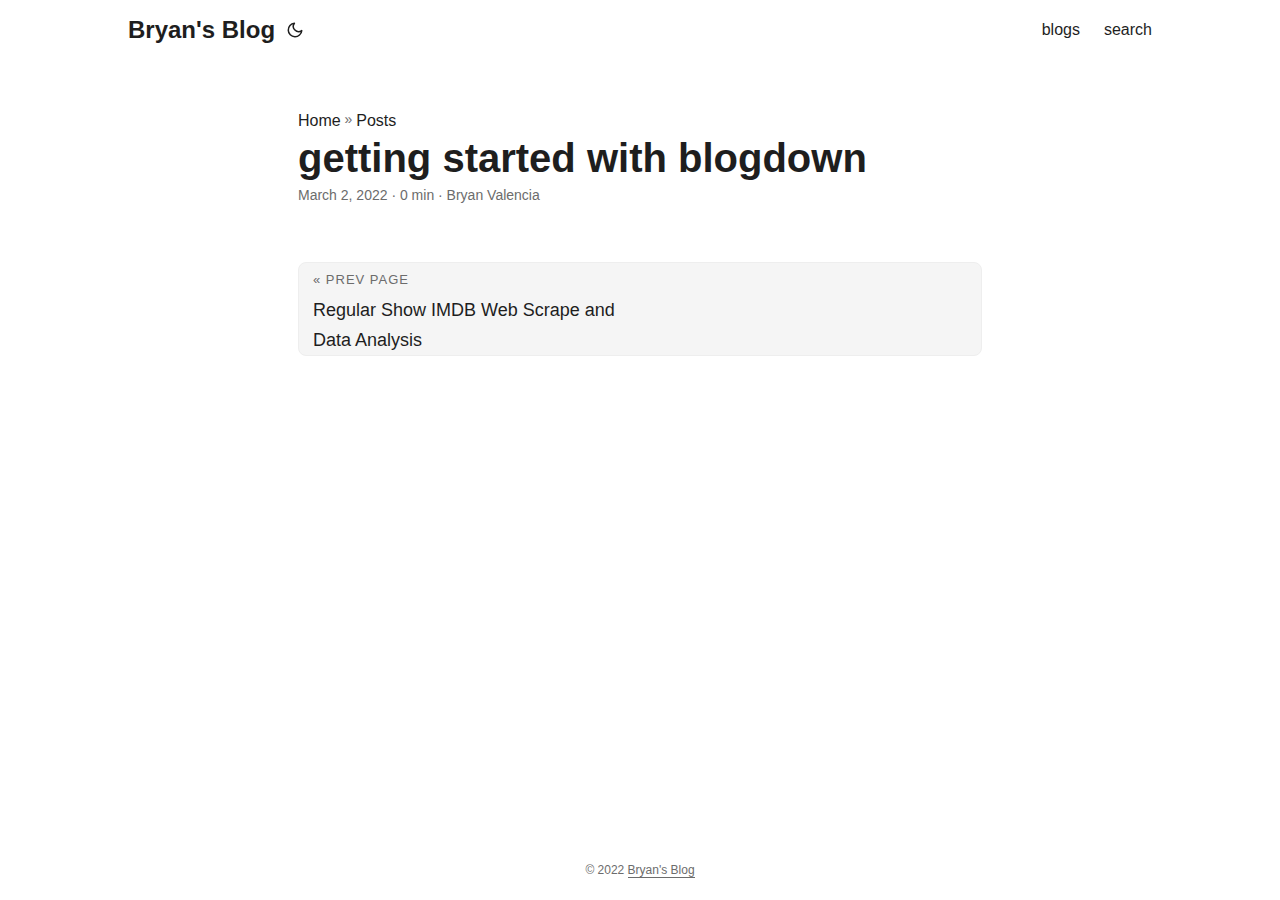
<file: post/getting-started-with-blogdown/index.html>
<!DOCTYPE html>
<html lang="en" dir="auto">

<head><meta charset="utf-8">
<meta http-equiv="X-UA-Compatible" content="IE=edge">
<meta name="viewport" content="width=device-width, initial-scale=1, shrink-to-fit=no">
<meta name="robots" content="index, follow">
<title>getting started with blogdown | Bryan&#39;s Blog</title>
<meta name="keywords" content="" />
<meta name="description" content="">
<meta name="author" content="Bryan Valencia">
<link rel="canonical" href="https://brvlncia.github.io/post/getting-started-with-blogdown/" />
<link crossorigin="anonymous" href="/assets/css/stylesheet.min.5588e98c9d3a6e9570e5cb056041adb483a1688ac8a4ff398112f3892473dde1.css" integrity="sha256-VYjpjJ06bpVw5csFYEGttIOhaIrIpP85gRLziSRz3eE=" rel="preload stylesheet" as="style">
<script defer crossorigin="anonymous" src="/assets/js/highlight.min.4dcb3c4f38462f66c6b6137227726f5543cb934cca9788f041c087e374491df2.js" integrity="sha256-Tcs8TzhGL2bGthNyJ3JvVUPLk0zKl4jwQcCH43RJHfI="
    onload="hljs.initHighlightingOnLoad();"></script>
<link rel="icon" href="https://brvlncia.github.io/favicon.ico">
<link rel="icon" type="image/png" sizes="16x16" href="https://brvlncia.github.io/favicon-16x16.png">
<link rel="icon" type="image/png" sizes="32x32" href="https://brvlncia.github.io/favicon-32x32.png">
<link rel="apple-touch-icon" href="https://brvlncia.github.io/apple-touch-icon.png">
<link rel="mask-icon" href="https://brvlncia.github.io/safari-pinned-tab.svg">
<meta name="theme-color" content="#2e2e33">
<meta name="msapplication-TileColor" content="#2e2e33">
<noscript>
    <style>
        #theme-toggle,
        .top-link {
            display: none;
        }

    </style>
    <style>
        @media (prefers-color-scheme: dark) {
            :root {
                --theme: rgb(29, 30, 32);
                --entry: rgb(46, 46, 51);
                --primary: rgb(218, 218, 219);
                --secondary: rgb(155, 156, 157);
                --tertiary: rgb(65, 66, 68);
                --content: rgb(196, 196, 197);
                --hljs-bg: rgb(46, 46, 51);
                --code-bg: rgb(55, 56, 62);
                --border: rgb(51, 51, 51);
            }

            .list {
                background: var(--theme);
            }

            .list:not(.dark)::-webkit-scrollbar-track {
                background: 0 0;
            }

            .list:not(.dark)::-webkit-scrollbar-thumb {
                border-color: var(--theme);
            }
        }

    </style>
</noscript><meta property="og:title" content="getting started with blogdown" />
<meta property="og:description" content="" />
<meta property="og:type" content="article" />
<meta property="og:url" content="https://brvlncia.github.io/post/getting-started-with-blogdown/" /><meta property="article:section" content="post" />
<meta property="article:published_time" content="2022-03-02T00:00:00&#43;00:00" />
<meta property="article:modified_time" content="2022-03-02T00:00:00&#43;00:00" />

<meta name="twitter:card" content="summary"/>
<meta name="twitter:title" content="getting started with blogdown"/>
<meta name="twitter:description" content=""/>


<script type="application/ld+json">
{
  "@context": "https://schema.org",
  "@type": "BreadcrumbList",
  "itemListElement": [
    {
      "@type": "ListItem",
      "position":  1 ,
      "name": "Posts",
      "item": "https://brvlncia.github.io/post/"
    }, 
    {
      "@type": "ListItem",
      "position":  2 ,
      "name": "getting started with blogdown",
      "item": "https://brvlncia.github.io/post/getting-started-with-blogdown/"
    }
  ]
}
</script>
<script type="application/ld+json">
{
  "@context": "https://schema.org",
  "@type": "BlogPosting",
  "headline": "getting started with blogdown",
  "name": "getting started with blogdown",
  "description": "\r\r",
  "keywords": [
    
  ],
  "articleBody": "\r\r",
  "wordCount" : "0",
  "inLanguage": "en",
  "datePublished": "2022-03-02T00:00:00Z",
  "dateModified": "2022-03-02T00:00:00Z",
  "author":{
    "@type": "Person",
    "name": "Bryan Valencia"
  },
  "mainEntityOfPage": {
    "@type": "WebPage",
    "@id": "https://brvlncia.github.io/post/getting-started-with-blogdown/"
  },
  "publisher": {
    "@type": "Organization",
    "name": "Bryan's Blog",
    "logo": {
      "@type": "ImageObject",
      "url": "https://brvlncia.github.io/favicon.ico"
    }
  }
}
</script>
</head>

<body class="" id="top">
<script>
    if (localStorage.getItem("pref-theme") === "dark") {
        document.body.classList.add('dark');
    } else if (localStorage.getItem("pref-theme") === "light") {
        document.body.classList.remove('dark')
    } else if (window.matchMedia('(prefers-color-scheme: dark)').matches) {
        document.body.classList.add('dark');
    }

</script>

<header class="header">
    <nav class="nav">
        <div class="logo">
            <a href="https://brvlncia.github.io/" accesskey="h" title="Bryan&#39;s Blog (Alt + H)">Bryan&#39;s Blog</a>
            <span class="logo-switches">
                <button id="theme-toggle" accesskey="t" title="(Alt + T)">
                    <svg id="moon" xmlns="http://www.w3.org/2000/svg" width="24" height="24" viewBox="0 0 24 24"
                        fill="none" stroke="currentColor" stroke-width="2" stroke-linecap="round"
                        stroke-linejoin="round">
                        <path d="M21 12.79A9 9 0 1 1 11.21 3 7 7 0 0 0 21 12.79z"></path>
                    </svg>
                    <svg id="sun" xmlns="http://www.w3.org/2000/svg" width="24" height="24" viewBox="0 0 24 24"
                        fill="none" stroke="currentColor" stroke-width="2" stroke-linecap="round"
                        stroke-linejoin="round">
                        <circle cx="12" cy="12" r="5"></circle>
                        <line x1="12" y1="1" x2="12" y2="3"></line>
                        <line x1="12" y1="21" x2="12" y2="23"></line>
                        <line x1="4.22" y1="4.22" x2="5.64" y2="5.64"></line>
                        <line x1="18.36" y1="18.36" x2="19.78" y2="19.78"></line>
                        <line x1="1" y1="12" x2="3" y2="12"></line>
                        <line x1="21" y1="12" x2="23" y2="12"></line>
                        <line x1="4.22" y1="19.78" x2="5.64" y2="18.36"></line>
                        <line x1="18.36" y1="5.64" x2="19.78" y2="4.22"></line>
                    </svg>
                </button>
            </span>
        </div>
        <ul id="menu">
            <li>
                <a href="https://brvlncia.github.io/post/" title="blogs">
                    <span>blogs</span>
                </a>
            </li>
            <li>
                <a href="https://brvlncia.github.io/search/" title="search (Alt &#43; /)" accesskey=/>
                    <span>search</span>
                </a>
            </li>
        </ul>
    </nav>
</header>
<main class="main">

<article class="post-single">
  <header class="post-header">
    <div class="breadcrumbs"><a href="https://brvlncia.github.io/">Home</a>&nbsp;»&nbsp;<a href="https://brvlncia.github.io/post/">Posts</a></div>
    <h1 class="post-title">
      getting started with blogdown
    </h1>
    <div class="post-meta"><span title='2022-03-02 00:00:00 +0000 UTC'>March 2, 2022</span>&nbsp;·&nbsp;0 min&nbsp;·&nbsp;Bryan Valencia

</div>
  </header> 

  <div class="post-content">
<script src="/post/getting-started-with-blogdown/index_files/header-attrs/header-attrs.js"></script>




  </div>

  <footer class="post-footer">
<nav class="paginav">
  <a class="prev" href="https://brvlncia.github.io/post/regular-show-analysis/">
    <span class="title">« Prev Page</span>
    <br>
    <span>Regular Show IMDB Web Scrape and Data Analysis</span>
  </a>
</nav>

  </footer>
</article>
    </main>
    
<footer class="footer">
    <span>&copy; 2022 <a href="https://brvlncia.github.io/">Bryan&#39;s Blog</a></span>
</footer>
<a href="#top" aria-label="go to top" title="Go to Top (Alt + G)" class="top-link" id="top-link" accesskey="g">
    <svg xmlns="http://www.w3.org/2000/svg" viewBox="0 0 12 6" fill="currentColor">
        <path d="M12 6H0l6-6z" />
    </svg>
</a>

<script>
    let menu = document.getElementById('menu')
    if (menu) {
        menu.scrollLeft = localStorage.getItem("menu-scroll-position");
        menu.onscroll = function () {
            localStorage.setItem("menu-scroll-position", menu.scrollLeft);
        }
    }

    document.querySelectorAll('a[href^="#"]').forEach(anchor => {
        anchor.addEventListener("click", function (e) {
            e.preventDefault();
            var id = this.getAttribute("href").substr(1);
            if (!window.matchMedia('(prefers-reduced-motion: reduce)').matches) {
                document.querySelector(`[id='${decodeURIComponent(id)}']`).scrollIntoView({
                    behavior: "smooth"
                });
            } else {
                document.querySelector(`[id='${decodeURIComponent(id)}']`).scrollIntoView();
            }
            if (id === "top") {
                history.replaceState(null, null, " ");
            } else {
                history.pushState(null, null, `#${id}`);
            }
        });
    });

</script>
<script>
    var mybutton = document.getElementById("top-link");
    window.onscroll = function () {
        if (document.body.scrollTop > 800 || document.documentElement.scrollTop > 800) {
            mybutton.style.visibility = "visible";
            mybutton.style.opacity = "1";
        } else {
            mybutton.style.visibility = "hidden";
            mybutton.style.opacity = "0";
        }
    };

</script>
<script>
    document.getElementById("theme-toggle").addEventListener("click", () => {
        if (document.body.className.includes("dark")) {
            document.body.classList.remove('dark');
            localStorage.setItem("pref-theme", 'light');
        } else {
            document.body.classList.add('dark');
            localStorage.setItem("pref-theme", 'dark');
        }
    })

</script>
</body>

</html>
</file>
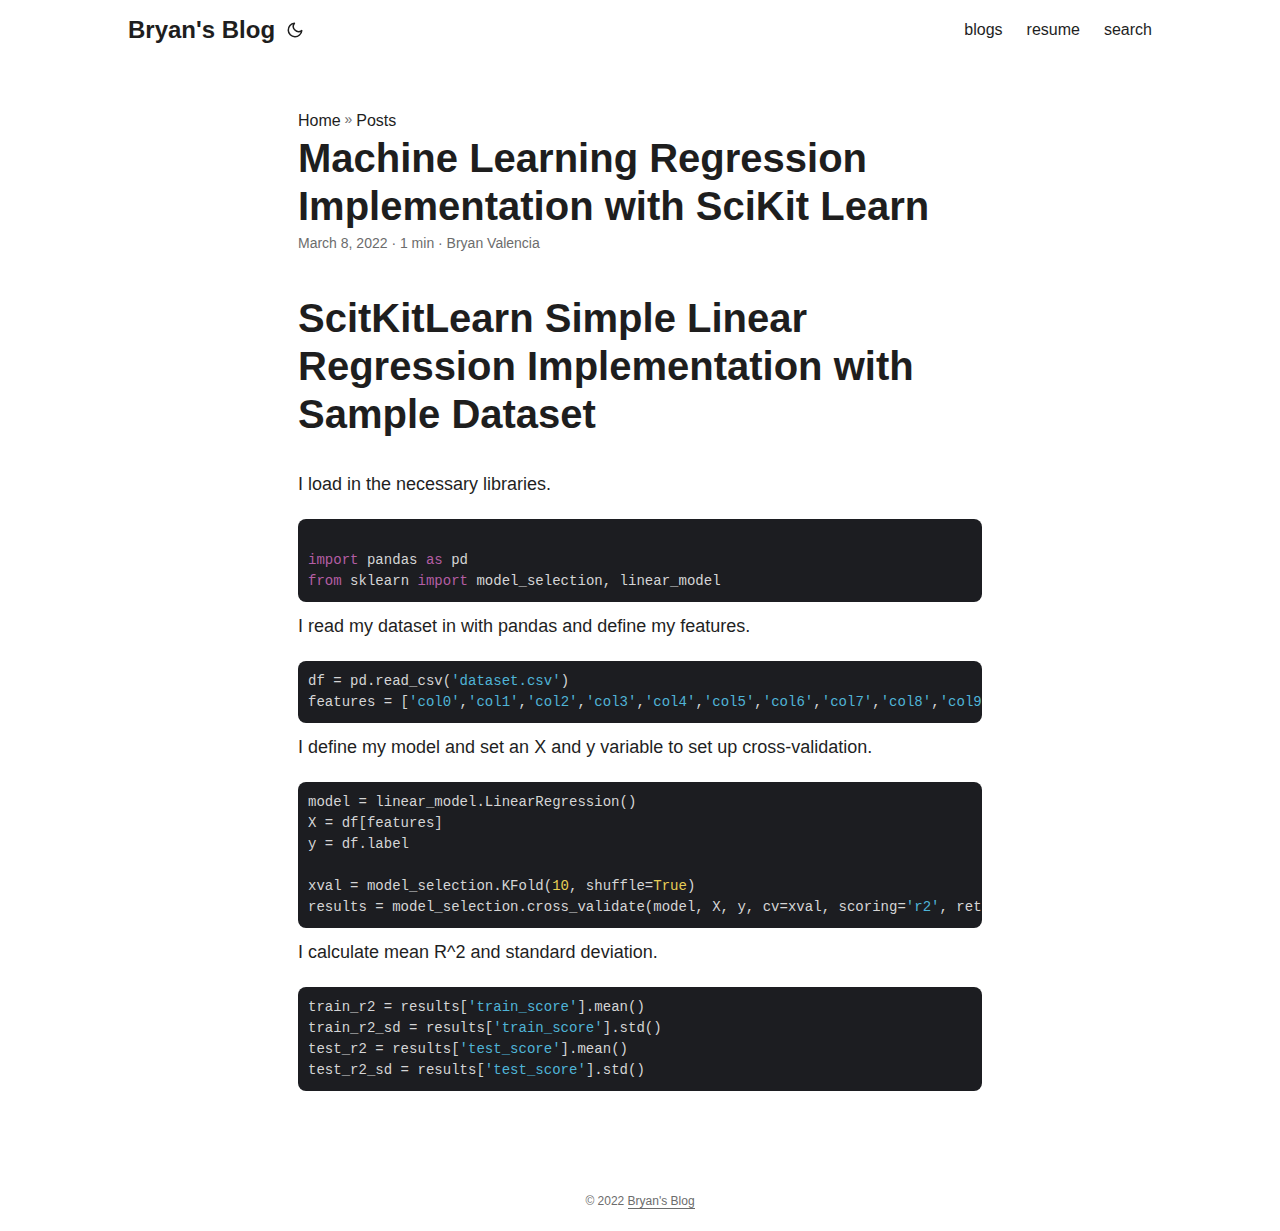
<file: post/ml-regression-scikitlearn/index.html>
<!DOCTYPE html>
<html lang="en" dir="auto">

<head><meta charset="utf-8">
<meta http-equiv="X-UA-Compatible" content="IE=edge">
<meta name="viewport" content="width=device-width, initial-scale=1, shrink-to-fit=no">
<meta name="robots" content="index, follow">
<title>Machine Learning Regression Implementation with SciKit Learn | Bryan&#39;s Blog</title>
<meta name="keywords" content="" />
<meta name="description" content="ScitKitLearn Simple Linear Regression Implementation with Sample DatasetI load in the necessary libraries.
import pandas as pdfrom sklearn import model_selection, linear_modelI read my dataset in with pandas and define my features.
df = pd.read_csv(&#39;dataset.csv&#39;)features = [&#39;col0&#39;,&#39;col1&#39;,&#39;col2&#39;,&#39;col3&#39;,&#39;col4&#39;,&#39;col5&#39;,&#39;col6&#39;,&#39;col7&#39;,&#39;col8&#39;,&#39;col9&#39;,&#39;col10&#39;]I define my model and set an X and y variable to set up cross-validation.
model = linear_model.LinearRegression()X = df[features]y = df.labelxval = model_selection.KFold(10, shuffle=True)results = model_selection.">
<meta name="author" content="Bryan Valencia">
<link rel="canonical" href="https://brvlncia.github.io/post/ml-regression-scikitlearn/" />
<link crossorigin="anonymous" href="/assets/css/stylesheet.min.5588e98c9d3a6e9570e5cb056041adb483a1688ac8a4ff398112f3892473dde1.css" integrity="sha256-VYjpjJ06bpVw5csFYEGttIOhaIrIpP85gRLziSRz3eE=" rel="preload stylesheet" as="style">
<script defer crossorigin="anonymous" src="/assets/js/highlight.min.4dcb3c4f38462f66c6b6137227726f5543cb934cca9788f041c087e374491df2.js" integrity="sha256-Tcs8TzhGL2bGthNyJ3JvVUPLk0zKl4jwQcCH43RJHfI="
    onload="hljs.initHighlightingOnLoad();"></script>
<link rel="icon" href="https://brvlncia.github.io/favicon.ico">
<link rel="icon" type="image/png" sizes="16x16" href="https://brvlncia.github.io/favicon-16x16.png">
<link rel="icon" type="image/png" sizes="32x32" href="https://brvlncia.github.io/favicon-32x32.png">
<link rel="apple-touch-icon" href="https://brvlncia.github.io/apple-touch-icon.png">
<link rel="mask-icon" href="https://brvlncia.github.io/safari-pinned-tab.svg">
<meta name="theme-color" content="#2e2e33">
<meta name="msapplication-TileColor" content="#2e2e33">
<noscript>
    <style>
        #theme-toggle,
        .top-link {
            display: none;
        }

    </style>
    <style>
        @media (prefers-color-scheme: dark) {
            :root {
                --theme: rgb(29, 30, 32);
                --entry: rgb(46, 46, 51);
                --primary: rgb(218, 218, 219);
                --secondary: rgb(155, 156, 157);
                --tertiary: rgb(65, 66, 68);
                --content: rgb(196, 196, 197);
                --hljs-bg: rgb(46, 46, 51);
                --code-bg: rgb(55, 56, 62);
                --border: rgb(51, 51, 51);
            }

            .list {
                background: var(--theme);
            }

            .list:not(.dark)::-webkit-scrollbar-track {
                background: 0 0;
            }

            .list:not(.dark)::-webkit-scrollbar-thumb {
                border-color: var(--theme);
            }
        }

    </style>
</noscript><meta property="og:title" content="Machine Learning Regression Implementation with SciKit Learn" />
<meta property="og:description" content="ScitKitLearn Simple Linear Regression Implementation with Sample DatasetI load in the necessary libraries.
import pandas as pdfrom sklearn import model_selection, linear_modelI read my dataset in with pandas and define my features.
df = pd.read_csv(&#39;dataset.csv&#39;)features = [&#39;col0&#39;,&#39;col1&#39;,&#39;col2&#39;,&#39;col3&#39;,&#39;col4&#39;,&#39;col5&#39;,&#39;col6&#39;,&#39;col7&#39;,&#39;col8&#39;,&#39;col9&#39;,&#39;col10&#39;]I define my model and set an X and y variable to set up cross-validation.
model = linear_model.LinearRegression()X = df[features]y = df.labelxval = model_selection.KFold(10, shuffle=True)results = model_selection." />
<meta property="og:type" content="article" />
<meta property="og:url" content="https://brvlncia.github.io/post/ml-regression-scikitlearn/" /><meta property="article:section" content="post" />
<meta property="article:published_time" content="2022-03-08T00:00:00&#43;00:00" />
<meta property="article:modified_time" content="2022-03-08T00:00:00&#43;00:00" />

<meta name="twitter:card" content="summary"/>
<meta name="twitter:title" content="Machine Learning Regression Implementation with SciKit Learn"/>
<meta name="twitter:description" content="ScitKitLearn Simple Linear Regression Implementation with Sample DatasetI load in the necessary libraries.
import pandas as pdfrom sklearn import model_selection, linear_modelI read my dataset in with pandas and define my features.
df = pd.read_csv(&#39;dataset.csv&#39;)features = [&#39;col0&#39;,&#39;col1&#39;,&#39;col2&#39;,&#39;col3&#39;,&#39;col4&#39;,&#39;col5&#39;,&#39;col6&#39;,&#39;col7&#39;,&#39;col8&#39;,&#39;col9&#39;,&#39;col10&#39;]I define my model and set an X and y variable to set up cross-validation.
model = linear_model.LinearRegression()X = df[features]y = df.labelxval = model_selection.KFold(10, shuffle=True)results = model_selection."/>


<script type="application/ld+json">
{
  "@context": "https://schema.org",
  "@type": "BreadcrumbList",
  "itemListElement": [
    {
      "@type": "ListItem",
      "position":  1 ,
      "name": "Posts",
      "item": "https://brvlncia.github.io/post/"
    }, 
    {
      "@type": "ListItem",
      "position":  2 ,
      "name": "Machine Learning Regression Implementation with SciKit Learn",
      "item": "https://brvlncia.github.io/post/ml-regression-scikitlearn/"
    }
  ]
}
</script>
<script type="application/ld+json">
{
  "@context": "https://schema.org",
  "@type": "BlogPosting",
  "headline": "Machine Learning Regression Implementation with SciKit Learn",
  "name": "Machine Learning Regression Implementation with SciKit Learn",
  "description": "ScitKitLearn Simple Linear Regression Implementation with Sample Dataset\rI load in the necessary libraries.\n\rimport pandas as pd\rfrom sklearn import model_selection, linear_model\rI read my dataset in with pandas and define my features.\ndf = pd.read_csv(\u0026#39;dataset.csv\u0026#39;)\rfeatures = [\u0026#39;col0\u0026#39;,\u0026#39;col1\u0026#39;,\u0026#39;col2\u0026#39;,\u0026#39;col3\u0026#39;,\u0026#39;col4\u0026#39;,\u0026#39;col5\u0026#39;,\u0026#39;col6\u0026#39;,\u0026#39;col7\u0026#39;,\u0026#39;col8\u0026#39;,\u0026#39;col9\u0026#39;,\u0026#39;col10\u0026#39;]\rI define my model and set an X and y variable to set up cross-validation.\nmodel = linear_model.LinearRegression()\rX = df[features]\ry = df.label\rxval = model_selection.KFold(10, shuffle=True)\rresults = model_selection.",
  "keywords": [
    
  ],
  "articleBody": "\r\rScitKitLearn Simple Linear Regression Implementation with Sample Dataset\rI load in the necessary libraries.\n\rimport pandas as pd\rfrom sklearn import model_selection, linear_model\rI read my dataset in with pandas and define my features.\ndf = pd.read_csv('dataset.csv')\rfeatures = ['col0','col1','col2','col3','col4','col5','col6','col7','col8','col9','col10']\rI define my model and set an X and y variable to set up cross-validation.\nmodel = linear_model.LinearRegression()\rX = df[features]\ry = df.label\rxval = model_selection.KFold(10, shuffle=True)\rresults = model_selection.cross_validate(model, X, y, cv=xval, scoring='r2', return_train_score=True)\rI calculate mean R^2 and standard deviation.\ntrain_r2 = results['train_score'].mean()\rtrain_r2_sd = results['train_score'].std()\rtest_r2 = results['test_score'].mean()\rtest_r2_sd = results['test_score'].std()\r\r",
  "wordCount" : "95",
  "inLanguage": "en",
  "datePublished": "2022-03-08T00:00:00Z",
  "dateModified": "2022-03-08T00:00:00Z",
  "author":{
    "@type": "Person",
    "name": "Bryan Valencia"
  },
  "mainEntityOfPage": {
    "@type": "WebPage",
    "@id": "https://brvlncia.github.io/post/ml-regression-scikitlearn/"
  },
  "publisher": {
    "@type": "Organization",
    "name": "Bryan's Blog",
    "logo": {
      "@type": "ImageObject",
      "url": "https://brvlncia.github.io/favicon.ico"
    }
  }
}
</script>
</head>

<body class="" id="top">
<script>
    if (localStorage.getItem("pref-theme") === "dark") {
        document.body.classList.add('dark');
    } else if (localStorage.getItem("pref-theme") === "light") {
        document.body.classList.remove('dark')
    } else if (window.matchMedia('(prefers-color-scheme: dark)').matches) {
        document.body.classList.add('dark');
    }

</script>

<header class="header">
    <nav class="nav">
        <div class="logo">
            <a href="https://brvlncia.github.io/" accesskey="h" title="Bryan&#39;s Blog (Alt + H)">Bryan&#39;s Blog</a>
            <span class="logo-switches">
                <button id="theme-toggle" accesskey="t" title="(Alt + T)">
                    <svg id="moon" xmlns="http://www.w3.org/2000/svg" width="24" height="24" viewBox="0 0 24 24"
                        fill="none" stroke="currentColor" stroke-width="2" stroke-linecap="round"
                        stroke-linejoin="round">
                        <path d="M21 12.79A9 9 0 1 1 11.21 3 7 7 0 0 0 21 12.79z"></path>
                    </svg>
                    <svg id="sun" xmlns="http://www.w3.org/2000/svg" width="24" height="24" viewBox="0 0 24 24"
                        fill="none" stroke="currentColor" stroke-width="2" stroke-linecap="round"
                        stroke-linejoin="round">
                        <circle cx="12" cy="12" r="5"></circle>
                        <line x1="12" y1="1" x2="12" y2="3"></line>
                        <line x1="12" y1="21" x2="12" y2="23"></line>
                        <line x1="4.22" y1="4.22" x2="5.64" y2="5.64"></line>
                        <line x1="18.36" y1="18.36" x2="19.78" y2="19.78"></line>
                        <line x1="1" y1="12" x2="3" y2="12"></line>
                        <line x1="21" y1="12" x2="23" y2="12"></line>
                        <line x1="4.22" y1="19.78" x2="5.64" y2="18.36"></line>
                        <line x1="18.36" y1="5.64" x2="19.78" y2="4.22"></line>
                    </svg>
                </button>
            </span>
        </div>
        <ul id="menu">
            <li>
                <a href="https://brvlncia.github.io/post/" title="blogs">
                    <span>blogs</span>
                </a>
            </li>
            <li>
                <a href="https://brvlncia.github.io/resume/" title="resume">
                    <span>resume</span>
                </a>
            </li>
            <li>
                <a href="https://brvlncia.github.io/search/" title="search (Alt &#43; /)" accesskey=/>
                    <span>search</span>
                </a>
            </li>
        </ul>
    </nav>
</header>
<main class="main">

<article class="post-single">
  <header class="post-header">
    <div class="breadcrumbs"><a href="https://brvlncia.github.io/">Home</a>&nbsp;»&nbsp;<a href="https://brvlncia.github.io/post/">Posts</a></div>
    <h1 class="post-title">
      Machine Learning Regression Implementation with SciKit Learn
    </h1>
    <div class="post-meta"><span title='2022-03-08 00:00:00 +0000 UTC'>March 8, 2022</span>&nbsp;·&nbsp;1 min&nbsp;·&nbsp;Bryan Valencia

</div>
  </header> 
  <div class="post-content">
<script src="https://brvlncia.github.io/post/ml-regression-scikitlearn/index_files/header-attrs/header-attrs.js"></script>


<div id="scitkitlearn-simple-linear-regression-implementation-with-sample-dataset" class="section level1">
<h1>ScitKitLearn Simple Linear Regression Implementation with Sample Dataset</h1>
<p>I load in the necessary libraries.</p>
<pre class="python"><code>
import pandas as pd
from sklearn import model_selection, linear_model</code></pre>
<p>I read my dataset in with pandas and define my features.</p>
<pre class="python"><code>df = pd.read_csv(&#39;dataset.csv&#39;)
features = [&#39;col0&#39;,&#39;col1&#39;,&#39;col2&#39;,&#39;col3&#39;,&#39;col4&#39;,&#39;col5&#39;,&#39;col6&#39;,&#39;col7&#39;,&#39;col8&#39;,&#39;col9&#39;,&#39;col10&#39;]</code></pre>
<p>I define my model and set an X and y variable to set up cross-validation.</p>
<pre class="python"><code>model = linear_model.LinearRegression()
X = df[features]
y = df.label

xval = model_selection.KFold(10, shuffle=True)
results = model_selection.cross_validate(model, X, y, cv=xval, scoring=&#39;r2&#39;, return_train_score=True)</code></pre>
<p>I calculate mean R^2 and standard deviation.</p>
<pre class="python"><code>train_r2 = results[&#39;train_score&#39;].mean()
train_r2_sd = results[&#39;train_score&#39;].std()
test_r2 = results[&#39;test_score&#39;].mean()
test_r2_sd = results[&#39;test_score&#39;].std()</code></pre>
</div>


  </div>

  <footer class="post-footer">
  </footer>
</article>
    </main>
    
<footer class="footer">
    <span>&copy; 2022 <a href="https://brvlncia.github.io/">Bryan&#39;s Blog</a></span>
</footer>
<a href="#top" aria-label="go to top" title="Go to Top (Alt + G)" class="top-link" id="top-link" accesskey="g">
    <svg xmlns="http://www.w3.org/2000/svg" viewBox="0 0 12 6" fill="currentColor">
        <path d="M12 6H0l6-6z" />
    </svg>
</a>

<script>
    let menu = document.getElementById('menu')
    if (menu) {
        menu.scrollLeft = localStorage.getItem("menu-scroll-position");
        menu.onscroll = function () {
            localStorage.setItem("menu-scroll-position", menu.scrollLeft);
        }
    }

    document.querySelectorAll('a[href^="#"]').forEach(anchor => {
        anchor.addEventListener("click", function (e) {
            e.preventDefault();
            var id = this.getAttribute("href").substr(1);
            if (!window.matchMedia('(prefers-reduced-motion: reduce)').matches) {
                document.querySelector(`[id='${decodeURIComponent(id)}']`).scrollIntoView({
                    behavior: "smooth"
                });
            } else {
                document.querySelector(`[id='${decodeURIComponent(id)}']`).scrollIntoView();
            }
            if (id === "top") {
                history.replaceState(null, null, " ");
            } else {
                history.pushState(null, null, `#${id}`);
            }
        });
    });

</script>
<script>
    var mybutton = document.getElementById("top-link");
    window.onscroll = function () {
        if (document.body.scrollTop > 800 || document.documentElement.scrollTop > 800) {
            mybutton.style.visibility = "visible";
            mybutton.style.opacity = "1";
        } else {
            mybutton.style.visibility = "hidden";
            mybutton.style.opacity = "0";
        }
    };

</script>
<script>
    document.getElementById("theme-toggle").addEventListener("click", () => {
        if (document.body.className.includes("dark")) {
            document.body.classList.remove('dark');
            localStorage.setItem("pref-theme", 'light');
        } else {
            document.body.classList.add('dark');
            localStorage.setItem("pref-theme", 'dark');
        }
    })

</script>
</body>

</html>
</file>
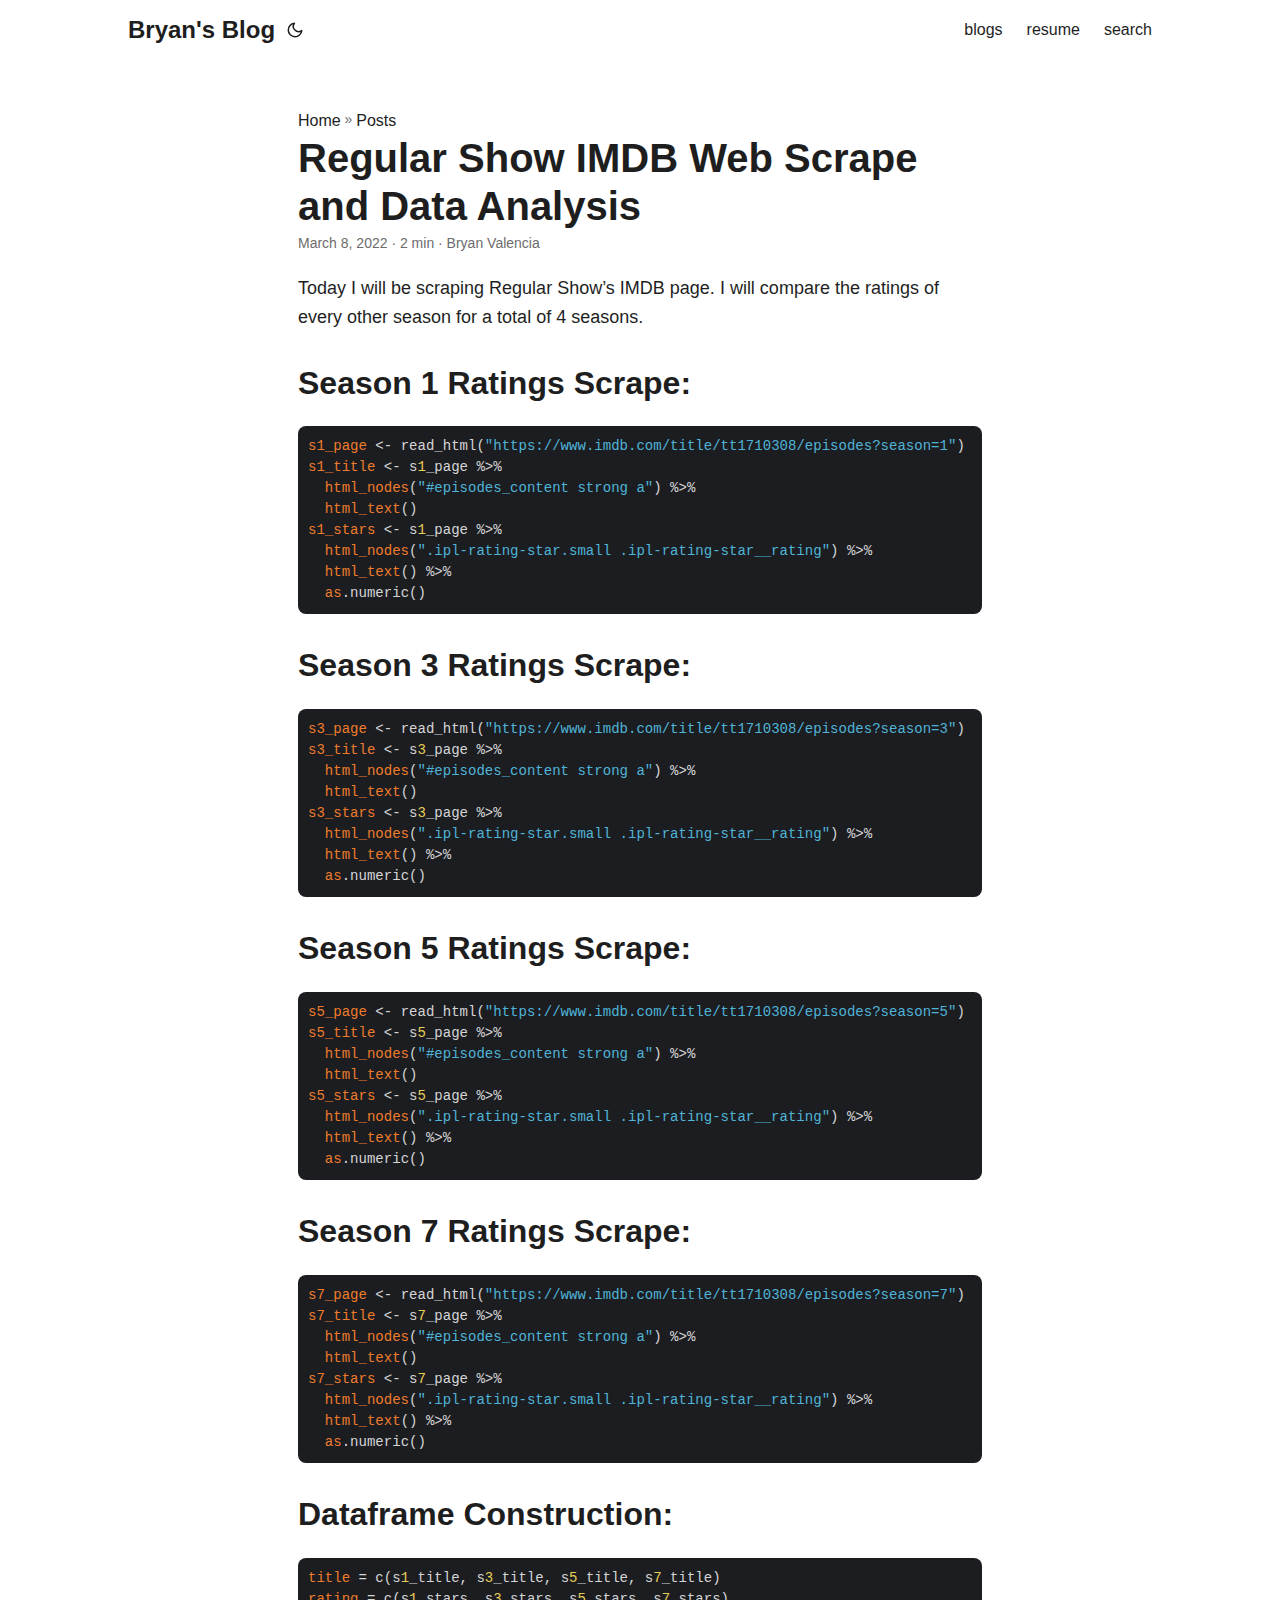
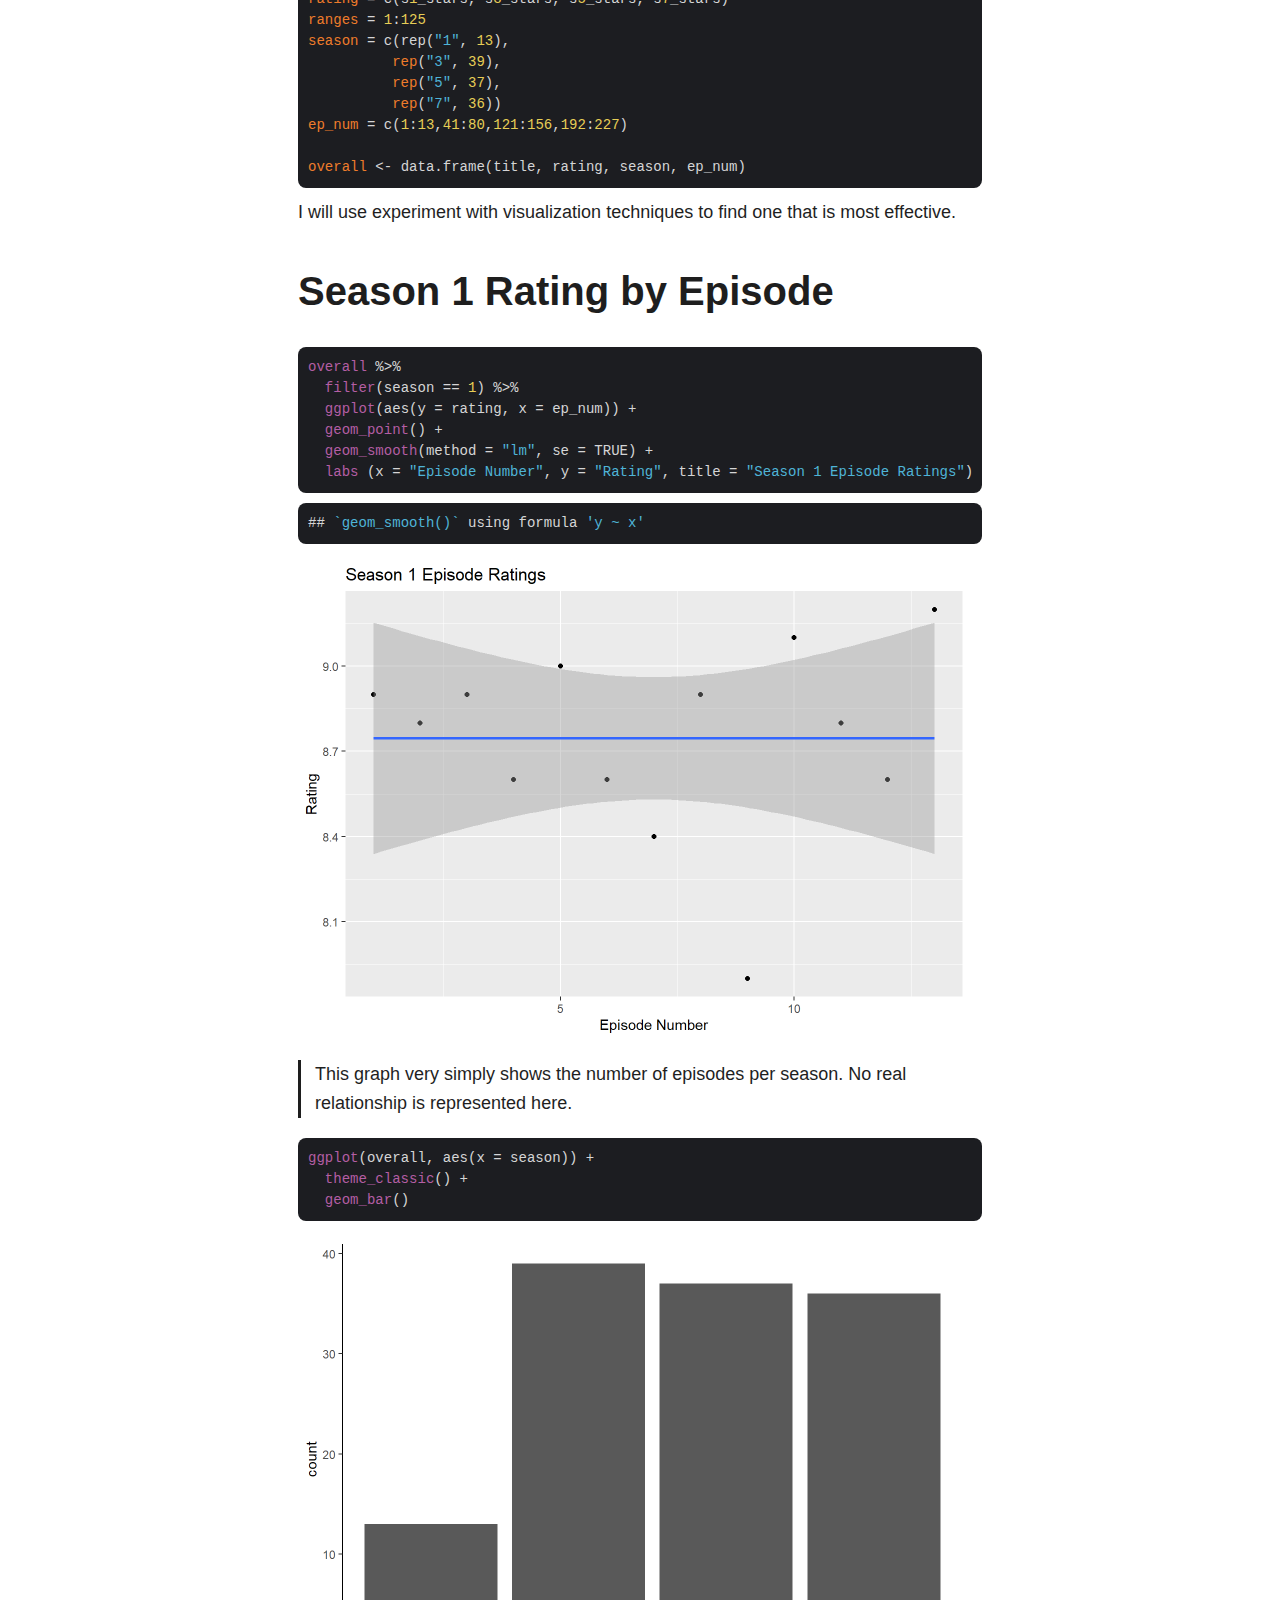
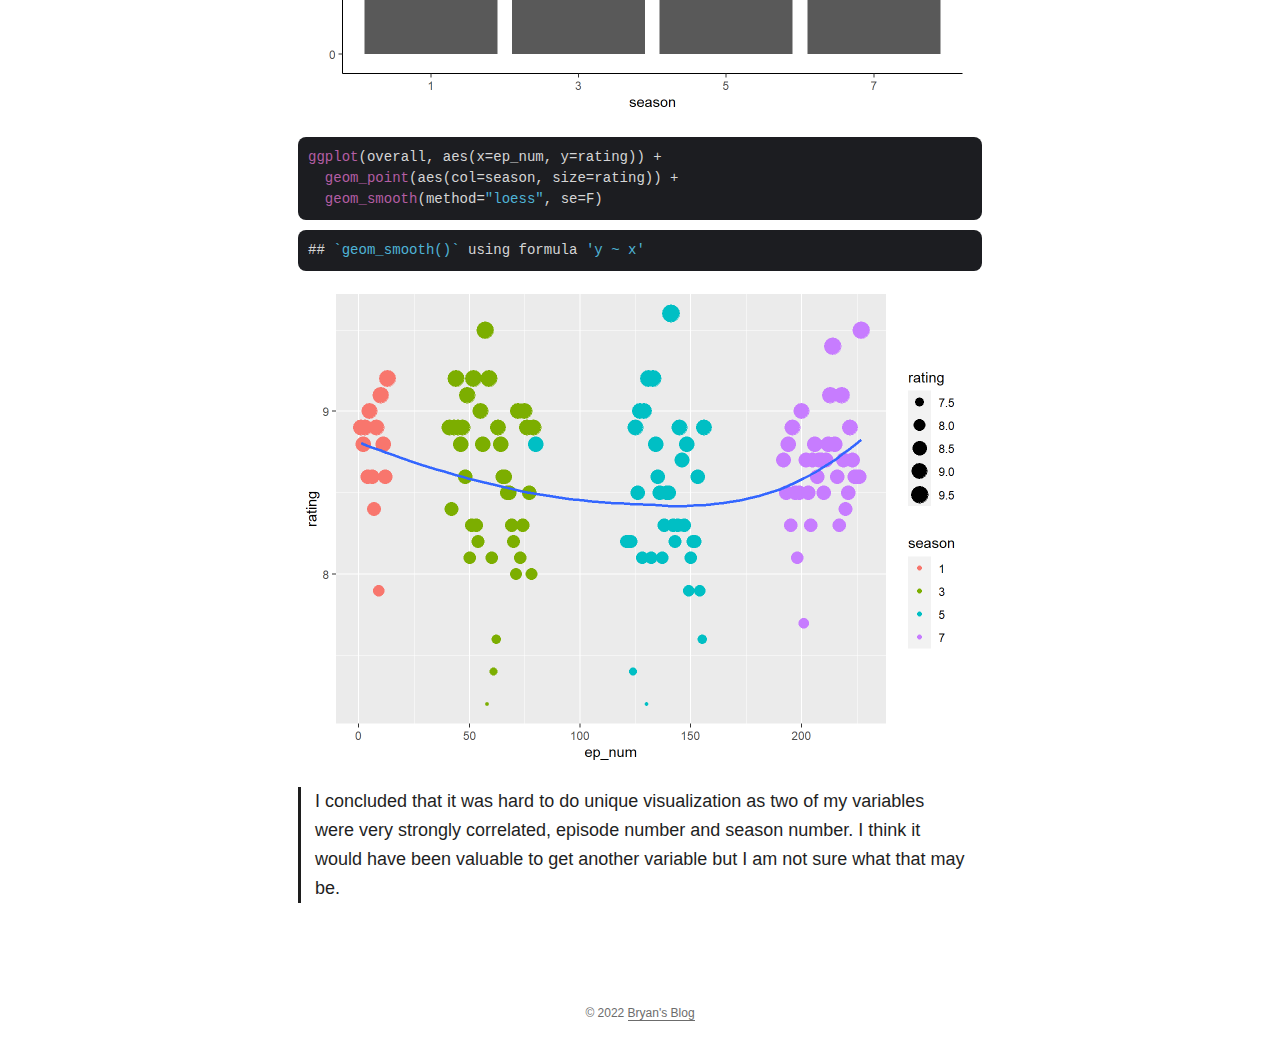
<file: post/regular-show-analysis/index.html>
<!DOCTYPE html>
<html lang="en" dir="auto">

<head><meta charset="utf-8">
<meta http-equiv="X-UA-Compatible" content="IE=edge">
<meta name="viewport" content="width=device-width, initial-scale=1, shrink-to-fit=no">
<meta name="robots" content="index, follow">
<title>Regular Show IMDB Web Scrape and Data Analysis | Bryan&#39;s Blog</title>
<meta name="keywords" content="" />
<meta name="description" content="Today I will be scraping Regular Show’s IMDB page. I will compare the ratings of every other season for a total of 4 seasons.
Season 1 Ratings Scrape:s1_page &lt;- read_html(&quot;https://www.imdb.com/title/tt1710308/episodes?season=1&quot;)s1_title &lt;- s1_page %&gt;% html_nodes(&quot;#episodes_content strong a&quot;) %&gt;% html_text()s1_stars &lt;- s1_page %&gt;% html_nodes(&quot;.ipl-rating-star.small .ipl-rating-star__rating&quot;) %&gt;% html_text() %&gt;% as.numeric()Season 3 Ratings Scrape:s3_page &lt;- read_html(&quot;https://www.imdb.com/title/tt1710308/episodes?season=3&quot;)s3_title &lt;- s3_page %&gt;% html_nodes(&quot;#episodes_content strong a&quot;) %&gt;% html_text()s3_stars &lt;- s3_page %&gt;% html_nodes(&quot;.">
<meta name="author" content="Bryan Valencia">
<link rel="canonical" href="https://brvlncia.github.io/post/regular-show-analysis/" />
<link crossorigin="anonymous" href="/assets/css/stylesheet.min.5588e98c9d3a6e9570e5cb056041adb483a1688ac8a4ff398112f3892473dde1.css" integrity="sha256-VYjpjJ06bpVw5csFYEGttIOhaIrIpP85gRLziSRz3eE=" rel="preload stylesheet" as="style">
<script defer crossorigin="anonymous" src="/assets/js/highlight.min.4dcb3c4f38462f66c6b6137227726f5543cb934cca9788f041c087e374491df2.js" integrity="sha256-Tcs8TzhGL2bGthNyJ3JvVUPLk0zKl4jwQcCH43RJHfI="
    onload="hljs.initHighlightingOnLoad();"></script>
<link rel="icon" href="https://brvlncia.github.io/favicon.ico">
<link rel="icon" type="image/png" sizes="16x16" href="https://brvlncia.github.io/favicon-16x16.png">
<link rel="icon" type="image/png" sizes="32x32" href="https://brvlncia.github.io/favicon-32x32.png">
<link rel="apple-touch-icon" href="https://brvlncia.github.io/apple-touch-icon.png">
<link rel="mask-icon" href="https://brvlncia.github.io/safari-pinned-tab.svg">
<meta name="theme-color" content="#2e2e33">
<meta name="msapplication-TileColor" content="#2e2e33">
<noscript>
    <style>
        #theme-toggle,
        .top-link {
            display: none;
        }

    </style>
    <style>
        @media (prefers-color-scheme: dark) {
            :root {
                --theme: rgb(29, 30, 32);
                --entry: rgb(46, 46, 51);
                --primary: rgb(218, 218, 219);
                --secondary: rgb(155, 156, 157);
                --tertiary: rgb(65, 66, 68);
                --content: rgb(196, 196, 197);
                --hljs-bg: rgb(46, 46, 51);
                --code-bg: rgb(55, 56, 62);
                --border: rgb(51, 51, 51);
            }

            .list {
                background: var(--theme);
            }

            .list:not(.dark)::-webkit-scrollbar-track {
                background: 0 0;
            }

            .list:not(.dark)::-webkit-scrollbar-thumb {
                border-color: var(--theme);
            }
        }

    </style>
</noscript><meta property="og:title" content="Regular Show IMDB Web Scrape and Data Analysis" />
<meta property="og:description" content="Today I will be scraping Regular Show’s IMDB page. I will compare the ratings of every other season for a total of 4 seasons.
Season 1 Ratings Scrape:s1_page &lt;- read_html(&quot;https://www.imdb.com/title/tt1710308/episodes?season=1&quot;)s1_title &lt;- s1_page %&gt;% html_nodes(&quot;#episodes_content strong a&quot;) %&gt;% html_text()s1_stars &lt;- s1_page %&gt;% html_nodes(&quot;.ipl-rating-star.small .ipl-rating-star__rating&quot;) %&gt;% html_text() %&gt;% as.numeric()Season 3 Ratings Scrape:s3_page &lt;- read_html(&quot;https://www.imdb.com/title/tt1710308/episodes?season=3&quot;)s3_title &lt;- s3_page %&gt;% html_nodes(&quot;#episodes_content strong a&quot;) %&gt;% html_text()s3_stars &lt;- s3_page %&gt;% html_nodes(&quot;." />
<meta property="og:type" content="article" />
<meta property="og:url" content="https://brvlncia.github.io/post/regular-show-analysis/" /><meta property="article:section" content="post" />
<meta property="article:published_time" content="2022-03-08T00:00:00&#43;00:00" />
<meta property="article:modified_time" content="2022-03-08T00:00:00&#43;00:00" />

<meta name="twitter:card" content="summary"/>
<meta name="twitter:title" content="Regular Show IMDB Web Scrape and Data Analysis"/>
<meta name="twitter:description" content="Today I will be scraping Regular Show’s IMDB page. I will compare the ratings of every other season for a total of 4 seasons.
Season 1 Ratings Scrape:s1_page &lt;- read_html(&quot;https://www.imdb.com/title/tt1710308/episodes?season=1&quot;)s1_title &lt;- s1_page %&gt;% html_nodes(&quot;#episodes_content strong a&quot;) %&gt;% html_text()s1_stars &lt;- s1_page %&gt;% html_nodes(&quot;.ipl-rating-star.small .ipl-rating-star__rating&quot;) %&gt;% html_text() %&gt;% as.numeric()Season 3 Ratings Scrape:s3_page &lt;- read_html(&quot;https://www.imdb.com/title/tt1710308/episodes?season=3&quot;)s3_title &lt;- s3_page %&gt;% html_nodes(&quot;#episodes_content strong a&quot;) %&gt;% html_text()s3_stars &lt;- s3_page %&gt;% html_nodes(&quot;."/>


<script type="application/ld+json">
{
  "@context": "https://schema.org",
  "@type": "BreadcrumbList",
  "itemListElement": [
    {
      "@type": "ListItem",
      "position":  1 ,
      "name": "Posts",
      "item": "https://brvlncia.github.io/post/"
    }, 
    {
      "@type": "ListItem",
      "position":  2 ,
      "name": "Regular Show IMDB Web Scrape and Data Analysis",
      "item": "https://brvlncia.github.io/post/regular-show-analysis/"
    }
  ]
}
</script>
<script type="application/ld+json">
{
  "@context": "https://schema.org",
  "@type": "BlogPosting",
  "headline": "Regular Show IMDB Web Scrape and Data Analysis",
  "name": "Regular Show IMDB Web Scrape and Data Analysis",
  "description": "Today I will be scraping Regular Show’s IMDB page. I will compare the ratings of every other season for a total of 4 seasons.\nSeason 1 Ratings Scrape:\rs1_page \u0026lt;- read_html(\u0026quot;https://www.imdb.com/title/tt1710308/episodes?season=1\u0026quot;)\rs1_title \u0026lt;- s1_page %\u0026gt;% html_nodes(\u0026quot;#episodes_content strong a\u0026quot;) %\u0026gt;% html_text()\rs1_stars \u0026lt;- s1_page %\u0026gt;% html_nodes(\u0026quot;.ipl-rating-star.small .ipl-rating-star__rating\u0026quot;) %\u0026gt;% html_text() %\u0026gt;% as.numeric()\r\rSeason 3 Ratings Scrape:\rs3_page \u0026lt;- read_html(\u0026quot;https://www.imdb.com/title/tt1710308/episodes?season=3\u0026quot;)\rs3_title \u0026lt;- s3_page %\u0026gt;% html_nodes(\u0026quot;#episodes_content strong a\u0026quot;) %\u0026gt;% html_text()\rs3_stars \u0026lt;- s3_page %\u0026gt;% html_nodes(\u0026quot;.",
  "keywords": [
    
  ],
  "articleBody": "\r\rToday I will be scraping Regular Show’s IMDB page. I will compare the ratings of every other season for a total of 4 seasons.\nSeason 1 Ratings Scrape:\rs1_page % html_nodes(\"#episodes_content strong a\") %% html_text()\rs1_stars % html_nodes(\".ipl-rating-star.small .ipl-rating-star__rating\") %% html_text() %% as.numeric()\r\rSeason 3 Ratings Scrape:\rs3_page % html_nodes(\"#episodes_content strong a\") %% html_text()\rs3_stars % html_nodes(\".ipl-rating-star.small .ipl-rating-star__rating\") %% html_text() %% as.numeric()\r\rSeason 5 Ratings Scrape:\rs5_page % html_nodes(\"#episodes_content strong a\") %% html_text()\rs5_stars % html_nodes(\".ipl-rating-star.small .ipl-rating-star__rating\") %% html_text() %% as.numeric()\r\rSeason 7 Ratings Scrape:\rs7_page % html_nodes(\"#episodes_content strong a\") %% html_text()\rs7_stars % html_nodes(\".ipl-rating-star.small .ipl-rating-star__rating\") %% html_text() %% as.numeric()\r\rDataframe Construction:\rtitle = c(s1_title, s3_title, s5_title, s7_title)\rrating = c(s1_stars, s3_stars, s5_stars, s7_stars)\rranges = 1:125\rseason = c(rep(\"1\", 13),\rrep(\"3\", 39),\rrep(\"5\", 37),\rrep(\"7\", 36))\rep_num = c(1:13,41:80,121:156,192:227)\roverall \rI will use experiment with visualization techniques to find one that is most effective.\n\rSeason 1 Rating by Episode\roverall %%\rfilter(season == 1) %%\rggplot(aes(y = rating, x = ep_num)) + geom_point() +\rgeom_smooth(method = \"lm\", se = TRUE) +\rlabs (x = \"Episode Number\", y = \"Rating\", title = \"Season 1 Episode Ratings\")\r## `geom_smooth()` using formula 'y ~ x'\r\rThis graph very simply shows the number of episodes per season. No real relationship is represented here.\n\rggplot(overall, aes(x = season)) +\rtheme_classic() +\rgeom_bar()\rggplot(overall, aes(x=ep_num, y=rating)) + geom_point(aes(col=season, size=rating)) + geom_smooth(method=\"loess\", se=F)\r## `geom_smooth()` using formula 'y ~ x'\r\rI concluded that it was hard to do unique visualization as two of my variables were very strongly correlated, episode number and season number. I think it would have been valuable to get another variable but I am not sure what that may be.\n\r\r",
  "wordCount" : "311",
  "inLanguage": "en",
  "datePublished": "2022-03-08T00:00:00Z",
  "dateModified": "2022-03-08T00:00:00Z",
  "author":{
    "@type": "Person",
    "name": "Bryan Valencia"
  },
  "mainEntityOfPage": {
    "@type": "WebPage",
    "@id": "https://brvlncia.github.io/post/regular-show-analysis/"
  },
  "publisher": {
    "@type": "Organization",
    "name": "Bryan's Blog",
    "logo": {
      "@type": "ImageObject",
      "url": "https://brvlncia.github.io/favicon.ico"
    }
  }
}
</script>
</head>

<body class="" id="top">
<script>
    if (localStorage.getItem("pref-theme") === "dark") {
        document.body.classList.add('dark');
    } else if (localStorage.getItem("pref-theme") === "light") {
        document.body.classList.remove('dark')
    } else if (window.matchMedia('(prefers-color-scheme: dark)').matches) {
        document.body.classList.add('dark');
    }

</script>

<header class="header">
    <nav class="nav">
        <div class="logo">
            <a href="https://brvlncia.github.io/" accesskey="h" title="Bryan&#39;s Blog (Alt + H)">Bryan&#39;s Blog</a>
            <span class="logo-switches">
                <button id="theme-toggle" accesskey="t" title="(Alt + T)">
                    <svg id="moon" xmlns="http://www.w3.org/2000/svg" width="24" height="24" viewBox="0 0 24 24"
                        fill="none" stroke="currentColor" stroke-width="2" stroke-linecap="round"
                        stroke-linejoin="round">
                        <path d="M21 12.79A9 9 0 1 1 11.21 3 7 7 0 0 0 21 12.79z"></path>
                    </svg>
                    <svg id="sun" xmlns="http://www.w3.org/2000/svg" width="24" height="24" viewBox="0 0 24 24"
                        fill="none" stroke="currentColor" stroke-width="2" stroke-linecap="round"
                        stroke-linejoin="round">
                        <circle cx="12" cy="12" r="5"></circle>
                        <line x1="12" y1="1" x2="12" y2="3"></line>
                        <line x1="12" y1="21" x2="12" y2="23"></line>
                        <line x1="4.22" y1="4.22" x2="5.64" y2="5.64"></line>
                        <line x1="18.36" y1="18.36" x2="19.78" y2="19.78"></line>
                        <line x1="1" y1="12" x2="3" y2="12"></line>
                        <line x1="21" y1="12" x2="23" y2="12"></line>
                        <line x1="4.22" y1="19.78" x2="5.64" y2="18.36"></line>
                        <line x1="18.36" y1="5.64" x2="19.78" y2="4.22"></line>
                    </svg>
                </button>
            </span>
        </div>
        <ul id="menu">
            <li>
                <a href="https://brvlncia.github.io/post/" title="blogs">
                    <span>blogs</span>
                </a>
            </li>
            <li>
                <a href="https://brvlncia.github.io/resume/" title="resume">
                    <span>resume</span>
                </a>
            </li>
            <li>
                <a href="https://brvlncia.github.io/search/" title="search (Alt &#43; /)" accesskey=/>
                    <span>search</span>
                </a>
            </li>
        </ul>
    </nav>
</header>
<main class="main">

<article class="post-single">
  <header class="post-header">
    <div class="breadcrumbs"><a href="https://brvlncia.github.io/">Home</a>&nbsp;»&nbsp;<a href="https://brvlncia.github.io/post/">Posts</a></div>
    <h1 class="post-title">
      Regular Show IMDB Web Scrape and Data Analysis
    </h1>
    <div class="post-meta"><span title='2022-03-08 00:00:00 +0000 UTC'>March 8, 2022</span>&nbsp;·&nbsp;2 min&nbsp;·&nbsp;Bryan Valencia

</div>
  </header> 
  <div class="post-content">
<script src="https://brvlncia.github.io/post/regular-show-analysis/index_files/header-attrs/header-attrs.js"></script>


<p>Today I will be scraping Regular Show’s IMDB page. I will compare the ratings of every other season for a total of 4 seasons.</p>
<div id="season-1-ratings-scrape" class="section level2">
<h2>Season 1 Ratings Scrape:</h2>
<pre class="r"><code>s1_page &lt;- read_html(&quot;https://www.imdb.com/title/tt1710308/episodes?season=1&quot;)
s1_title &lt;- s1_page %&gt;% 
  html_nodes(&quot;#episodes_content strong a&quot;) %&gt;% 
  html_text()
s1_stars &lt;- s1_page %&gt;% 
  html_nodes(&quot;.ipl-rating-star.small .ipl-rating-star__rating&quot;) %&gt;% 
  html_text() %&gt;% 
  as.numeric()</code></pre>
</div>
<div id="season-3-ratings-scrape" class="section level2">
<h2>Season 3 Ratings Scrape:</h2>
<pre class="r"><code>s3_page &lt;- read_html(&quot;https://www.imdb.com/title/tt1710308/episodes?season=3&quot;)
s3_title &lt;- s3_page %&gt;% 
  html_nodes(&quot;#episodes_content strong a&quot;) %&gt;% 
  html_text()
s3_stars &lt;- s3_page %&gt;% 
  html_nodes(&quot;.ipl-rating-star.small .ipl-rating-star__rating&quot;) %&gt;% 
  html_text() %&gt;% 
  as.numeric()</code></pre>
</div>
<div id="season-5-ratings-scrape" class="section level2">
<h2>Season 5 Ratings Scrape:</h2>
<pre class="r"><code>s5_page &lt;- read_html(&quot;https://www.imdb.com/title/tt1710308/episodes?season=5&quot;)
s5_title &lt;- s5_page %&gt;% 
  html_nodes(&quot;#episodes_content strong a&quot;) %&gt;% 
  html_text()
s5_stars &lt;- s5_page %&gt;% 
  html_nodes(&quot;.ipl-rating-star.small .ipl-rating-star__rating&quot;) %&gt;% 
  html_text() %&gt;% 
  as.numeric()</code></pre>
</div>
<div id="season-7-ratings-scrape" class="section level2">
<h2>Season 7 Ratings Scrape:</h2>
<pre class="r"><code>s7_page &lt;- read_html(&quot;https://www.imdb.com/title/tt1710308/episodes?season=7&quot;)
s7_title &lt;- s7_page %&gt;% 
  html_nodes(&quot;#episodes_content strong a&quot;) %&gt;% 
  html_text()
s7_stars &lt;- s7_page %&gt;% 
  html_nodes(&quot;.ipl-rating-star.small .ipl-rating-star__rating&quot;) %&gt;% 
  html_text() %&gt;% 
  as.numeric()</code></pre>
</div>
<div id="dataframe-construction" class="section level2">
<h2>Dataframe Construction:</h2>
<pre class="r"><code>title = c(s1_title, s3_title, s5_title, s7_title)
rating = c(s1_stars, s3_stars, s5_stars, s7_stars)
ranges = 1:125
season = c(rep(&quot;1&quot;, 13),
          rep(&quot;3&quot;, 39),
          rep(&quot;5&quot;, 37),
          rep(&quot;7&quot;, 36))
ep_num = c(1:13,41:80,121:156,192:227)

overall &lt;- data.frame(title, rating, season, ep_num)</code></pre>
<p>I will use experiment with visualization techniques to find one that is most effective.</p>
</div>
<div id="season-1-rating-by-episode" class="section level1">
<h1>Season 1 Rating by Episode</h1>
<pre class="r"><code>overall %&gt;%
  filter(season == 1) %&gt;%
  ggplot(aes(y = rating, x = ep_num)) + 
  geom_point() +
  geom_smooth(method = &quot;lm&quot;, se = TRUE) +
  labs (x = &quot;Episode Number&quot;, y = &quot;Rating&quot;, title = &quot;Season 1 Episode Ratings&quot;)</code></pre>
<pre><code>## `geom_smooth()` using formula &#39;y ~ x&#39;</code></pre>
<p><img src="https://brvlncia.github.io/post/regular-show-analysis/index_files/figure-html/season1-plotted-1.png" width="672" /></p>
<blockquote>
<p>This graph very simply shows the number of episodes per season. No real relationship is represented here.</p>
</blockquote>
<pre class="r"><code>ggplot(overall, aes(x = season)) +
  theme_classic() +
  geom_bar()</code></pre>
<p><img src="https://brvlncia.github.io/post/regular-show-analysis/index_files/figure-html/overall-plotted-1.png" width="672" /></p>
<pre class="r"><code>ggplot(overall, aes(x=ep_num, y=rating)) + 
  geom_point(aes(col=season, size=rating)) + 
  geom_smooth(method=&quot;loess&quot;, se=F)</code></pre>
<pre><code>## `geom_smooth()` using formula &#39;y ~ x&#39;</code></pre>
<p><img src="https://brvlncia.github.io/post/regular-show-analysis/index_files/figure-html/faceted-plot-1.png" width="672" /></p>
<blockquote>
<p>I concluded that it was hard to do unique visualization as two of my variables were very strongly correlated, episode number and season number. I think it would have been valuable to get another variable but I am not sure what that may be.</p>
</blockquote>
</div>


  </div>

  <footer class="post-footer">
  </footer>
</article>
    </main>
    
<footer class="footer">
    <span>&copy; 2022 <a href="https://brvlncia.github.io/">Bryan&#39;s Blog</a></span>
</footer>
<a href="#top" aria-label="go to top" title="Go to Top (Alt + G)" class="top-link" id="top-link" accesskey="g">
    <svg xmlns="http://www.w3.org/2000/svg" viewBox="0 0 12 6" fill="currentColor">
        <path d="M12 6H0l6-6z" />
    </svg>
</a>

<script>
    let menu = document.getElementById('menu')
    if (menu) {
        menu.scrollLeft = localStorage.getItem("menu-scroll-position");
        menu.onscroll = function () {
            localStorage.setItem("menu-scroll-position", menu.scrollLeft);
        }
    }

    document.querySelectorAll('a[href^="#"]').forEach(anchor => {
        anchor.addEventListener("click", function (e) {
            e.preventDefault();
            var id = this.getAttribute("href").substr(1);
            if (!window.matchMedia('(prefers-reduced-motion: reduce)').matches) {
                document.querySelector(`[id='${decodeURIComponent(id)}']`).scrollIntoView({
                    behavior: "smooth"
                });
            } else {
                document.querySelector(`[id='${decodeURIComponent(id)}']`).scrollIntoView();
            }
            if (id === "top") {
                history.replaceState(null, null, " ");
            } else {
                history.pushState(null, null, `#${id}`);
            }
        });
    });

</script>
<script>
    var mybutton = document.getElementById("top-link");
    window.onscroll = function () {
        if (document.body.scrollTop > 800 || document.documentElement.scrollTop > 800) {
            mybutton.style.visibility = "visible";
            mybutton.style.opacity = "1";
        } else {
            mybutton.style.visibility = "hidden";
            mybutton.style.opacity = "0";
        }
    };

</script>
<script>
    document.getElementById("theme-toggle").addEventListener("click", () => {
        if (document.body.className.includes("dark")) {
            document.body.classList.remove('dark');
            localStorage.setItem("pref-theme", 'light');
        } else {
            document.body.classList.add('dark');
            localStorage.setItem("pref-theme", 'dark');
        }
    })

</script>
</body>

</html>
</file>
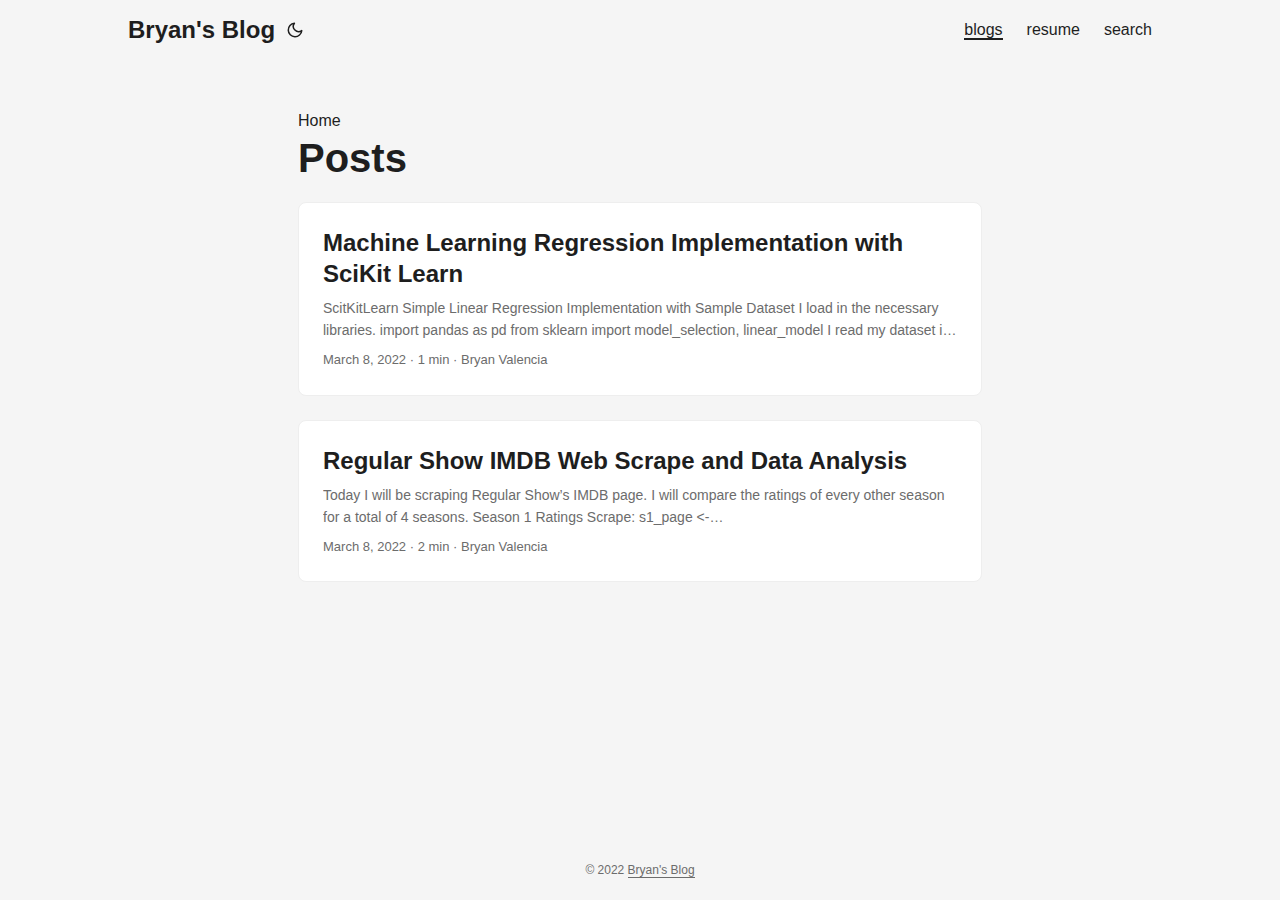
<file: post/page/1/index.html>
<!DOCTYPE html><html><head><title>https://brvlncia.github.io/post/</title><link rel="canonical" href="https://brvlncia.github.io/post/"/><meta name="robots" content="noindex"><meta charset="utf-8" /><meta http-equiv="refresh" content="0; url=https://brvlncia.github.io/post/" /></head></html>
</file>
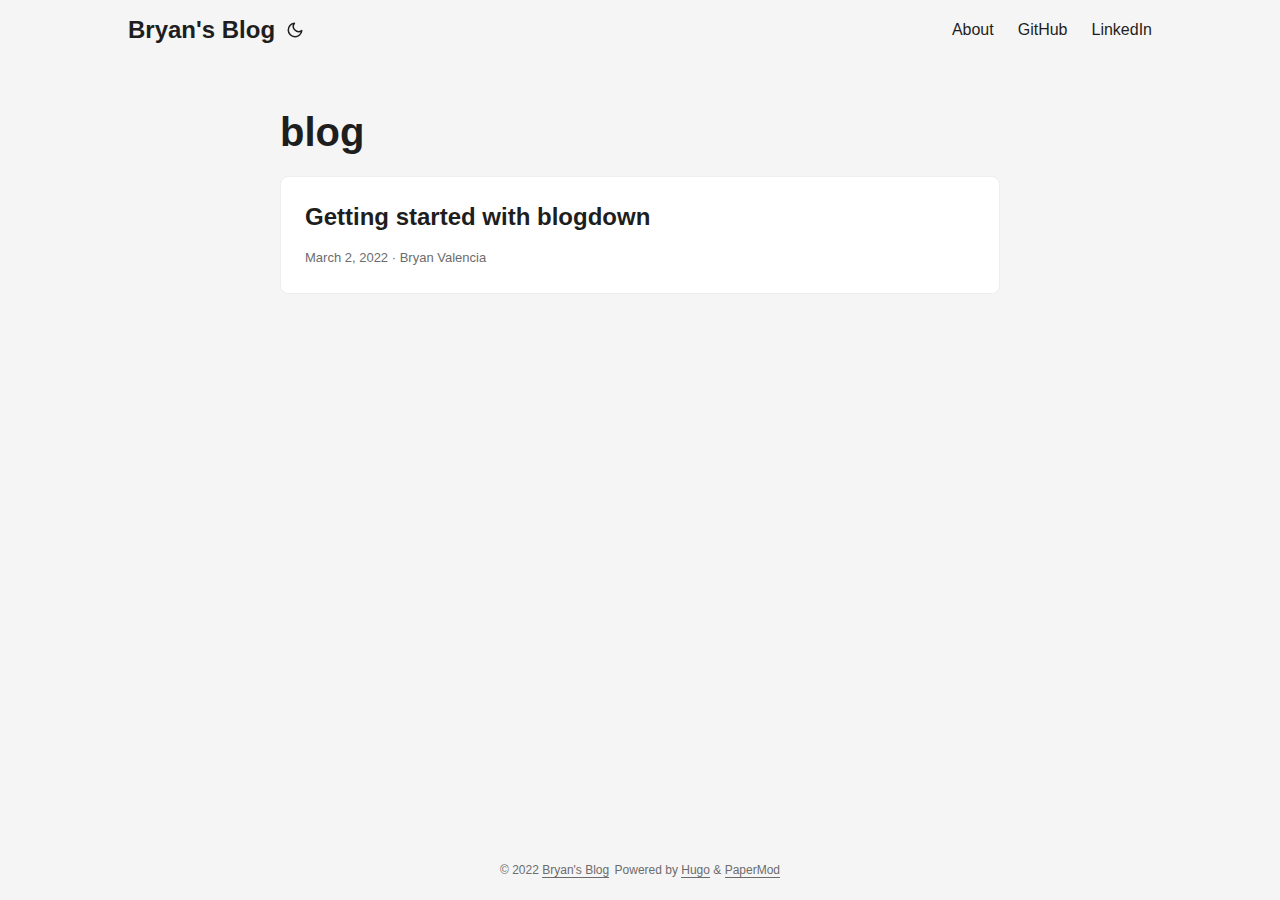
<file: categories/blog/page/1/index.html>
<!DOCTYPE html><html><head><title>/categories/blog/</title><link rel="canonical" href="/categories/blog/"/><meta name="robots" content="noindex"><meta charset="utf-8" /><meta http-equiv="refresh" content="0; url=/categories/blog/" /></head></html>
</file>
<file: assets/css/stylesheet.min.5588e98c9d3a6e9570e5cb056041adb483a1688ac8a4ff398112f3892473dde1.css>
:root{--gap:24px;--content-gap:20px;--nav-width:1024px;--main-width:720px;--header-height:60px;--footer-height:60px;--radius:8px;--theme:rgb(255, 255, 255);--entry:rgb(255, 255, 255);--primary:rgb(30, 30, 30);--secondary:rgb(108, 108, 108);--tertiary:rgb(214, 214, 214);--content:rgb(31, 31, 31);--hljs-bg:rgb(28, 29, 33);--code-bg:rgb(245, 245, 245);--border:rgb(238, 238, 238)}.dark{--theme:rgb(29, 30, 32);--entry:rgb(46, 46, 51);--primary:rgb(218, 218, 219);--secondary:rgb(155, 156, 157);--tertiary:rgb(65, 66, 68);--content:rgb(196, 196, 197);--hljs-bg:rgb(46, 46, 51);--code-bg:rgb(55, 56, 62);--border:rgb(51, 51, 51)}.list{background:var(--code-bg)}.dark.list{background:var(--theme)}*,::after,::before{box-sizing:border-box}html{-webkit-tap-highlight-color:transparent;overflow-y:scroll}a,button,body,h1,h2,h3,h4,h5,h6{color:var(--primary)}body{font-family:-apple-system,BlinkMacSystemFont,segoe ui,Roboto,Oxygen,Ubuntu,Cantarell,open sans,helvetica neue,sans-serif;font-size:18px;line-height:1.6;word-break:break-word;background:var(--theme)}article,aside,figcaption,figure,footer,header,hgroup,main,nav,section,table{display:block}h1,h2,h3,h4,h5,h6{line-height:1.2}h1,h2,h3,h4,h5,h6,p{margin-top:0;margin-bottom:0}ul{padding:0}a{text-decoration:none}body,figure,ul{margin:0}table{width:100%;border-collapse:collapse;border-spacing:0;overflow-x:auto;word-break:keep-all}button,input,textarea{padding:0;font:inherit;background:0 0;border:0}input,textarea{outline:0}button,input[type=button],input[type=submit]{cursor:pointer}input:-webkit-autofill,textarea:-webkit-autofill{box-shadow:0 0 0 50px var(--theme)inset}img{display:block;max-width:100%}::-webkit-scrollbar-track{background:0 0}.list:not(.dark)::-webkit-scrollbar-track{background:var(--code-bg)}::-webkit-scrollbar-thumb{background:var(--tertiary);border:5px solid var(--theme);border-radius:var(--radius)}.list:not(.dark)::-webkit-scrollbar-thumb{border:5px solid var(--code-bg)}::-webkit-scrollbar-thumb:hover{background:var(--secondary)}.not-found{position:absolute;left:0;right:0;display:flex;align-items:center;justify-content:center;height:80%;font-size:160px;font-weight:700}.archive-posts{width:100%;font-size:16px}.archive-year{margin-top:40px}.archive-year:not(:last-of-type){border-bottom:2px solid var(--border)}.archive-month{display:flex;align-items:flex-start;padding:10px 0}.archive-month-header{margin:25px 0;width:200px}.archive-month:not(:last-of-type){border-bottom:1px solid var(--border)}.archive-entry{position:relative;padding:5px;margin:10px 0}.archive-entry-title{margin:5px 0;font-weight:400}.archive-count,.archive-meta{color:var(--secondary);font-size:14px}.footer,.top-link{font-size:12px;color:var(--secondary)}.footer{max-width:calc(var(--main-width) + var(--gap) * 2);margin:auto;padding:calc((var(--footer-height) - var(--gap))/2)var(--gap);text-align:center;line-height:24px}.footer span{margin-inline-start:1px;margin-inline-end:1px}.footer span:last-child{white-space:nowrap}.footer a{color:inherit;border-bottom:1px solid var(--secondary)}.footer a:hover{border-bottom:1px solid var(--primary)}.top-link{visibility:hidden;position:fixed;bottom:60px;right:30px;z-index:99;background:var(--tertiary);width:42px;height:42px;padding:12px;border-radius:64px;transition:visibility .5s,opacity .8s linear}.top-link,.top-link svg{filter:drop-shadow(0 0 0 var(--theme))}.footer a:hover,.top-link:hover{color:var(--primary)}.top-link:focus,#theme-toggle:focus{outline:0}.nav{display:flex;flex-wrap:wrap;justify-content:space-between;max-width:calc(var(--nav-width) + var(--gap) * 2);margin-inline-start:auto;margin-inline-end:auto;line-height:var(--header-height)}.nav a{display:block}.logo,#menu{display:flex;margin:auto var(--gap)}.logo{flex-wrap:inherit}.logo a{font-size:24px;font-weight:700}.logo a img{display:inline;vertical-align:middle;pointer-events:none;transform:translate(0,-10%);border-radius:6px;margin-inline-end:8px}#theme-toggle svg{height:18px}button#theme-toggle{font-size:26px;margin:auto 4px}body.dark #moon{vertical-align:middle;display:none}body:not(.dark) #sun{display:none}#menu{list-style:none;word-break:keep-all;overflow-x:auto;white-space:nowrap}#menu li+li{margin-inline-start:var(--gap)}#menu a{font-size:16px}#menu .active{font-weight:500;border-bottom:2px solid}.lang-switch li,.lang-switch ul,.logo-switches{display:inline-flex;margin:auto 4px}.lang-switch{display:flex;flex-wrap:inherit}.lang-switch a{margin:auto 3px;font-size:16px;font-weight:500}.logo-switches{flex-wrap:inherit}.main{position:relative;min-height:calc(100vh - var(--header-height) - var(--footer-height));max-width:calc(var(--main-width) + var(--gap)/2);margin:auto;padding:var(--gap)}.page-header h1{font-size:40px}.pagination{display:flex}.pagination a{color:var(--theme);font-size:13px;line-height:36px;background:var(--primary);border-radius:calc(36px/2);padding:0 16px}.pagination .next{margin-inline-start:auto}.social-icons{padding:12px 0}.social-icons a:not(:last-of-type){margin-inline-end:12px}.social-icons a svg{height:26px;width:26px}code{direction:ltr}div.highlight,pre{position:relative}.copy-code{display:none;position:absolute;top:4px;right:4px;color:rgba(255,255,255,.8);background:rgba(78,78,78,.8);border-radius:var(--radius);padding:0 5px;font-size:14px;user-select:none}div.highlight:hover .copy-code,pre:hover .copy-code{display:block}.first-entry{position:relative;display:flex;flex-direction:column;justify-content:center;min-height:320px;margin:var(--gap)0 calc(var(--gap) * 2)}.first-entry .entry-header{overflow:hidden;display:-webkit-box;-webkit-box-orient:vertical;-webkit-line-clamp:3}.first-entry .entry-header h1{font-size:34px;line-height:1.3}.first-entry .entry-content{margin:14px 0;font-size:16px;-webkit-line-clamp:3}.first-entry .entry-footer{font-size:14px}.home-info .entry-content{-webkit-line-clamp:unset}.post-entry{position:relative;margin-bottom:var(--gap);padding:var(--gap);background:var(--entry);border-radius:var(--radius);transition:transform .1s;border:1px solid var(--border)}.post-entry:active{transform:scale(.96)}.tag-entry .entry-cover{display:none}.entry-header h2{font-size:24px;line-height:1.3}.entry-content{margin:8px 0;color:var(--secondary);font-size:14px;line-height:1.6;overflow:hidden;display:-webkit-box;-webkit-box-orient:vertical;-webkit-line-clamp:2}.entry-footer{color:var(--secondary);font-size:13px}.entry-link{position:absolute;left:0;right:0;top:0;bottom:0}.entry-cover,.entry-isdraft{font-size:14px;color:var(--secondary)}.entry-cover{margin-bottom:var(--gap);text-align:center}.entry-cover img{border-radius:var(--radius);pointer-events:none;width:100%;height:auto}.entry-cover a{color:var(--secondary);box-shadow:0 1px 0 var(--primary)}.page-header,.post-header{margin:24px auto var(--content-gap)}.post-title{margin-bottom:2px;font-size:40px}.post-description{margin-top:10px;margin-bottom:5px}.post-meta,.breadcrumbs{color:var(--secondary);font-size:14px;display:flex;flex-wrap:wrap}.post-meta .i18n_list li{display:inline-flex;list-style:none;margin:auto 3px;box-shadow:0 1px 0 var(--secondary)}.breadcrumbs a{font-size:16px}.post-content{color:var(--content)}.post-content h3,.post-content h4,.post-content h5,.post-content h6{margin:24px 0 16px}.post-content h1{margin:40px auto 32px;font-size:40px}.post-content h2{margin:32px auto 24px;font-size:32px}.post-content h3{font-size:24px}.post-content h4{font-size:16px}.post-content h5{font-size:14px}.post-content h6{font-size:12px}.post-content a,.toc a:hover{box-shadow:0 1px}.post-content a code{margin:auto 0;border-radius:0;box-shadow:0 -1px 0 var(--primary)inset}.post-content del{text-decoration:none;background:linear-gradient(to right,var(--primary) 100%,transparent 0)0/1px 1px repeat-x}.post-content dl,.post-content ol,.post-content p,.post-content figure,.post-content ul{margin-bottom:var(--content-gap)}.post-content ol,.post-content ul{padding-inline-start:20px}.post-content li{margin-top:5px}.post-content li p{margin-bottom:0}.post-content dl{display:flex;flex-wrap:wrap;margin:0}.post-content dt{width:25%;font-weight:700}.post-content dd{width:75%;margin-inline-start:0;padding-inline-start:10px}.post-content dd~dd,.post-content dt~dt{margin-top:10px}.post-content table{margin-bottom:32px}.post-content table th,.post-content table:not(.highlighttable,.highlight table,.gist .highlight) td{min-width:80px;padding:12px 8px;line-height:1.5;border-bottom:1px solid var(--border)}.post-content table th{font-size:14px;text-align:start}.post-content table:not(.highlighttable) td code:only-child{margin:auto 0}.post-content .highlight table{border-radius:var(--radius)}.post-content .highlight:not(table),.post-content pre{margin:10px auto;background:var(--hljs-bg)!important;border-radius:var(--radius)}.post-content li>.highlight{margin-inline-end:0}.post-content ul pre{margin-inline-start:calc(var(--gap) * -2)}.post-content .highlight pre{margin:0}.post-content .highlighttable{table-layout:fixed}.post-content .highlighttable td:first-child{width:40px}.post-content .highlighttable td .linenodiv{padding-inline-end:0!important}.post-content .highlighttable td .highlight,.post-content .highlighttable td .linenodiv pre{margin-bottom:0}.post-content .highlighttable td .highlight pre code::-webkit-scrollbar{display:none}.post-content code{margin:auto 4px;padding:4px 6px;font-size:.78em;line-height:1.5;background:var(--code-bg);border-radius:2px}.post-content pre code{display:block;margin:auto 0;padding:10px;color:#d5d5d6;background:0 0;border-radius:0;overflow-x:auto;word-break:break-all}.post-content blockquote{margin:20px 0;padding:0 14px;border-inline-start:3px solid var(--primary)}.post-content hr{margin:30px 0;height:2px;background:var(--tertiary);border-top:0;border-bottom:0}.post-content iframe{max-width:100%}.post-content img{border-radius:4px;margin:1rem 0}.post-content img[src*="#center"]{margin:1rem auto}.post-content figure.align-center{text-align:center}.post-content figure>figcaption{color:var(--primary);font-size:16px;font-weight:700;margin:8px 0 16px}.post-content figure>figcaption>p{color:var(--secondary);font-size:14px;font-weight:400}.toc{margin:0 2px 40px;border:1px solid var(--border);background:var(--code-bg);border-radius:var(--radius);padding:.4em}.dark .toc{background:var(--entry)}.toc details summary{cursor:zoom-in;margin-inline-start:20px}.toc details[open] summary{cursor:zoom-out}.toc .details{display:inline;font-weight:500}.toc .inner{margin:0 20px;padding:10px 20px}.toc li ul{margin-inline-start:var(--gap)}.toc summary:focus{outline:0}.post-footer{margin-top:56px}.post-tags li{display:inline-block;margin-inline-end:3px;margin-bottom:5px}.post-tags a,.share-buttons,.paginav{border-radius:var(--radius);background:var(--code-bg);border:1px solid var(--border)}.post-tags a{display:block;padding-inline-start:14px;padding-inline-end:14px;color:var(--secondary);font-size:14px;line-height:34px;background:var(--code-bg)}.post-tags a:hover,.paginav a:hover{background:var(--border)}.share-buttons{margin:14px 0;padding-inline-start:var(--radius);display:flex;justify-content:center;overflow-x:auto}.share-buttons a{margin-top:10px}.share-buttons a:not(:last-of-type){margin-inline-end:12px}.share-buttons a svg{height:30px;width:30px;fill:currentColor;transition:transform .1s}.share-buttons svg:active{transform:scale(.96)}h1:hover .anchor,h2:hover .anchor,h3:hover .anchor,h4:hover .anchor,h5:hover .anchor,h6:hover .anchor{display:inline-flex;color:var(--secondary);margin-inline-start:8px;font-weight:500;user-select:none}.post-content :not(table) ::-webkit-scrollbar-thumb{border:2px solid var(--hljs-bg);background:#717175}.post-content :not(table) ::-webkit-scrollbar-thumb:hover{background:#a3a3a5}.gist table::-webkit-scrollbar-thumb{border:2px solid #fff;background:#adadad}.gist table::-webkit-scrollbar-thumb:hover{background:#707070}.post-content table::-webkit-scrollbar-thumb{border-width:2px}.paginav{margin:10px 0;display:flex;line-height:30px;border-radius:var(--radius)}.paginav a{padding-inline-start:14px;padding-inline-end:14px;border-radius:var(--radius)}.paginav .title{letter-spacing:1px;text-transform:uppercase;font-size:small;color:var(--secondary)}.paginav .prev,.paginav .next{width:50%}.paginav span:hover:not(.title){box-shadow:0 1px}.paginav .next{margin-inline-start:auto;text-align:right}[dir=rtl] .paginav .next{text-align:left}.buttons,.main .profile{display:flex;justify-content:center}.main .profile{align-items:center;min-height:calc(100vh - var(--header-height) - var(--footer-height) - (var(--gap) * 2));text-align:center}.profile .profile_inner h1{padding:12px 0}.profile img{display:inline-table;border-radius:175px;pointer-events:none;box-shadow:0 4px 8px rgba(0,0,0,.2),0 6px 20px rgba(0,0,0,.3)}.buttons{flex-wrap:wrap;max-width:400px;margin:0 auto}.button{background:var(--tertiary);border-radius:var(--radius);margin:8px;padding:6px;transition:transform .1s}.button-inner{padding:0 8px}.button:active{transform:scale(.96)}#searchbox input{padding:4px 10px;width:100%;color:var(--primary);font-weight:700;border:2px solid var(--tertiary);border-radius:var(--radius)}#searchbox input:focus{border-color:var(--secondary)}#searchResults li{list-style:none;border-radius:var(--radius);padding:10px;margin:10px 0;position:relative;font-weight:500}#searchResults{margin:10px 0;width:100%}#searchResults li:active{transition:transform .1s;transform:scale(.98)}#searchResults a{position:absolute;width:100%;height:100%;top:0;left:0;outline:none}#searchResults .focus{transform:scale(.98);border:2px solid var(--tertiary)}.terms-tags li{display:inline-block;margin:10px;font-weight:500}.terms-tags a{display:block;padding:3px 10px;background:var(--tertiary);border-radius:6px;transition:transform .1s}.terms-tags a:active{background:var(--tertiary);transform:scale(.96)}.hljs-comment,.hljs-quote{color:#b6b18b}.hljs-deletion,.hljs-name,.hljs-regexp,.hljs-selector-class,.hljs-selector-id,.hljs-tag,.hljs-template-variable,.hljs-variable{color:#eb3c54}.hljs-built_in,.hljs-builtin-name,.hljs-link,.hljs-literal,.hljs-meta,.hljs-number,.hljs-params,.hljs-type{color:#e7ce56}.hljs-attribute{color:#ee7c2b}.hljs-addition,.hljs-bullet,.hljs-string,.hljs-symbol{color:#4fb4d7}.hljs-section,.hljs-title{color:#78bb65}.hljs-keyword,.hljs-selector-tag{color:#b45ea4}.hljs{display:block;overflow-x:auto;background:#1c1d21;color:#c0c5ce;padding:.5em}.hljs-emphasis{font-style:italic}.hljs-strong{font-weight:700}@media screen and (max-width:768px){:root{--gap:14px}.profile img{transform:scale(.85)}.first-entry{min-height:260px}.archive-month{flex-direction:column}.archive-year{margin-top:20px}.footer{padding:calc((var(--footer-height) - var(--gap) - 10px)/2)var(--gap)}}@media screen and (min-width:768px){::-webkit-scrollbar{width:19px;height:11px}}@media screen and (max-width:900px){.list .top-link{transform:translateY(-5rem)}}@media(prefers-reduced-motion){.terms-tags a:active,.button:active,.share-buttons svg:active,.post-entry:active,.top-link,#searchResults .focus,#searchResults li:active{transform:none}}
</file>
<file: assets/css/stylesheet.min.c88963fe2d79462000fd0fb1b3737783c32855d340583e4523343f8735c787f0.css>
:root{--gap:24px;--content-gap:20px;--nav-width:1024px;--main-width:720px;--header-height:60px;--footer-height:60px;--radius:8px;--theme:rgb(255, 255, 255);--entry:rgb(255, 255, 255);--primary:rgb(30, 30, 30);--secondary:rgb(108, 108, 108);--tertiary:rgb(214, 214, 214);--content:rgb(31, 31, 31);--hljs-bg:rgb(28, 29, 33);--code-bg:rgb(245, 245, 245);--border:rgb(238, 238, 238)}.dark{--theme:rgb(29, 30, 32);--entry:rgb(46, 46, 51);--primary:rgb(218, 218, 219);--secondary:rgb(155, 156, 157);--tertiary:rgb(65, 66, 68);--content:rgb(196, 196, 197);--hljs-bg:rgb(46, 46, 51);--code-bg:rgb(55, 56, 62);--border:rgb(51, 51, 51)}.list{background:var(--code-bg)}.dark.list{background:var(--theme)}*,::after,::before{box-sizing:border-box}html{-webkit-tap-highlight-color:transparent;overflow-y:scroll}a,button,body,h1,h2,h3,h4,h5,h6{color:var(--primary)}body{font-family:-apple-system,BlinkMacSystemFont,segoe ui,Roboto,Oxygen,Ubuntu,Cantarell,open sans,helvetica neue,sans-serif;font-size:18px;line-height:1.6;word-break:break-word;background:var(--theme)}article,aside,figcaption,figure,footer,header,hgroup,main,nav,section,table{display:block}h1,h2,h3,h4,h5,h6{line-height:1.2}h1,h2,h3,h4,h5,h6,p{margin-top:0;margin-bottom:0}ul{padding:0}a{text-decoration:none}body,figure,ul{margin:0}table{width:100%;border-collapse:collapse;border-spacing:0;overflow-x:auto;word-break:keep-all}button,input,textarea{padding:0;font:inherit;background:0 0;border:0}input,textarea{outline:0}button,input[type=button],input[type=submit]{cursor:pointer}input:-webkit-autofill,textarea:-webkit-autofill{box-shadow:0 0 0 50px var(--theme)inset}img{display:block;max-width:100%}::-webkit-scrollbar-track{background:0 0}.list:not(.dark)::-webkit-scrollbar-track{background:var(--code-bg)}::-webkit-scrollbar-thumb{background:var(--tertiary);border:5px solid var(--theme);border-radius:var(--radius)}.list:not(.dark)::-webkit-scrollbar-thumb{border:5px solid var(--code-bg)}::-webkit-scrollbar-thumb:hover{background:var(--secondary)}.not-found{position:absolute;left:0;right:0;display:flex;align-items:center;justify-content:center;height:80%;font-size:160px;font-weight:700}.archive-posts{width:100%;font-size:16px}.archive-year{margin-top:40px}.archive-year:not(:last-of-type){border-bottom:2px solid var(--border)}.archive-month{display:flex;align-items:flex-start;padding:10px 0}.archive-month-header{margin:25px 0;width:200px}.archive-month:not(:last-of-type){border-bottom:1px solid var(--border)}.archive-entry{position:relative;padding:5px;margin:10px 0}.archive-entry-title{margin:5px 0;font-weight:400}.archive-count,.archive-meta{color:var(--secondary);font-size:14px}.footer,.top-link{font-size:12px;color:var(--secondary)}.footer{max-width:calc(var(--main-width) + var(--gap) * 2);margin:auto;padding:calc((var(--footer-height) - var(--gap))/2)var(--gap);text-align:center;line-height:24px}.footer span{margin-inline-start:1px;margin-inline-end:1px}.footer span:last-child{white-space:nowrap}.footer a{color:inherit;border-bottom:1px solid var(--secondary)}.footer a:hover{border-bottom:1px solid var(--primary)}.top-link{visibility:hidden;position:fixed;bottom:60px;right:30px;z-index:99;background:var(--tertiary);width:42px;height:42px;padding:12px;border-radius:64px;transition:visibility .5s,opacity .8s linear}.top-link,.top-link svg{filter:drop-shadow(0 0 0 var(--theme))}.footer a:hover,.top-link:hover{color:var(--primary)}.top-link:focus,#theme-toggle:focus{outline:0}.nav{display:flex;flex-wrap:wrap;justify-content:space-between;max-width:calc(var(--nav-width) + var(--gap) * 2);margin-inline-start:auto;margin-inline-end:auto;line-height:var(--header-height)}.nav a{display:block}.logo,#menu{display:flex;margin:auto var(--gap)}.logo{flex-wrap:inherit}.logo a{font-size:24px;font-weight:700}.logo a img{display:inline;vertical-align:middle;pointer-events:none;transform:translate(0,-10%);border-radius:6px;margin-inline-end:8px}#theme-toggle svg{height:18px}button#theme-toggle{font-size:26px;margin:auto 4px}body.dark #moon{vertical-align:middle;display:none}body:not(.dark) #sun{display:none}#menu{list-style:none;word-break:keep-all;overflow-x:auto;white-space:nowrap}#menu li+li{margin-inline-start:var(--gap)}#menu a{font-size:16px}#menu .active{font-weight:500;border-bottom:2px solid}.lang-switch li,.lang-switch ul,.logo-switches{display:inline-flex;margin:auto 4px}.lang-switch{display:flex;flex-wrap:inherit}.lang-switch a{margin:auto 3px;font-size:16px;font-weight:500}.logo-switches{flex-wrap:inherit}.main{position:relative;min-height:calc(100vh - var(--header-height) - var(--footer-height));max-width:calc(var(--main-width) + var(--gap) * 2);margin:auto;padding:var(--gap)}.page-header h1{font-size:40px}.pagination{display:flex}.pagination a{color:var(--theme);font-size:13px;line-height:36px;background:var(--primary);border-radius:calc(36px/2);padding:0 16px}.pagination .next{margin-inline-start:auto}.social-icons{padding:12px 0}.social-icons a:not(:last-of-type){margin-inline-end:12px}.social-icons a svg{height:26px;width:26px}code{direction:ltr}div.highlight,pre{position:relative}.copy-code{display:none;position:absolute;top:4px;right:4px;color:rgba(255,255,255,.8);background:rgba(78,78,78,.8);border-radius:var(--radius);padding:0 5px;font-size:14px;user-select:none}div.highlight:hover .copy-code,pre:hover .copy-code{display:block}.first-entry{position:relative;display:flex;flex-direction:column;justify-content:center;min-height:320px;margin:var(--gap)0 calc(var(--gap) * 2)}.first-entry .entry-header{overflow:hidden;display:-webkit-box;-webkit-box-orient:vertical;-webkit-line-clamp:3}.first-entry .entry-header h1{font-size:34px;line-height:1.3}.first-entry .entry-content{margin:14px 0;font-size:16px;-webkit-line-clamp:3}.first-entry .entry-footer{font-size:14px}.home-info .entry-content{-webkit-line-clamp:unset}.post-entry{position:relative;margin-bottom:var(--gap);padding:var(--gap);background:var(--entry);border-radius:var(--radius);transition:transform .1s;border:1px solid var(--border)}.post-entry:active{transform:scale(.96)}.tag-entry .entry-cover{display:none}.entry-header h2{font-size:24px;line-height:1.3}.entry-content{margin:8px 0;color:var(--secondary);font-size:14px;line-height:1.6;overflow:hidden;display:-webkit-box;-webkit-box-orient:vertical;-webkit-line-clamp:2}.entry-footer{color:var(--secondary);font-size:13px}.entry-link{position:absolute;left:0;right:0;top:0;bottom:0}.entry-cover,.entry-isdraft{font-size:14px;color:var(--secondary)}.entry-cover{margin-bottom:var(--gap);text-align:center}.entry-cover img{border-radius:var(--radius);pointer-events:none;width:100%;height:auto}.entry-cover a{color:var(--secondary);box-shadow:0 1px 0 var(--primary)}.page-header,.post-header{margin:24px auto var(--content-gap)}.post-title{margin-bottom:2px;font-size:40px}.post-description{margin-top:10px;margin-bottom:5px}.post-meta,.breadcrumbs{color:var(--secondary);font-size:14px;display:flex;flex-wrap:wrap}.post-meta .i18n_list li{display:inline-flex;list-style:none;margin:auto 3px;box-shadow:0 1px 0 var(--secondary)}.breadcrumbs a{font-size:16px}.post-content{color:var(--content)}.post-content h3,.post-content h4,.post-content h5,.post-content h6{margin:24px 0 16px}.post-content h1{margin:40px auto 32px;font-size:40px}.post-content h2{margin:32px auto 24px;font-size:32px}.post-content h3{font-size:24px}.post-content h4{font-size:16px}.post-content h5{font-size:14px}.post-content h6{font-size:12px}.post-content a,.toc a:hover{box-shadow:0 1px}.post-content a code{margin:auto 0;border-radius:0;box-shadow:0 -1px 0 var(--primary)inset}.post-content del{text-decoration:none;background:linear-gradient(to right,var(--primary) 100%,transparent 0)0/1px 1px repeat-x}.post-content dl,.post-content ol,.post-content p,.post-content figure,.post-content ul{margin-bottom:var(--content-gap)}.post-content ol,.post-content ul{padding-inline-start:20px}.post-content li{margin-top:5px}.post-content li p{margin-bottom:0}.post-content dl{display:flex;flex-wrap:wrap;margin:0}.post-content dt{width:25%;font-weight:700}.post-content dd{width:75%;margin-inline-start:0;padding-inline-start:10px}.post-content dd~dd,.post-content dt~dt{margin-top:10px}.post-content table{margin-bottom:32px}.post-content table th,.post-content table:not(.highlighttable,.highlight table,.gist .highlight) td{min-width:80px;padding:12px 8px;line-height:1.5;border-bottom:1px solid var(--border)}.post-content table th{font-size:14px;text-align:start}.post-content table:not(.highlighttable) td code:only-child{margin:auto 0}.post-content .highlight table{border-radius:var(--radius)}.post-content .highlight:not(table),.post-content pre{margin:10px auto;background:var(--hljs-bg)!important;border-radius:var(--radius)}.post-content li>.highlight{margin-inline-end:0}.post-content ul pre{margin-inline-start:calc(var(--gap) * -2)}.post-content .highlight pre{margin:0}.post-content .highlighttable{table-layout:fixed}.post-content .highlighttable td:first-child{width:40px}.post-content .highlighttable td .linenodiv{padding-inline-end:0!important}.post-content .highlighttable td .highlight,.post-content .highlighttable td .linenodiv pre{margin-bottom:0}.post-content .highlighttable td .highlight pre code::-webkit-scrollbar{display:none}.post-content code{margin:auto 4px;padding:4px 6px;font-size:.78em;line-height:1.5;background:var(--code-bg);border-radius:2px}.post-content pre code{display:block;margin:auto 0;padding:10px;color:#d5d5d6;background:0 0;border-radius:0;overflow-x:auto;word-break:break-all}.post-content blockquote{margin:20px 0;padding:0 14px;border-inline-start:3px solid var(--primary)}.post-content hr{margin:30px 0;height:2px;background:var(--tertiary);border-top:0;border-bottom:0}.post-content iframe{max-width:100%}.post-content img{border-radius:4px;margin:1rem 0}.post-content img[src*="#center"]{margin:1rem auto}.post-content figure.align-center{text-align:center}.post-content figure>figcaption{color:var(--primary);font-size:16px;font-weight:700;margin:8px 0 16px}.post-content figure>figcaption>p{color:var(--secondary);font-size:14px;font-weight:400}.toc{margin:0 2px 40px;border:1px solid var(--border);background:var(--code-bg);border-radius:var(--radius);padding:.4em}.dark .toc{background:var(--entry)}.toc details summary{cursor:zoom-in;margin-inline-start:20px}.toc details[open] summary{cursor:zoom-out}.toc .details{display:inline;font-weight:500}.toc .inner{margin:0 20px;padding:10px 20px}.toc li ul{margin-inline-start:var(--gap)}.toc summary:focus{outline:0}.post-footer{margin-top:56px}.post-tags li{display:inline-block;margin-inline-end:3px;margin-bottom:5px}.post-tags a,.share-buttons,.paginav{border-radius:var(--radius);background:var(--code-bg);border:1px solid var(--border)}.post-tags a{display:block;padding-inline-start:14px;padding-inline-end:14px;color:var(--secondary);font-size:14px;line-height:34px;background:var(--code-bg)}.post-tags a:hover,.paginav a:hover{background:var(--border)}.share-buttons{margin:14px 0;padding-inline-start:var(--radius);display:flex;justify-content:center;overflow-x:auto}.share-buttons a{margin-top:10px}.share-buttons a:not(:last-of-type){margin-inline-end:12px}.share-buttons a svg{height:30px;width:30px;fill:currentColor;transition:transform .1s}.share-buttons svg:active{transform:scale(.96)}h1:hover .anchor,h2:hover .anchor,h3:hover .anchor,h4:hover .anchor,h5:hover .anchor,h6:hover .anchor{display:inline-flex;color:var(--secondary);margin-inline-start:8px;font-weight:500;user-select:none}.post-content :not(table) ::-webkit-scrollbar-thumb{border:2px solid var(--hljs-bg);background:#717175}.post-content :not(table) ::-webkit-scrollbar-thumb:hover{background:#a3a3a5}.gist table::-webkit-scrollbar-thumb{border:2px solid #fff;background:#adadad}.gist table::-webkit-scrollbar-thumb:hover{background:#707070}.post-content table::-webkit-scrollbar-thumb{border-width:2px}.paginav{margin:10px 0;display:flex;line-height:30px;border-radius:var(--radius)}.paginav a{padding-inline-start:14px;padding-inline-end:14px;border-radius:var(--radius)}.paginav .title{letter-spacing:1px;text-transform:uppercase;font-size:small;color:var(--secondary)}.paginav .prev,.paginav .next{width:50%}.paginav span:hover:not(.title){box-shadow:0 1px}.paginav .next{margin-inline-start:auto;text-align:right}[dir=rtl] .paginav .next{text-align:left}.buttons,.main .profile{display:flex;justify-content:center}.main .profile{align-items:center;min-height:calc(100vh - var(--header-height) - var(--footer-height) - (var(--gap) * 2));text-align:center}.profile .profile_inner h1{padding:12px 0}.profile img{display:inline-table;border-radius:50%;pointer-events:none}.buttons{flex-wrap:wrap;max-width:400px;margin:0 auto}.button{background:var(--tertiary);border-radius:var(--radius);margin:8px;padding:6px;transition:transform .1s}.button-inner{padding:0 8px}.button:active{transform:scale(.96)}#searchbox input{padding:4px 10px;width:100%;color:var(--primary);font-weight:700;border:2px solid var(--tertiary);border-radius:var(--radius)}#searchbox input:focus{border-color:var(--secondary)}#searchResults li{list-style:none;border-radius:var(--radius);padding:10px;margin:10px 0;position:relative;font-weight:500}#searchResults{margin:10px 0;width:100%}#searchResults li:active{transition:transform .1s;transform:scale(.98)}#searchResults a{position:absolute;width:100%;height:100%;top:0;left:0;outline:none}#searchResults .focus{transform:scale(.98);border:2px solid var(--tertiary)}.terms-tags li{display:inline-block;margin:10px;font-weight:500}.terms-tags a{display:block;padding:3px 10px;background:var(--tertiary);border-radius:6px;transition:transform .1s}.terms-tags a:active{background:var(--tertiary);transform:scale(.96)}.hljs-comment,.hljs-quote{color:#b6b18b}.hljs-deletion,.hljs-name,.hljs-regexp,.hljs-selector-class,.hljs-selector-id,.hljs-tag,.hljs-template-variable,.hljs-variable{color:#eb3c54}.hljs-built_in,.hljs-builtin-name,.hljs-link,.hljs-literal,.hljs-meta,.hljs-number,.hljs-params,.hljs-type{color:#e7ce56}.hljs-attribute{color:#ee7c2b}.hljs-addition,.hljs-bullet,.hljs-string,.hljs-symbol{color:#4fb4d7}.hljs-section,.hljs-title{color:#78bb65}.hljs-keyword,.hljs-selector-tag{color:#b45ea4}.hljs{display:block;overflow-x:auto;background:#1c1d21;color:#c0c5ce;padding:.5em}.hljs-emphasis{font-style:italic}.hljs-strong{font-weight:700}@media screen and (max-width:768px){:root{--gap:14px}.profile img{transform:scale(.85)}.first-entry{min-height:260px}.archive-month{flex-direction:column}.archive-year{margin-top:20px}.footer{padding:calc((var(--footer-height) - var(--gap) - 10px)/2)var(--gap)}}@media screen and (min-width:768px){::-webkit-scrollbar{width:19px;height:11px}}@media screen and (max-width:900px){.list .top-link{transform:translateY(-5rem)}}@media(prefers-reduced-motion){.terms-tags a:active,.button:active,.share-buttons svg:active,.post-entry:active,.top-link,#searchResults .focus,#searchResults li:active{transform:none}}
</file>
